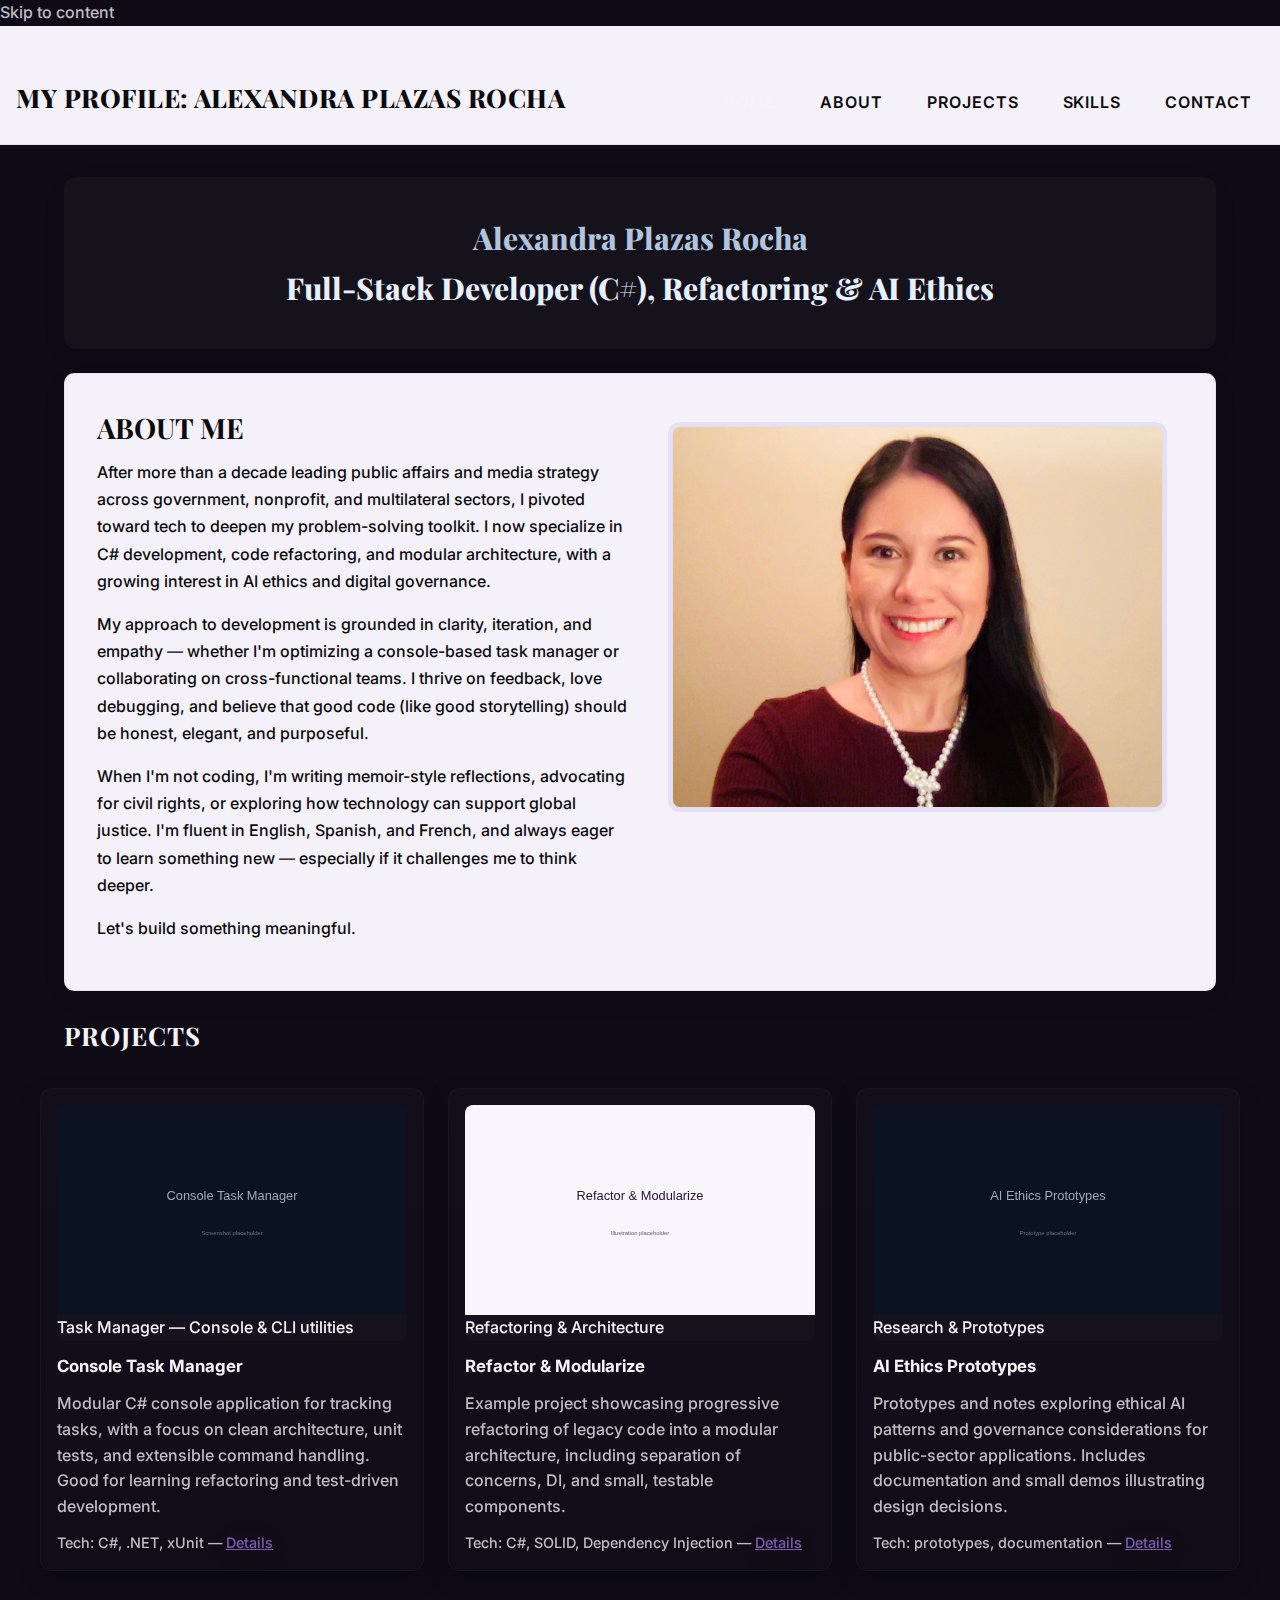
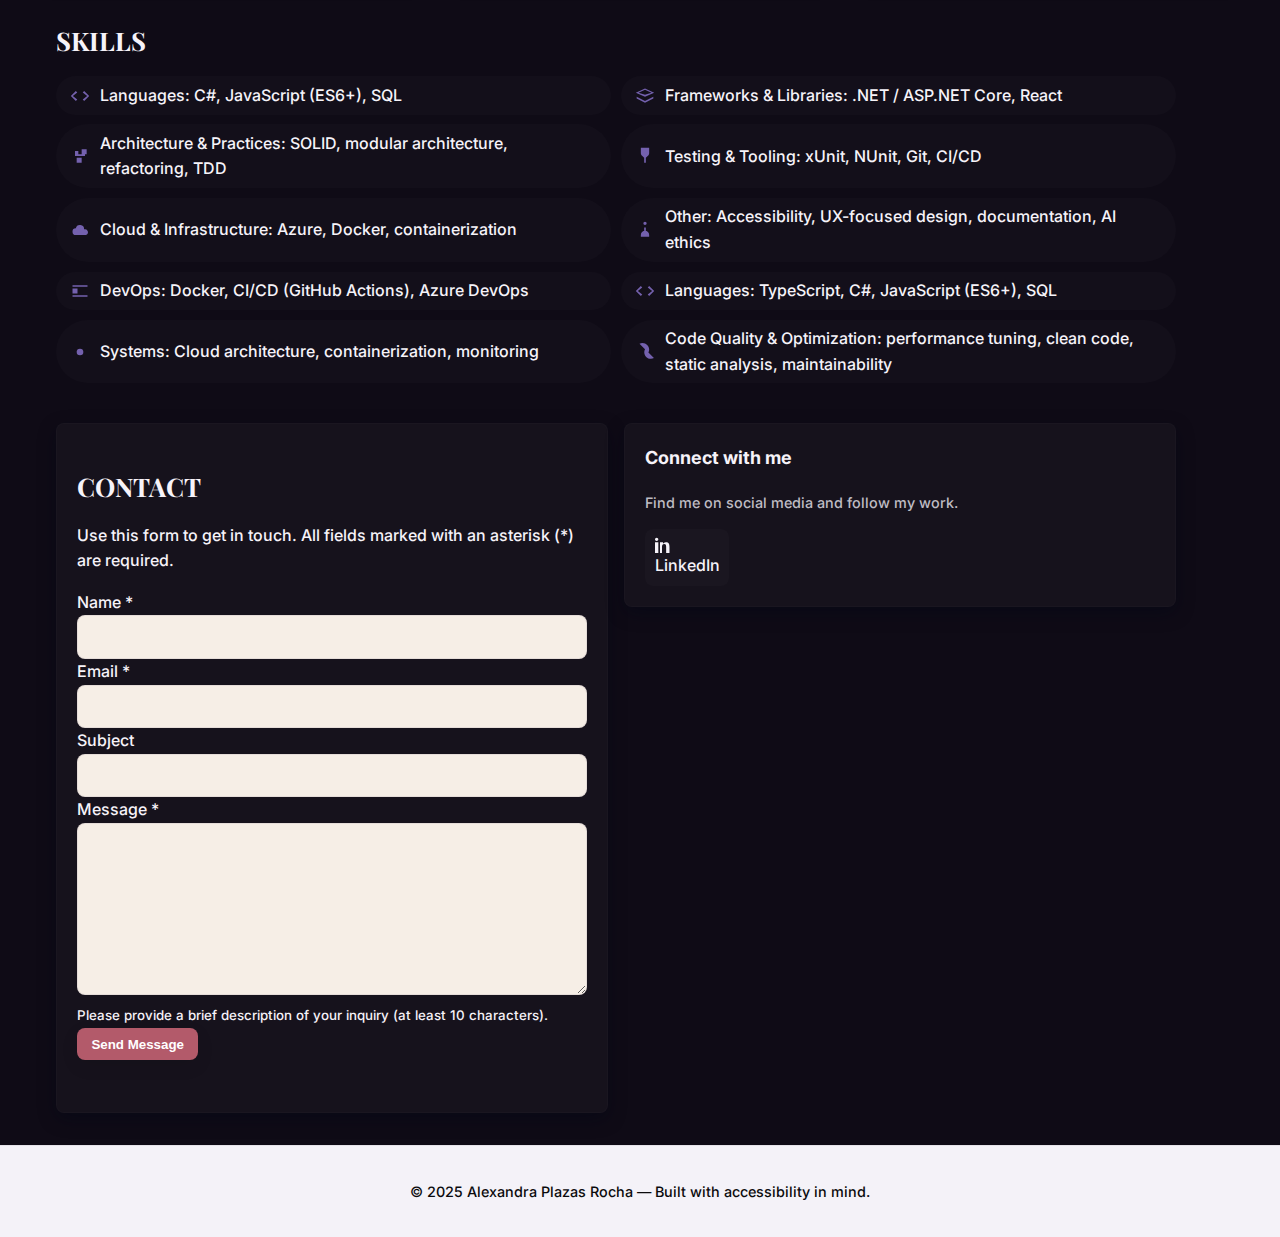
<file: index.html>
<!doctype html>
<html lang="en">
<head>
    <meta charset="utf-8" />
    <meta name="viewport" content="width=device-width, initial-scale=1" />
    <title>Alexandra Plazas Rocha — Full-Stack Developer (C#), Refactoring & AI Ethics</title>

    <!-- Fonts: Playfair Display for headings, Inter for body -->
    <link rel="preconnect" href="https://fonts.googleapis.com">
    <link rel="preconnect" href="https://fonts.gstatic.com" crossorigin>
    <link href="https://fonts.googleapis.com/css2?family=Playfair+Display:wght@600;700&family=Inter:wght@400;500;700&display=swap" rel="stylesheet">

    <!-- Polyfills for older browsers -->
    <script>
        if (!Element.prototype.matches) {
            Element.prototype.matches = Element.prototype.msMatchesSelector || Element.prototype.webkitMatchesSelector || function(s) {
                var matches = (this.document || this.ownerDocument).querySelectorAll(s), i = matches.length;
                while (--i >= 0 && matches.item(i) !== this) {}
                return i > -1;
            };
        }
        if (!Element.prototype.closest) {
            Element.prototype.closest = function(s) {
                var el = this;
                do { if (el.matches && el.matches(s)) return el; el = el.parentElement || el.parentNode; } while (el !== null && el.nodeType === 1);
                return null;
            };
        }
        if (!NodeList.prototype.forEach) NodeList.prototype.forEach = Array.prototype.forEach;
    </script>

    <link rel="stylesheet" href="styles.css">
</head>
<body>
    <a class="skip-link" href="#main">Skip to content</a>

    <header class="site-header">
        <div class="brand">
            <a href="/" class="logo"><h1>MY PROFILE: ALEXANDRA PLAZAS ROCHA</h1></a>
            <button class="nav-toggle" id="nav-toggle" aria-controls="primary-nav" aria-expanded="false" aria-label="Toggle navigation">
                <span class="hamburger" aria-hidden="true"></span>
            </button>
        </div>
        <nav id="primary-nav" class="primary-nav" aria-label="Primary navigation">
            <ul>
                <li><a href="#main" aria-current="page">Home</a></li>
                <li><a href="#about-me">About</a></li>
                <li><a href="#projects">Projects</a></li>
                <li><a href="#skills">Skills</a></li>
                <li><a href="#contact">Contact</a></li>
            </ul>
        </nav>
    </header>
    <main id="main">

    <!-- Right-aligned standalone lead (below header) -->
    <section class="hero-lead">
        <div class="hero-lead__inner">
         <h1 class="hero-title">Alexandra Plazas Rocha</h1>
            <p class="hero-subtitle">Full-Stack Developer (C#), Refactoring & AI Ethics</p>
        </div>
    </section>



        <section id="about-me" class="about-me">
            <div class="about-copy">
                <h2 id="about-me-heading">ABOUT ME</h2>

                <p>After more than a decade leading public affairs and media strategy across government, nonprofit, and multilateral sectors, I pivoted toward tech to deepen my problem-solving toolkit. I now specialize in C# development, code refactoring, and modular architecture, with a growing interest in AI ethics and digital governance.</p>

                <p>My approach to development is grounded in clarity, iteration, and empathy — whether I'm optimizing a console-based task manager or collaborating on cross-functional teams. I thrive on feedback, love debugging, and believe that good code (like good storytelling) should be honest, elegant, and purposeful.</p>

                <p>When I'm not coding, I'm writing memoir-style reflections, advocating for civil rights, or exploring how technology can support global justice. I'm fluent in English, Spanish, and French, and always eager to learn something new — especially if it challenges me to think deeper.</p>

                <p>Let's build something meaningful.</p>
            </div>

            <aside class="about-photo card" aria-hidden="true">
                <img src="images/Claudia Alexandra Plazas Rocha Picture.jpeg" alt="Profile photo">
            </aside>
        </section>

        <section id="projects" class="projects"></section>
            <h2 id="projects-heading">Projects</h2>

            <div class="projects-grid" role="list" aria-label="Projects list">
                <article class="project project-item" data-category="cli" aria-labelledby="proj-1-title" role="listitem">
                    <figure>
                        <img class="project-image" src="images/placeholder-taskmanager.svg" alt="Console Task Manager screenshot placeholder" />
                        <div class="project-overlay" aria-hidden="true">
                            <button class="overlay-btn primary" type="button" aria-label="View Console Task Manager details">View Details</button>
                            <button class="overlay-btn" type="button" aria-label="Open live demo for Console Task Manager">Live Demo</button>
                        </div>
                        <figcaption>Task Manager — Console & CLI utilities</figcaption>
                    </figure>
                    <h3 id="proj-1-title">Console Task Manager</h3>
                    <p>Modular C# console application for tracking tasks, with a focus on clean architecture, unit tests, and extensible command handling. Good for learning refactoring and test-driven development.</p>
                    <p class="meta">Tech: C#, .NET, xUnit — <button class="meta-link" type="button" aria-label="View Task Manager project">Details</button></p>
                </article>

                <article class="project project-item" data-category="refactor" aria-labelledby="proj-2-title" role="listitem">
                    <figure>
                        <img class="project-image" src="images/placeholder-refactor.svg" alt="Refactor project placeholder illustration" />
                        <div class="project-overlay" aria-hidden="true">
                            <button class="overlay-btn primary" type="button" aria-label="View Refactor project details">View Details</button>
                            <button class="overlay-btn" type="button" aria-label="Open refactor project demo">Live Demo</button>
                        </div>
                        <figcaption>Refactoring &amp; Architecture</figcaption>
                    </figure>
                    <h3 id="proj-2-title">Refactor &amp; Modularize</h3>
                    <p>Example project showcasing progressive refactoring of legacy code into a modular architecture, including separation of concerns, DI, and small, testable components.</p>
                    <p class="meta">Tech: C#, SOLID, Dependency Injection — <button class="meta-link" type="button" aria-label="View Refactor project">Details</button></p>
                </article>

                <article class="project project-item" data-category="ai-ethics" aria-labelledby="proj-3-title" role="listitem">
                    <figure>
                        <img class="project-image" src="images/placeholder-ai-ethics.svg" alt="AI ethics project placeholder illustration" />
                        <div class="project-overlay" aria-hidden="true">
                            <button class="overlay-btn primary" type="button" aria-label="View AI Ethics project details">View Details</button>
                            <button class="overlay-btn" type="button" aria-label="Open AI ethics project demo">Live Demo</button>
                        </div>
                        <figcaption>Research &amp; Prototypes</figcaption>
                    </figure>
                    <h3 id="proj-3-title">AI Ethics Prototypes</h3>
                    <p>Prototypes and notes exploring ethical AI patterns and governance considerations for public-sector applications. Includes documentation and small demos illustrating design decisions.</p>
                    <p class="meta">Tech: prototypes, documentation — <button class="meta-link" type="button" aria-label="View AI Ethics project">Details</button></p>
                </article>
            </div>
        </section>

        <section id="skills" class="skills">
            <h2 id="skills-heading">Skills</h2>
            <ul class="skills-list" role="list">
                <li>
                    <!-- Icon: code brackets -->
                    <svg class="skill-icon" aria-hidden="true" viewBox="0 0 24 24" xmlns="http://www.w3.org/2000/svg">
                        <path fill="currentColor" d="M8.7 16.3L3.4 12l5.3-4.3L7 6 1 12l6 6 1.7-1.7zM15.3 7.7L20.6 12l-5.3 4.3L17 18l6-6-6-6-1.7 1.7z"/>
                    </svg>
                    <span class="sr-only">Programming languages icon</span>
                    Languages: C#, JavaScript (ES6+), SQL
                </li>

                <li>
                    <!-- Icon: stacked layers for frameworks -->
                    <svg class="skill-icon" aria-hidden="true" viewBox="0 0 24 24" xmlns="http://www.w3.org/2000/svg">
                        <path fill="currentColor" d="M12 3L1 8l11 5 11-5L12 3zm0 7.5L4.2 8 12 4.5 19.8 8 12 10.5zM2 13l10 5 10-5v2l-10 5L2 15v-2z"/>
                    </svg>
                    <span class="sr-only">Frameworks icon</span>
                    Frameworks &amp; Libraries: .NET / ASP.NET Core, React
                </li>

                <li>
                    <!-- Icon: architecture / nodes -->
                    <svg class="skill-icon" aria-hidden="true" viewBox="0 0 24 24" xmlns="http://www.w3.org/2000/svg">
                        <path fill="currentColor" d="M6 6h4v4H6zM14 4h6v6h-6zM8 14h6v6H8zM6 10h12v2H6z"/>
                    </svg>
                    <span class="sr-only">Architecture icon</span>
                    Architecture &amp; Practices: SOLID, modular architecture, refactoring, TDD
                </li>

                <li>
                    <!-- Icon: test tube -->
                    <svg class="skill-icon" aria-hidden="true" viewBox="0 0 24 24" xmlns="http://www.w3.org/2000/svg">
                        <path fill="currentColor" d="M7 2v6.6c0 .9.3 1.7.8 2.4L11 14v6h2v-6l3.2-2.9c.5-.7.8-1.5.8-2.4V2H7z"/>
                    </svg>
                    <span class="sr-only">Testing icon</span>
                    Testing &amp; Tooling: xUnit, NUnit, Git, CI/CD
                </li>

                <li>
                    <!-- Icon: cloud -->
                    <svg class="skill-icon" aria-hidden="true" viewBox="0 0 24 24" xmlns="http://www.w3.org/2000/svg">
                        <path fill="currentColor" d="M19 18H7a4 4 0 010-8 5 5 0 019.9 1.2A3.5 3.5 0 0119 18z"/>
                    </svg>
                    <span class="sr-only">Cloud infrastructure icon</span>
                    Cloud &amp; Infrastructure: Azure, Docker, containerization
                </li>

                <li>
                    <!-- Icon: accessibility / person -->
                    <svg class="skill-icon" aria-hidden="true" viewBox="0 0 24 24" xmlns="http://www.w3.org/2000/svg">
                        <path fill="currentColor" d="M12 2a2 2 0 110 4 2 2 0 010-4zm1 7h-2v6h2V9zm-6 9v2h10v-2a4 4 0 00-10 0z"/>
                    </svg>
                    <span class="sr-only">Accessibility icon</span>
                    Other: Accessibility, UX-focused design, documentation, AI ethics
                </li>
                <li>
                    <!-- Icon: terminal for CLI/DevOps -->
                    <svg class="skill-icon" aria-hidden="true" viewBox="0 0 24 24"><path fill="currentColor" d="M3 5h18v2H3zM3 19h18v-2H3zM3 9h6v6H3z"/></svg>
                    DevOps: Docker, CI/CD (GitHub Actions), Azure DevOps
                </li>
                <li>
                    <!-- Icon: code -->
                    <svg class="skill-icon" aria-hidden="true" viewBox="0 0 24 24"><path fill="currentColor" d="M8.7 16.3L3.4 12l5.3-4.3L7 6 1 12l6 6 1.7-1.7zM15.3 7.7L20.6 12l-5.3 4.3L17 18l6-6-6-6-1.7 1.7z"/></svg>
                    Languages: TypeScript, C#, JavaScript (ES6+), SQL
                </li>
                <li>
                    <!-- Icon: cog -->
                    <svg class="skill-icon" aria-hidden="true" viewBox="0 0 24 24"><path fill="currentColor" d="M12 8a4 4 0 100 8 4 4 0 000-8z"/></svg>
                    Systems: Cloud architecture, containerization, monitoring
                </li>
                <li>
                 <!-- Icon: wrench for tooling and optimization -->
                    <svg class="skill-icon" aria-hidden="true" viewBox="0 0 24 24" xmlns="http://www.w3.org/2000/svg">
                    <path fill="currentColor" d="M22.7 19.3l-6.6-6.6c.6-1.1.9-2.3.9-3.6 0-4.4-3.6-8-8-8-1.3 0-2.5.3-3.6.9l6.6 6.6c-.6 1.1-.9 2.3-.9 3.6 0 4.4 3.6 8 8 8 1.3 0 2.5-.3 3.6-.9z"/></svg></svg>
                    <span class="sr-only">Optimization icon</span>
                    Code Quality &amp; Optimization: performance tuning, clean code, static analysis, maintainability
                </li>
            </ul>
        </section>

        <section id="contact" class="contact">
            <div class="contact-grid">
            <form id="contact-form" class="card" action="#" method="post" aria-describedby="contact-desc">
                <h2 id="contact-heading">Contact</h2>
                <p id="contact-desc">Use this form to get in touch. All fields marked with an asterisk (*) are required.</p>

                <div class="form-row">
                    <label for="contact-name">Name *</label>
                    <input type="text" id="contact-name" name="name" required aria-required="true" autocomplete="name" />
                </div>

                <div class="form-row">
                    <label for="contact-email">Email *</label>
                    <input type="email" id="contact-email" name="email" required aria-required="true" autocomplete="email" />
                </div>

                <div class="form-row">
                    <label for="contact-subject">Subject</label>
                    <input type="text" id="contact-subject" name="subject" />
                </div>

                <div class="form-row">
                    <label for="contact-message">Message *</label>
                    <textarea id="contact-message" name="message" rows="6" required aria-required="true" minlength="10" aria-describedby="message-help"></textarea>
                    <small id="message-help">Please provide a brief description of your inquiry (at least 10 characters).</small>
                </div>

                <div class="form-row">
                    <button type="submit" class="btn-primary">Send Message</button>
                </div>
                <div id="contact-status" class="contact-status" role="status" aria-live="polite" aria-atomic="true"></div>
            </form>
            <aside class="social-block card" aria-labelledby="social-heading">
                <h3 id="social-heading">Connect with me</h3>
                <p class="text-muted">Find me on social media and follow my work.</p>
                <ul class="social-list">
                    <li>
                        <a href="https://www.linkedin.com/in/alexandra-plazas-rocha/" target="_blank" rel="noopener">
                            <svg aria-hidden="true" width="16" height="16" viewBox="0 0 24 24" fill="none" xmlns="http://www.w3.org/2000/svg" style="vertical-align:middle; margin-right:8px;">
                                <path d="M4.98 3.5C4.98 4.88 3.87 6 2.5 6S0 4.88 0 3.5 1.11 1 2.5 1 4.98 2.12 4.98 3.5zM0 8h5v16H0V8zm7.5 0H12v2.12h.07c.6-1.14 2.07-2.34 4.26-2.34 4.56 0 5.4 3 5.4 6.9V24h-5V15.4c0-2.08-.04-4.76-2.9-4.76-2.9 0-3.34 2.26-3.34 4.6V24H7.5V8z" fill="currentColor" />
                            </svg>
                            LinkedIn
                        </a>
                    </li>
                </ul>
            </aside>
            </div>
        </section>
    </main>

    <footer class="site-footer">
        <p>&copy; 2025 Alexandra Plazas Rocha — Built with accessibility in mind.</p>
    </footer>
    <!-- nav toggle handled by external script.js to avoid double-binding -->

    <script>
    (function(){
        /* Update project image alt text to be descriptive for screen readers. */
        var altMap = {
            "images/project-taskmanager.png": "Console Task Manager screenshot showing the command prompt, task list, and example commands",
            "images/project-refactor.png": "Diagram illustrating legacy code being refactored into modular components and dependency flow",
            "images/project-ai-ethics.png": "Prototype UI showing an AI ethics checklist and annotated governance notes"
        };

        document.addEventListener("DOMContentLoaded", function(){
            var imgs = document.querySelectorAll("img");
            imgs.forEach(function(img){
                var src = img.getAttribute("src") || "";
                src = src.replace(/^\.\//, "");
                if(altMap[src]){
                    img.setAttribute("alt", altMap[src]);
                } else {
                    var current = (img.getAttribute("alt") || "").trim();
                    if(!current || current.length < 5){
                        var caption = img.closest("article.project") && img.closest("article.project").querySelector("h3");
                        var figcap = img.closest("figure") && img.closest("figure").querySelector("figcaption");
                        var fallback = caption ? caption.textContent.trim() : (figcap ? figcap.textContent.trim() : "Project image");
                        img.setAttribute("alt", fallback + " — decorative and contextual image");
                    }
                }
            });
        });
    })();
    </script>

    <script>
    // Contact form handler: client-side validation + accessible status messages
    document.addEventListener('DOMContentLoaded', function () {
        var form = document.getElementById('contact-form');
        var status = document.getElementById('contact-status');
        if (!form || !status) return;

        form.addEventListener('submit', function (e) {
            e.preventDefault();
            status.className = 'contact-status';
            status.textContent = '';

            if (!form.checkValidity()) {
                form.reportValidity();
                status.classList.add('error');
                status.textContent = 'Please complete the required fields highlighted above.';
                return;
            }

            status.classList.add('success');
            status.textContent = 'Thanks — your message has been sent. I will reply shortly.';

            form.reset();
            var name = document.getElementById('contact-name');
            if (name) name.focus();
        });
    });
    </script>
    <!-- External interaction script -->
    <script src="script.js" defer></script>
</body>
</html>
</file>
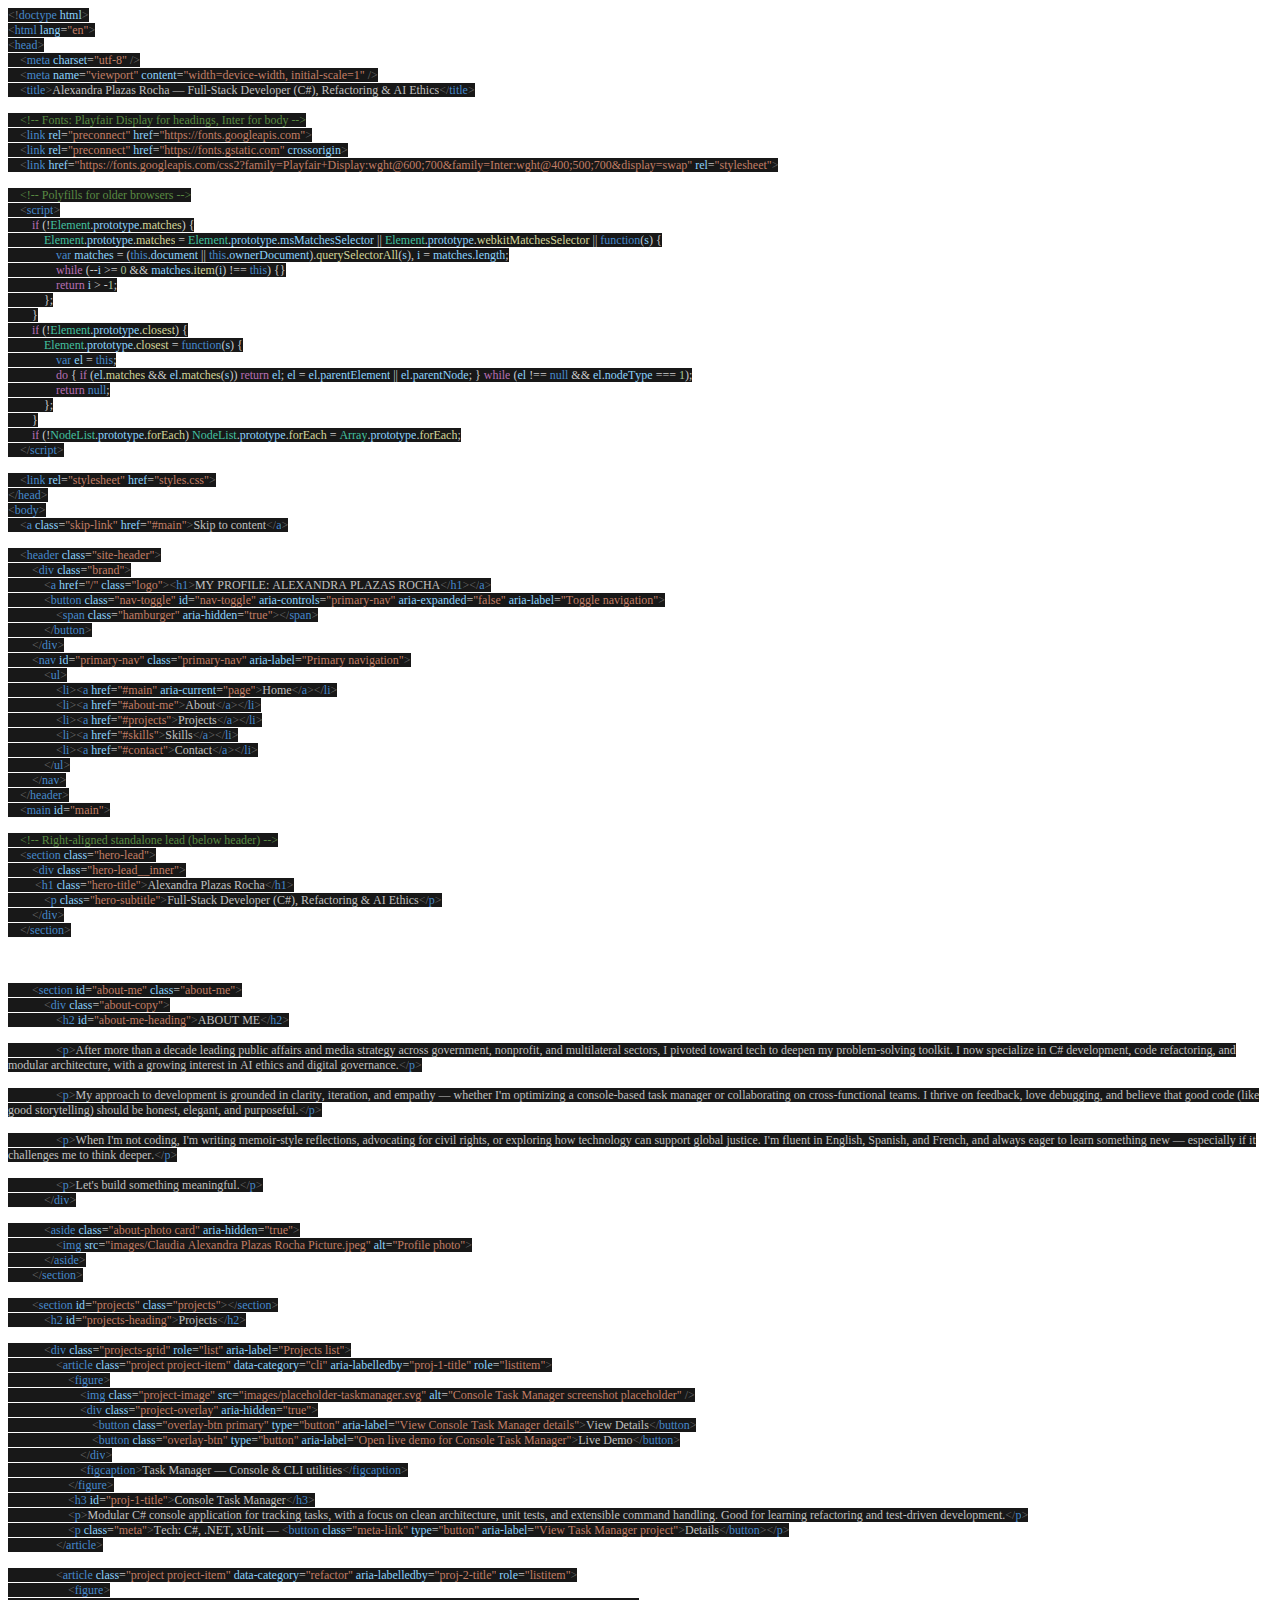
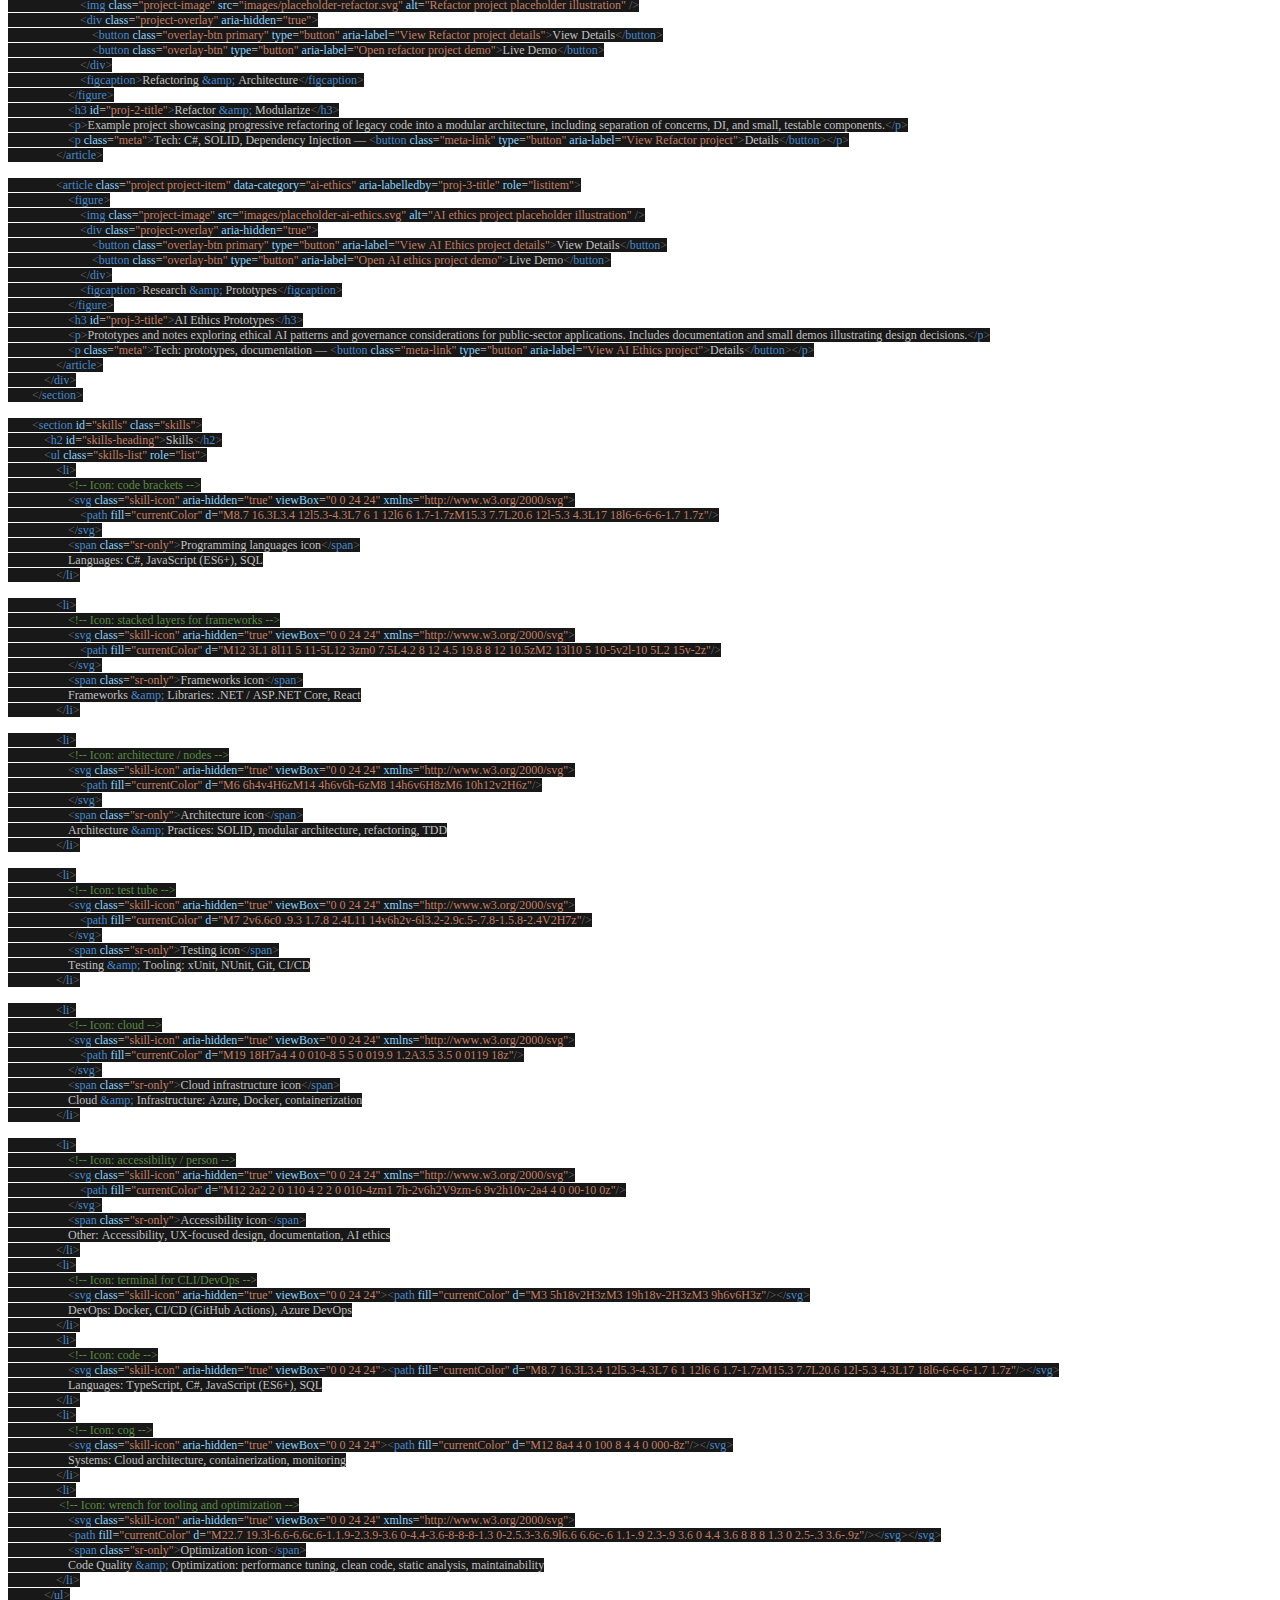
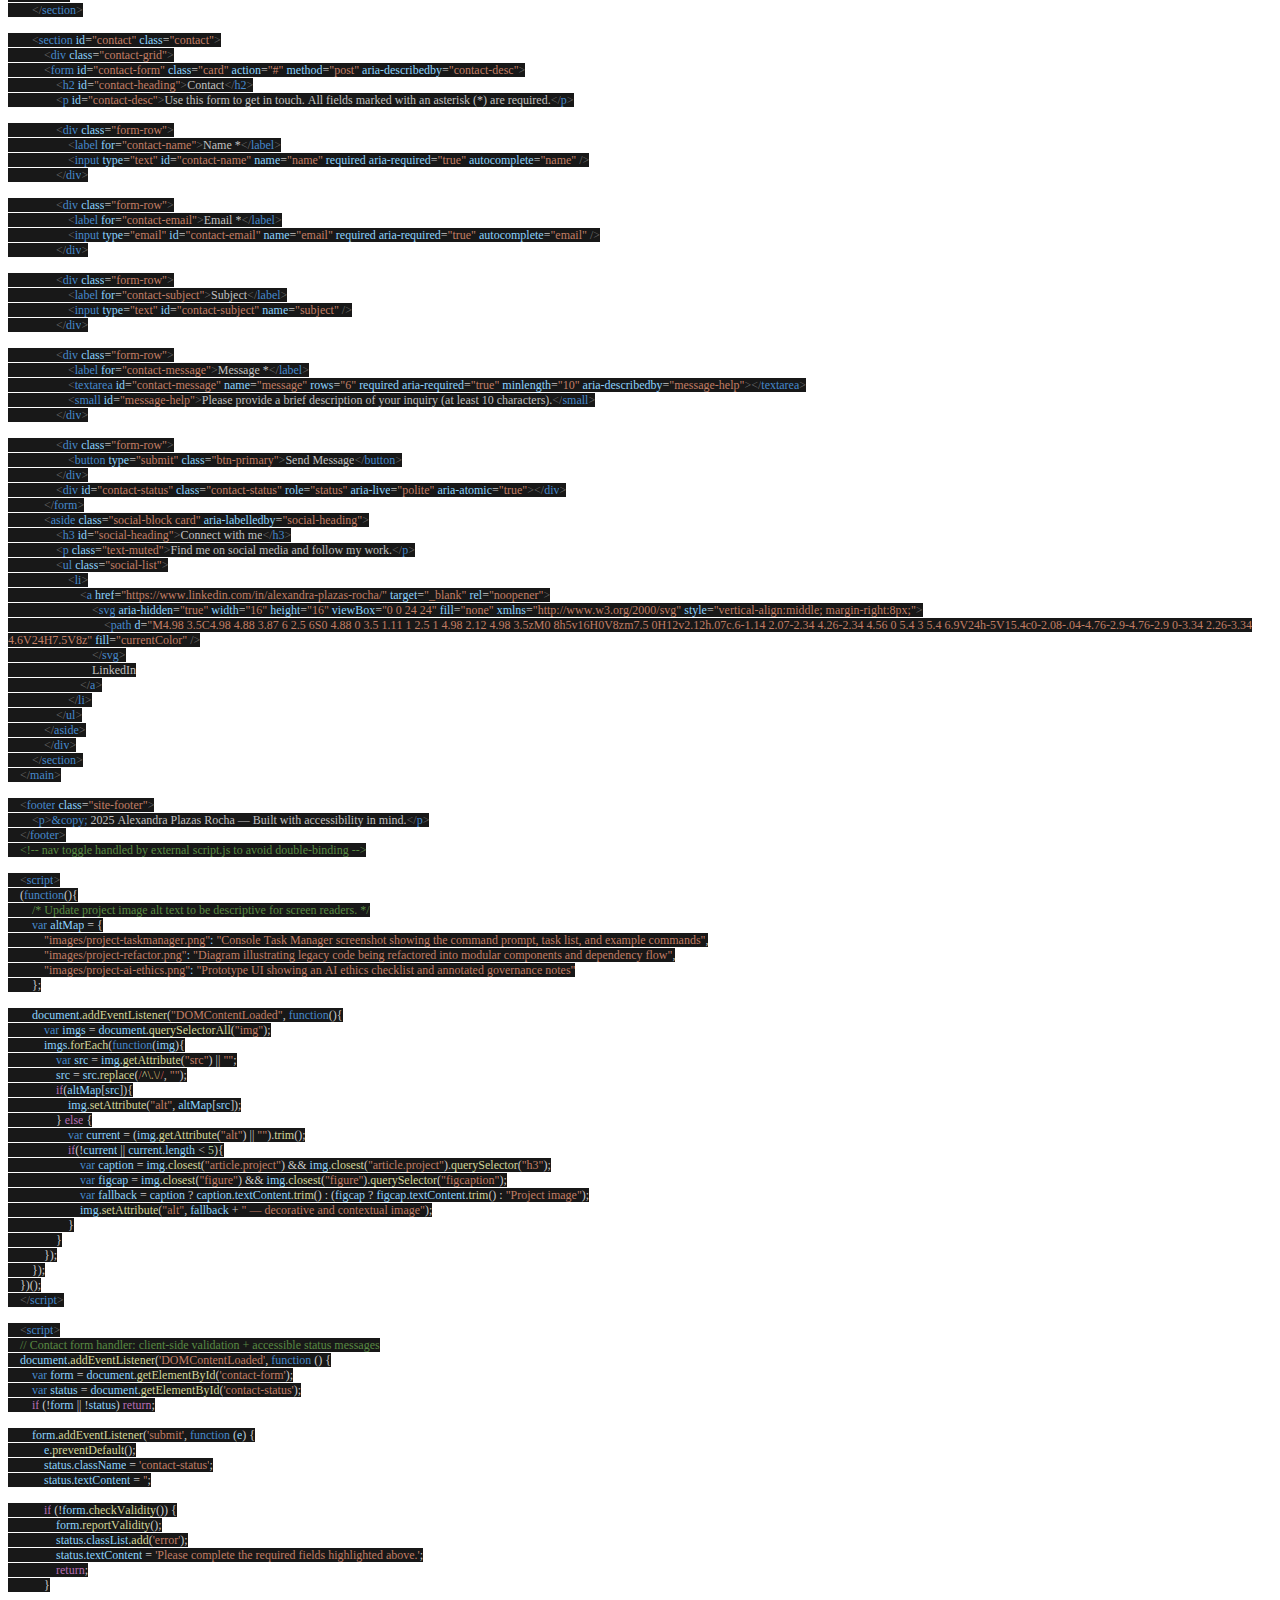
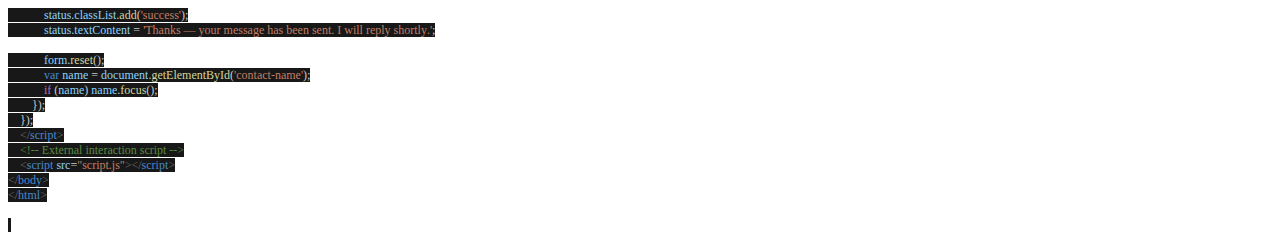
<file: index.backup.html>
<!DOCTYPE html PUBLIC "-//W3C//DTD HTML 4.01//EN" "http://www.w3.org/TR/html4/strict.dtd">
<html>
<head>
  <meta http-equiv="Content-Type" content="text/html; charset=utf-8">
  <meta http-equiv="Content-Style-Type" content="text/css">
  <title></title>
  <meta name="Generator" content="Cocoa HTML Writer">
  <meta name="CocoaVersion" content="2575.7">
  <style type="text/css">
    p.p1 {margin: 0.0px 0.0px 0.0px 0.0px; font: 12.0px Menlo; color: #4689cc; -webkit-text-stroke: #4689cc}
    p.p2 {margin: 0.0px 0.0px 0.0px 0.0px; font: 12.0px Menlo; color: #c1c1c1; -webkit-text-stroke: #c1c1c1}
    p.p3 {margin: 0.0px 0.0px 0.0px 0.0px; font: 12.0px Menlo; color: #c27e65; -webkit-text-stroke: #c27e65}
    p.p4 {margin: 0.0px 0.0px 0.0px 0.0px; font: 12.0px Menlo; color: #c1c1c1; -webkit-text-stroke: #c1c1c1; min-height: 14.0px}
    p.p5 {margin: 0.0px 0.0px 0.0px 0.0px; font: 12.0px Menlo; color: #598a43; -webkit-text-stroke: #598a43}
    p.p6 {margin: 0.0px 0.0px 0.0px 0.0px; font: 12.0px Menlo; color: #cacaca; -webkit-text-stroke: #cacaca}
    p.p7 {margin: 0.0px 0.0px 0.0px 0.0px; font: 12.0px Menlo; color: #8cd3fe; -webkit-text-stroke: #8cd3fe}
    span.s1 {font-kerning: none; color: #6d6d6d; background-color: #181818; -webkit-text-stroke: 0px #6d6d6d}
    span.s2 {font-kerning: none; background-color: #181818}
    span.s3 {font-kerning: none; color: #c1c1c1; background-color: #181818; -webkit-text-stroke: 0px #c1c1c1}
    span.s4 {font-kerning: none; color: #8cd3fe; background-color: #181818; -webkit-text-stroke: 0px #8cd3fe}
    span.s5 {font-kerning: none; color: #c27e65; background-color: #181818; -webkit-text-stroke: 0px #c27e65}
    span.s6 {font-kerning: none; color: #4689cc; background-color: #181818; -webkit-text-stroke: 0px #4689cc}
    span.s7 {font-kerning: none}
    span.s8 {font-kerning: none; color: #b76fb3; background-color: #181818; -webkit-text-stroke: 0px #b76fb3}
    span.s9 {font-kerning: none; color: #43c0a0; background-color: #181818; -webkit-text-stroke: 0px #43c0a0}
    span.s10 {font-kerning: none; color: #d4d69a; background-color: #181818; -webkit-text-stroke: 0px #d4d69a}
    span.s11 {font-kerning: none; color: #cacaca; background-color: #181818; -webkit-text-stroke: 0px #cacaca}
    span.s12 {font-kerning: none; color: #a7c598; background-color: #181818; -webkit-text-stroke: 0px #a7c598}
    span.s13 {font-kerning: none; color: #598a43; background-color: #181818; -webkit-text-stroke: 0px #598a43}
    span.s14 {font-kerning: none; color: #c45356; background-color: #181818; -webkit-text-stroke: 0px #c45356}
    span.s15 {font-kerning: none; color: #cdad6a; background-color: #181818; -webkit-text-stroke: 0px #cdad6a}
  </style>
</head>
<body>
<p class="p1"><span class="s1">&lt;!</span><span class="s2">doctype</span><span class="s3"> </span><span class="s4">html</span><span class="s1">&gt;</span></p>
<p class="p1"><span class="s1">&lt;</span><span class="s2">html</span><span class="s3"> </span><span class="s4">lang</span><span class="s3">=</span><span class="s5">"en"</span><span class="s1">&gt;</span></p>
<p class="p1"><span class="s1">&lt;</span><span class="s2">head</span><span class="s1">&gt;</span></p>
<p class="p2"><span class="s2"><span class="Apple-converted-space">    </span></span><span class="s1">&lt;</span><span class="s6">meta</span><span class="s2"> </span><span class="s4">charset</span><span class="s2">=</span><span class="s5">"utf-8"</span><span class="s2"> </span><span class="s1">/&gt;</span></p>
<p class="p3"><span class="s3"><span class="Apple-converted-space">    </span></span><span class="s1">&lt;</span><span class="s6">meta</span><span class="s3"> </span><span class="s4">name</span><span class="s3">=</span><span class="s2">"viewport"</span><span class="s3"> </span><span class="s4">content</span><span class="s3">=</span><span class="s2">"width=device-width, initial-scale=1"</span><span class="s3"> </span><span class="s1">/&gt;</span></p>
<p class="p2"><span class="s2"><span class="Apple-converted-space">    </span></span><span class="s1">&lt;</span><span class="s6">title</span><span class="s1">&gt;</span><span class="s2">Alexandra Plazas Rocha — Full-Stack Developer (C#), Refactoring &amp; AI Ethics</span><span class="s1">&lt;/</span><span class="s6">title</span><span class="s1">&gt;</span></p>
<p class="p4"><span class="s7"></span><br></p>
<p class="p5"><span class="s3"><span class="Apple-converted-space">    </span></span><span class="s2">&lt;!-- Fonts: Playfair Display for headings, Inter for body --&gt;</span></p>
<p class="p3"><span class="s3"><span class="Apple-converted-space">    </span></span><span class="s1">&lt;</span><span class="s6">link</span><span class="s3"> </span><span class="s4">rel</span><span class="s3">=</span><span class="s2">"preconnect"</span><span class="s3"> </span><span class="s4">href</span><span class="s3">=</span><span class="s2">"https://fonts.googleapis.com"</span><span class="s1">&gt;</span></p>
<p class="p3"><span class="s3"><span class="Apple-converted-space">    </span></span><span class="s1">&lt;</span><span class="s6">link</span><span class="s3"> </span><span class="s4">rel</span><span class="s3">=</span><span class="s2">"preconnect"</span><span class="s3"> </span><span class="s4">href</span><span class="s3">=</span><span class="s2">"https://fonts.gstatic.com"</span><span class="s3"> </span><span class="s4">crossorigin</span><span class="s1">&gt;</span></p>
<p class="p3"><span class="s3"><span class="Apple-converted-space">    </span></span><span class="s1">&lt;</span><span class="s6">link</span><span class="s3"> </span><span class="s4">href</span><span class="s3">=</span><span class="s2">"https://fonts.googleapis.com/css2?family=Playfair+Display:wght@600;700&amp;family=Inter:wght@400;500;700&amp;display=swap"</span><span class="s3"> </span><span class="s4">rel</span><span class="s3">=</span><span class="s2">"stylesheet"</span><span class="s1">&gt;</span></p>
<p class="p4"><span class="s7"></span><br></p>
<p class="p5"><span class="s3"><span class="Apple-converted-space">    </span></span><span class="s2">&lt;!-- Polyfills for older browsers --&gt;</span></p>
<p class="p1"><span class="s3"><span class="Apple-converted-space">    </span></span><span class="s1">&lt;</span><span class="s2">script</span><span class="s1">&gt;</span></p>
<p class="p6"><span class="s2"><span class="Apple-converted-space">        </span></span><span class="s8">if</span><span class="s2"> (!</span><span class="s9">Element</span><span class="s2">.</span><span class="s4">prototype</span><span class="s2">.</span><span class="s10">matches</span><span class="s2">) {</span></p>
<p class="p7"><span class="s11"><span class="Apple-converted-space">            </span></span><span class="s9">Element</span><span class="s11">.</span><span class="s2">prototype</span><span class="s11">.</span><span class="s10">matches</span><span class="s11"> = </span><span class="s9">Element</span><span class="s11">.</span><span class="s2">prototype</span><span class="s11">.</span><span class="s2">msMatchesSelector</span><span class="s11"> || </span><span class="s9">Element</span><span class="s11">.</span><span class="s2">prototype</span><span class="s11">.</span><span class="s10">webkitMatchesSelector</span><span class="s11"> || </span><span class="s6">function</span><span class="s11">(</span><span class="s2">s</span><span class="s11">) {</span></p>
<p class="p7"><span class="s11"><span class="Apple-converted-space">                </span></span><span class="s6">var</span><span class="s11"> </span><span class="s2">matches</span><span class="s11"> = (</span><span class="s6">this</span><span class="s11">.</span><span class="s2">document</span><span class="s11"> || </span><span class="s6">this</span><span class="s11">.</span><span class="s2">ownerDocument</span><span class="s11">).</span><span class="s10">querySelectorAll</span><span class="s11">(</span><span class="s2">s</span><span class="s11">), </span><span class="s2">i</span><span class="s11"> = </span><span class="s2">matches</span><span class="s11">.</span><span class="s2">length</span><span class="s11">;</span></p>
<p class="p6"><span class="s2"><span class="Apple-converted-space">                </span></span><span class="s8">while</span><span class="s2"> (--</span><span class="s4">i</span><span class="s2"> &gt;= </span><span class="s12">0</span><span class="s2"> &amp;&amp; </span><span class="s4">matches</span><span class="s2">.</span><span class="s10">item</span><span class="s2">(</span><span class="s4">i</span><span class="s2">) !== </span><span class="s6">this</span><span class="s2">) {}</span></p>
<p class="p6"><span class="s2"><span class="Apple-converted-space">                </span></span><span class="s8">return</span><span class="s2"> </span><span class="s4">i</span><span class="s2"> &gt; -</span><span class="s12">1</span><span class="s2">;</span></p>
<p class="p6"><span class="s2"><span class="Apple-converted-space">            </span>};</span></p>
<p class="p6"><span class="s2"><span class="Apple-converted-space">        </span>}</span></p>
<p class="p6"><span class="s2"><span class="Apple-converted-space">        </span></span><span class="s8">if</span><span class="s2"> (!</span><span class="s9">Element</span><span class="s2">.</span><span class="s4">prototype</span><span class="s2">.</span><span class="s10">closest</span><span class="s2">) {</span></p>
<p class="p6"><span class="s2"><span class="Apple-converted-space">            </span></span><span class="s9">Element</span><span class="s2">.</span><span class="s4">prototype</span><span class="s2">.</span><span class="s10">closest</span><span class="s2"> = </span><span class="s6">function</span><span class="s2">(</span><span class="s4">s</span><span class="s2">) {</span></p>
<p class="p6"><span class="s2"><span class="Apple-converted-space">                </span></span><span class="s6">var</span><span class="s2"> </span><span class="s4">el</span><span class="s2"> = </span><span class="s6">this</span><span class="s2">;</span></p>
<p class="p6"><span class="s2"><span class="Apple-converted-space">                </span></span><span class="s8">do</span><span class="s2"> { </span><span class="s8">if</span><span class="s2"> (</span><span class="s4">el</span><span class="s2">.</span><span class="s10">matches</span><span class="s2"> &amp;&amp; </span><span class="s4">el</span><span class="s2">.</span><span class="s10">matches</span><span class="s2">(</span><span class="s4">s</span><span class="s2">)) </span><span class="s8">return</span><span class="s2"> </span><span class="s4">el</span><span class="s2">; </span><span class="s4">el</span><span class="s2"> = </span><span class="s4">el</span><span class="s2">.</span><span class="s4">parentElement</span><span class="s2"> || </span><span class="s4">el</span><span class="s2">.</span><span class="s4">parentNode</span><span class="s2">; } </span><span class="s8">while</span><span class="s2"> (</span><span class="s4">el</span><span class="s2"> !== </span><span class="s6">null</span><span class="s2"> &amp;&amp; </span><span class="s4">el</span><span class="s2">.</span><span class="s4">nodeType</span><span class="s2"> === </span><span class="s12">1</span><span class="s2">);</span></p>
<p class="p6"><span class="s2"><span class="Apple-converted-space">                </span></span><span class="s8">return</span><span class="s2"> </span><span class="s6">null</span><span class="s2">;</span></p>
<p class="p6"><span class="s2"><span class="Apple-converted-space">            </span>};</span></p>
<p class="p6"><span class="s2"><span class="Apple-converted-space">        </span>}</span></p>
<p class="p7"><span class="s11"><span class="Apple-converted-space">        </span></span><span class="s8">if</span><span class="s11"> (!</span><span class="s9">NodeList</span><span class="s11">.</span><span class="s2">prototype</span><span class="s11">.</span><span class="s10">forEach</span><span class="s11">) </span><span class="s9">NodeList</span><span class="s11">.</span><span class="s2">prototype</span><span class="s11">.</span><span class="s10">forEach</span><span class="s11"> = </span><span class="s9">Array</span><span class="s11">.</span><span class="s2">prototype</span><span class="s11">.</span><span class="s10">forEach</span><span class="s11">;</span></p>
<p class="p1"><span class="s11"><span class="Apple-converted-space">    </span></span><span class="s1">&lt;/</span><span class="s2">script</span><span class="s1">&gt;</span></p>
<p class="p4"><span class="s7"></span><br></p>
<p class="p3"><span class="s3"><span class="Apple-converted-space">    </span></span><span class="s1">&lt;</span><span class="s6">link</span><span class="s3"> </span><span class="s4">rel</span><span class="s3">=</span><span class="s2">"stylesheet"</span><span class="s3"> </span><span class="s4">href</span><span class="s3">=</span><span class="s2">"styles.css"</span><span class="s1">&gt;</span></p>
<p class="p1"><span class="s1">&lt;/</span><span class="s2">head</span><span class="s1">&gt;</span></p>
<p class="p1"><span class="s1">&lt;</span><span class="s2">body</span><span class="s1">&gt;</span></p>
<p class="p2"><span class="s2"><span class="Apple-converted-space">    </span></span><span class="s1">&lt;</span><span class="s6">a</span><span class="s2"> </span><span class="s4">class</span><span class="s2">=</span><span class="s5">"skip-link"</span><span class="s2"> </span><span class="s4">href</span><span class="s2">=</span><span class="s5">"#main"</span><span class="s1">&gt;</span><span class="s2">Skip to content</span><span class="s1">&lt;/</span><span class="s6">a</span><span class="s1">&gt;</span></p>
<p class="p4"><span class="s7"></span><br></p>
<p class="p3"><span class="s3"><span class="Apple-converted-space">    </span></span><span class="s1">&lt;</span><span class="s6">header</span><span class="s3"> </span><span class="s4">class</span><span class="s3">=</span><span class="s2">"site-header"</span><span class="s1">&gt;</span></p>
<p class="p2"><span class="s2"><span class="Apple-converted-space">        </span></span><span class="s1">&lt;</span><span class="s6">div</span><span class="s2"> </span><span class="s4">class</span><span class="s2">=</span><span class="s5">"brand"</span><span class="s1">&gt;</span></p>
<p class="p2"><span class="s2"><span class="Apple-converted-space">            </span></span><span class="s1">&lt;</span><span class="s6">a</span><span class="s2"> </span><span class="s4">href</span><span class="s2">=</span><span class="s5">"/"</span><span class="s2"> </span><span class="s4">class</span><span class="s2">=</span><span class="s5">"logo"</span><span class="s1">&gt;&lt;</span><span class="s6">h1</span><span class="s1">&gt;</span><span class="s2">MY PROFILE: ALEXANDRA PLAZAS ROCHA</span><span class="s1">&lt;/</span><span class="s6">h1</span><span class="s1">&gt;&lt;/</span><span class="s6">a</span><span class="s1">&gt;</span></p>
<p class="p3"><span class="s3"><span class="Apple-converted-space">            </span></span><span class="s1">&lt;</span><span class="s6">button</span><span class="s3"> </span><span class="s4">class</span><span class="s3">=</span><span class="s2">"nav-toggle"</span><span class="s3"> </span><span class="s4">id</span><span class="s3">=</span><span class="s2">"nav-toggle"</span><span class="s3"> </span><span class="s4">aria-controls</span><span class="s3">=</span><span class="s2">"primary-nav"</span><span class="s3"> </span><span class="s4">aria-expanded</span><span class="s3">=</span><span class="s2">"false"</span><span class="s3"> </span><span class="s4">aria-label</span><span class="s3">=</span><span class="s2">"Toggle navigation"</span><span class="s1">&gt;</span></p>
<p class="p2"><span class="s2"><span class="Apple-converted-space">                </span></span><span class="s1">&lt;</span><span class="s6">span</span><span class="s2"> </span><span class="s4">class</span><span class="s2">=</span><span class="s5">"hamburger"</span><span class="s2"> </span><span class="s4">aria-hidden</span><span class="s2">=</span><span class="s5">"true"</span><span class="s1">&gt;&lt;/</span><span class="s6">span</span><span class="s1">&gt;</span></p>
<p class="p2"><span class="s2"><span class="Apple-converted-space">            </span></span><span class="s1">&lt;/</span><span class="s6">button</span><span class="s1">&gt;</span></p>
<p class="p2"><span class="s2"><span class="Apple-converted-space">        </span></span><span class="s1">&lt;/</span><span class="s6">div</span><span class="s1">&gt;</span></p>
<p class="p3"><span class="s3"><span class="Apple-converted-space">        </span></span><span class="s1">&lt;</span><span class="s6">nav</span><span class="s3"> </span><span class="s4">id</span><span class="s3">=</span><span class="s2">"primary-nav"</span><span class="s3"> </span><span class="s4">class</span><span class="s3">=</span><span class="s2">"primary-nav"</span><span class="s3"> </span><span class="s4">aria-label</span><span class="s3">=</span><span class="s2">"Primary navigation"</span><span class="s1">&gt;</span></p>
<p class="p2"><span class="s2"><span class="Apple-converted-space">            </span></span><span class="s1">&lt;</span><span class="s6">ul</span><span class="s1">&gt;</span></p>
<p class="p2"><span class="s2"><span class="Apple-converted-space">                </span></span><span class="s1">&lt;</span><span class="s6">li</span><span class="s1">&gt;&lt;</span><span class="s6">a</span><span class="s2"> </span><span class="s4">href</span><span class="s2">=</span><span class="s5">"#main"</span><span class="s2"> </span><span class="s4">aria-current</span><span class="s2">=</span><span class="s5">"page"</span><span class="s1">&gt;</span><span class="s2">Home</span><span class="s1">&lt;/</span><span class="s6">a</span><span class="s1">&gt;&lt;/</span><span class="s6">li</span><span class="s1">&gt;</span></p>
<p class="p2"><span class="s2"><span class="Apple-converted-space">                </span></span><span class="s1">&lt;</span><span class="s6">li</span><span class="s1">&gt;&lt;</span><span class="s6">a</span><span class="s2"> </span><span class="s4">href</span><span class="s2">=</span><span class="s5">"#about-me"</span><span class="s1">&gt;</span><span class="s2">About</span><span class="s1">&lt;/</span><span class="s6">a</span><span class="s1">&gt;&lt;/</span><span class="s6">li</span><span class="s1">&gt;</span></p>
<p class="p2"><span class="s2"><span class="Apple-converted-space">                </span></span><span class="s1">&lt;</span><span class="s6">li</span><span class="s1">&gt;&lt;</span><span class="s6">a</span><span class="s2"> </span><span class="s4">href</span><span class="s2">=</span><span class="s5">"#projects"</span><span class="s1">&gt;</span><span class="s2">Projects</span><span class="s1">&lt;/</span><span class="s6">a</span><span class="s1">&gt;&lt;/</span><span class="s6">li</span><span class="s1">&gt;</span></p>
<p class="p2"><span class="s2"><span class="Apple-converted-space">                </span></span><span class="s1">&lt;</span><span class="s6">li</span><span class="s1">&gt;&lt;</span><span class="s6">a</span><span class="s2"> </span><span class="s4">href</span><span class="s2">=</span><span class="s5">"#skills"</span><span class="s1">&gt;</span><span class="s2">Skills</span><span class="s1">&lt;/</span><span class="s6">a</span><span class="s1">&gt;&lt;/</span><span class="s6">li</span><span class="s1">&gt;</span></p>
<p class="p2"><span class="s2"><span class="Apple-converted-space">                </span></span><span class="s1">&lt;</span><span class="s6">li</span><span class="s1">&gt;&lt;</span><span class="s6">a</span><span class="s2"> </span><span class="s4">href</span><span class="s2">=</span><span class="s5">"#contact"</span><span class="s1">&gt;</span><span class="s2">Contact</span><span class="s1">&lt;/</span><span class="s6">a</span><span class="s1">&gt;&lt;/</span><span class="s6">li</span><span class="s1">&gt;</span></p>
<p class="p2"><span class="s2"><span class="Apple-converted-space">            </span></span><span class="s1">&lt;/</span><span class="s6">ul</span><span class="s1">&gt;</span></p>
<p class="p2"><span class="s2"><span class="Apple-converted-space">        </span></span><span class="s1">&lt;/</span><span class="s6">nav</span><span class="s1">&gt;</span></p>
<p class="p1"><span class="s3"><span class="Apple-converted-space">    </span></span><span class="s1">&lt;/</span><span class="s2">header</span><span class="s1">&gt;</span></p>
<p class="p2"><span class="s2"><span class="Apple-converted-space">    </span></span><span class="s1">&lt;</span><span class="s6">main</span><span class="s2"> </span><span class="s4">id</span><span class="s2">=</span><span class="s5">"main"</span><span class="s1">&gt;</span></p>
<p class="p4"><span class="s7"></span><br></p>
<p class="p5"><span class="s3"><span class="Apple-converted-space">    </span></span><span class="s2">&lt;!-- Right-aligned standalone lead (below header) --&gt;</span></p>
<p class="p3"><span class="s3"><span class="Apple-converted-space">    </span></span><span class="s1">&lt;</span><span class="s6">section</span><span class="s3"> </span><span class="s4">class</span><span class="s3">=</span><span class="s2">"hero-lead"</span><span class="s1">&gt;</span></p>
<p class="p3"><span class="s3"><span class="Apple-converted-space">        </span></span><span class="s1">&lt;</span><span class="s6">div</span><span class="s3"> </span><span class="s4">class</span><span class="s3">=</span><span class="s2">"hero-lead__inner"</span><span class="s1">&gt;</span></p>
<p class="p2"><span class="s2"><span class="Apple-converted-space">         </span></span><span class="s1">&lt;</span><span class="s6">h1</span><span class="s2"> </span><span class="s4">class</span><span class="s2">=</span><span class="s5">"hero-title"</span><span class="s1">&gt;</span><span class="s2">Alexandra Plazas Rocha</span><span class="s1">&lt;/</span><span class="s6">h1</span><span class="s1">&gt;</span></p>
<p class="p2"><span class="s2"><span class="Apple-converted-space">            </span></span><span class="s1">&lt;</span><span class="s6">p</span><span class="s2"> </span><span class="s4">class</span><span class="s2">=</span><span class="s5">"hero-subtitle"</span><span class="s1">&gt;</span><span class="s2">Full-Stack Developer (C#), Refactoring &amp; AI Ethics</span><span class="s1">&lt;/</span><span class="s6">p</span><span class="s1">&gt;</span></p>
<p class="p2"><span class="s2"><span class="Apple-converted-space">        </span></span><span class="s1">&lt;/</span><span class="s6">div</span><span class="s1">&gt;</span></p>
<p class="p1"><span class="s3"><span class="Apple-converted-space">    </span></span><span class="s1">&lt;/</span><span class="s2">section</span><span class="s1">&gt;</span></p>
<p class="p4"><span class="s7"></span><br></p>
<p class="p4"><span class="s7"></span><br></p>
<p class="p4"><span class="s7"></span><br></p>
<p class="p3"><span class="s3"><span class="Apple-converted-space">        </span></span><span class="s1">&lt;</span><span class="s6">section</span><span class="s3"> </span><span class="s4">id</span><span class="s3">=</span><span class="s2">"about-me"</span><span class="s3"> </span><span class="s4">class</span><span class="s3">=</span><span class="s2">"about-me"</span><span class="s1">&gt;</span></p>
<p class="p2"><span class="s2"><span class="Apple-converted-space">            </span></span><span class="s1">&lt;</span><span class="s6">div</span><span class="s2"> </span><span class="s4">class</span><span class="s2">=</span><span class="s5">"about-copy"</span><span class="s1">&gt;</span></p>
<p class="p2"><span class="s2"><span class="Apple-converted-space">                </span></span><span class="s1">&lt;</span><span class="s6">h2</span><span class="s2"> </span><span class="s4">id</span><span class="s2">=</span><span class="s5">"about-me-heading"</span><span class="s1">&gt;</span><span class="s2">ABOUT ME</span><span class="s1">&lt;/</span><span class="s6">h2</span><span class="s1">&gt;</span></p>
<p class="p4"><span class="s7"></span><br></p>
<p class="p2"><span class="s2"><span class="Apple-converted-space">                </span></span><span class="s1">&lt;</span><span class="s6">p</span><span class="s1">&gt;</span><span class="s2">After more than a decade leading public affairs and media strategy across government, nonprofit, and multilateral sectors, I pivoted toward tech to deepen my problem-solving toolkit. I now specialize in C# development, code refactoring, and modular architecture, with a growing interest in AI ethics and digital governance.</span><span class="s1">&lt;/</span><span class="s6">p</span><span class="s1">&gt;</span></p>
<p class="p4"><span class="s7"></span><br></p>
<p class="p2"><span class="s2"><span class="Apple-converted-space">                </span></span><span class="s1">&lt;</span><span class="s6">p</span><span class="s1">&gt;</span><span class="s2">My approach to development is grounded in clarity, iteration, and empathy — whether I'm optimizing a console-based task manager or collaborating on cross-functional teams. I thrive on feedback, love debugging, and believe that good code (like good storytelling) should be honest, elegant, and purposeful.</span><span class="s1">&lt;/</span><span class="s6">p</span><span class="s1">&gt;</span></p>
<p class="p4"><span class="s7"></span><br></p>
<p class="p2"><span class="s2"><span class="Apple-converted-space">                </span></span><span class="s1">&lt;</span><span class="s6">p</span><span class="s1">&gt;</span><span class="s2">When I'm not coding, I'm writing memoir-style reflections, advocating for civil rights, or exploring how technology can support global justice. I'm fluent in English, Spanish, and French, and always eager to learn something new — especially if it challenges me to think deeper.</span><span class="s1">&lt;/</span><span class="s6">p</span><span class="s1">&gt;</span></p>
<p class="p4"><span class="s7"></span><br></p>
<p class="p2"><span class="s2"><span class="Apple-converted-space">                </span></span><span class="s1">&lt;</span><span class="s6">p</span><span class="s1">&gt;</span><span class="s2">Let's build something meaningful.</span><span class="s1">&lt;/</span><span class="s6">p</span><span class="s1">&gt;</span></p>
<p class="p2"><span class="s2"><span class="Apple-converted-space">            </span></span><span class="s1">&lt;/</span><span class="s6">div</span><span class="s1">&gt;</span></p>
<p class="p4"><span class="s7"></span><br></p>
<p class="p3"><span class="s3"><span class="Apple-converted-space">            </span></span><span class="s1">&lt;</span><span class="s6">aside</span><span class="s3"> </span><span class="s4">class</span><span class="s3">=</span><span class="s2">"about-photo card"</span><span class="s3"> </span><span class="s4">aria-hidden</span><span class="s3">=</span><span class="s2">"true"</span><span class="s1">&gt;</span></p>
<p class="p3"><span class="s3"><span class="Apple-converted-space">                </span></span><span class="s1">&lt;</span><span class="s6">img</span><span class="s3"> </span><span class="s4">src</span><span class="s3">=</span><span class="s2">"images/Claudia Alexandra Plazas Rocha Picture.jpeg"</span><span class="s3"> </span><span class="s4">alt</span><span class="s3">=</span><span class="s2">"Profile photo"</span><span class="s1">&gt;</span></p>
<p class="p2"><span class="s2"><span class="Apple-converted-space">            </span></span><span class="s1">&lt;/</span><span class="s6">aside</span><span class="s1">&gt;</span></p>
<p class="p2"><span class="s2"><span class="Apple-converted-space">        </span></span><span class="s1">&lt;/</span><span class="s6">section</span><span class="s1">&gt;</span></p>
<p class="p4"><span class="s7"></span><br></p>
<p class="p3"><span class="s3"><span class="Apple-converted-space">        </span></span><span class="s1">&lt;</span><span class="s6">section</span><span class="s3"> </span><span class="s4">id</span><span class="s3">=</span><span class="s2">"projects"</span><span class="s3"> </span><span class="s4">class</span><span class="s3">=</span><span class="s2">"projects"</span><span class="s1">&gt;&lt;/</span><span class="s6">section</span><span class="s1">&gt;</span></p>
<p class="p2"><span class="s2"><span class="Apple-converted-space">            </span></span><span class="s1">&lt;</span><span class="s6">h2</span><span class="s2"> </span><span class="s4">id</span><span class="s2">=</span><span class="s5">"projects-heading"</span><span class="s1">&gt;</span><span class="s2">Projects</span><span class="s1">&lt;/</span><span class="s6">h2</span><span class="s1">&gt;</span></p>
<p class="p4"><span class="s7"></span><br></p>
<p class="p3"><span class="s3"><span class="Apple-converted-space">            </span></span><span class="s1">&lt;</span><span class="s6">div</span><span class="s3"> </span><span class="s4">class</span><span class="s3">=</span><span class="s2">"projects-grid"</span><span class="s3"> </span><span class="s4">role</span><span class="s3">=</span><span class="s2">"list"</span><span class="s3"> </span><span class="s4">aria-label</span><span class="s3">=</span><span class="s2">"Projects list"</span><span class="s1">&gt;</span></p>
<p class="p3"><span class="s3"><span class="Apple-converted-space">                </span></span><span class="s1">&lt;</span><span class="s6">article</span><span class="s3"> </span><span class="s4">class</span><span class="s3">=</span><span class="s2">"project project-item"</span><span class="s3"> </span><span class="s4">data-category</span><span class="s3">=</span><span class="s2">"cli"</span><span class="s3"> </span><span class="s4">aria-labelledby</span><span class="s3">=</span><span class="s2">"proj-1-title"</span><span class="s3"> </span><span class="s4">role</span><span class="s3">=</span><span class="s2">"listitem"</span><span class="s1">&gt;</span></p>
<p class="p2"><span class="s2"><span class="Apple-converted-space">                    </span></span><span class="s1">&lt;</span><span class="s6">figure</span><span class="s1">&gt;</span></p>
<p class="p3"><span class="s3"><span class="Apple-converted-space">                        </span></span><span class="s1">&lt;</span><span class="s6">img</span><span class="s3"> </span><span class="s4">class</span><span class="s3">=</span><span class="s2">"project-image"</span><span class="s3"> </span><span class="s4">src</span><span class="s3">=</span><span class="s2">"images/placeholder-taskmanager.svg"</span><span class="s3"> </span><span class="s4">alt</span><span class="s3">=</span><span class="s2">"Console Task Manager screenshot placeholder"</span><span class="s3"> </span><span class="s1">/&gt;</span></p>
<p class="p2"><span class="s2"><span class="Apple-converted-space">                        </span></span><span class="s1">&lt;</span><span class="s6">div</span><span class="s2"> </span><span class="s4">class</span><span class="s2">=</span><span class="s5">"project-overlay"</span><span class="s2"> </span><span class="s4">aria-hidden</span><span class="s2">=</span><span class="s5">"true"</span><span class="s1">&gt;</span></p>
<p class="p3"><span class="s3"><span class="Apple-converted-space">                            </span></span><span class="s1">&lt;</span><span class="s6">button</span><span class="s3"> </span><span class="s4">class</span><span class="s3">=</span><span class="s2">"overlay-btn primary"</span><span class="s3"> </span><span class="s4">type</span><span class="s3">=</span><span class="s2">"button"</span><span class="s3"> </span><span class="s4">aria-label</span><span class="s3">=</span><span class="s2">"View Console Task Manager details"</span><span class="s1">&gt;</span><span class="s3">View Details</span><span class="s1">&lt;/</span><span class="s6">button</span><span class="s1">&gt;</span></p>
<p class="p3"><span class="s3"><span class="Apple-converted-space">                            </span></span><span class="s1">&lt;</span><span class="s6">button</span><span class="s3"> </span><span class="s4">class</span><span class="s3">=</span><span class="s2">"overlay-btn"</span><span class="s3"> </span><span class="s4">type</span><span class="s3">=</span><span class="s2">"button"</span><span class="s3"> </span><span class="s4">aria-label</span><span class="s3">=</span><span class="s2">"Open live demo for Console Task Manager"</span><span class="s1">&gt;</span><span class="s3">Live Demo</span><span class="s1">&lt;/</span><span class="s6">button</span><span class="s1">&gt;</span></p>
<p class="p2"><span class="s2"><span class="Apple-converted-space">                        </span></span><span class="s1">&lt;/</span><span class="s6">div</span><span class="s1">&gt;</span></p>
<p class="p2"><span class="s2"><span class="Apple-converted-space">                        </span></span><span class="s1">&lt;</span><span class="s6">figcaption</span><span class="s1">&gt;</span><span class="s2">Task Manager — Console &amp; CLI utilities</span><span class="s1">&lt;/</span><span class="s6">figcaption</span><span class="s1">&gt;</span></p>
<p class="p2"><span class="s2"><span class="Apple-converted-space">                    </span></span><span class="s1">&lt;/</span><span class="s6">figure</span><span class="s1">&gt;</span></p>
<p class="p2"><span class="s2"><span class="Apple-converted-space">                    </span></span><span class="s1">&lt;</span><span class="s6">h3</span><span class="s2"> </span><span class="s4">id</span><span class="s2">=</span><span class="s5">"proj-1-title"</span><span class="s1">&gt;</span><span class="s2">Console Task Manager</span><span class="s1">&lt;/</span><span class="s6">h3</span><span class="s1">&gt;</span></p>
<p class="p2"><span class="s2"><span class="Apple-converted-space">                    </span></span><span class="s1">&lt;</span><span class="s6">p</span><span class="s1">&gt;</span><span class="s2">Modular C# console application for tracking tasks, with a focus on clean architecture, unit tests, and extensible command handling. Good for learning refactoring and test-driven development.</span><span class="s1">&lt;/</span><span class="s6">p</span><span class="s1">&gt;</span></p>
<p class="p2"><span class="s2"><span class="Apple-converted-space">                    </span></span><span class="s1">&lt;</span><span class="s6">p</span><span class="s2"> </span><span class="s4">class</span><span class="s2">=</span><span class="s5">"meta"</span><span class="s1">&gt;</span><span class="s2">Tech: C#, .NET, xUnit — </span><span class="s1">&lt;</span><span class="s6">button</span><span class="s2"> </span><span class="s4">class</span><span class="s2">=</span><span class="s5">"meta-link"</span><span class="s2"> </span><span class="s4">type</span><span class="s2">=</span><span class="s5">"button"</span><span class="s2"> </span><span class="s4">aria-label</span><span class="s2">=</span><span class="s5">"View Task Manager project"</span><span class="s1">&gt;</span><span class="s2">Details</span><span class="s1">&lt;/</span><span class="s6">button</span><span class="s1">&gt;&lt;/</span><span class="s6">p</span><span class="s1">&gt;</span></p>
<p class="p2"><span class="s2"><span class="Apple-converted-space">                </span></span><span class="s1">&lt;/</span><span class="s6">article</span><span class="s1">&gt;</span></p>
<p class="p4"><span class="s7"></span><br></p>
<p class="p3"><span class="s3"><span class="Apple-converted-space">                </span></span><span class="s1">&lt;</span><span class="s6">article</span><span class="s3"> </span><span class="s4">class</span><span class="s3">=</span><span class="s2">"project project-item"</span><span class="s3"> </span><span class="s4">data-category</span><span class="s3">=</span><span class="s2">"refactor"</span><span class="s3"> </span><span class="s4">aria-labelledby</span><span class="s3">=</span><span class="s2">"proj-2-title"</span><span class="s3"> </span><span class="s4">role</span><span class="s3">=</span><span class="s2">"listitem"</span><span class="s1">&gt;</span></p>
<p class="p2"><span class="s2"><span class="Apple-converted-space">                    </span></span><span class="s1">&lt;</span><span class="s6">figure</span><span class="s1">&gt;</span></p>
<p class="p3"><span class="s3"><span class="Apple-converted-space">                        </span></span><span class="s1">&lt;</span><span class="s6">img</span><span class="s3"> </span><span class="s4">class</span><span class="s3">=</span><span class="s2">"project-image"</span><span class="s3"> </span><span class="s4">src</span><span class="s3">=</span><span class="s2">"images/placeholder-refactor.svg"</span><span class="s3"> </span><span class="s4">alt</span><span class="s3">=</span><span class="s2">"Refactor project placeholder illustration"</span><span class="s3"> </span><span class="s1">/&gt;</span></p>
<p class="p2"><span class="s2"><span class="Apple-converted-space">                        </span></span><span class="s1">&lt;</span><span class="s6">div</span><span class="s2"> </span><span class="s4">class</span><span class="s2">=</span><span class="s5">"project-overlay"</span><span class="s2"> </span><span class="s4">aria-hidden</span><span class="s2">=</span><span class="s5">"true"</span><span class="s1">&gt;</span></p>
<p class="p3"><span class="s3"><span class="Apple-converted-space">                            </span></span><span class="s1">&lt;</span><span class="s6">button</span><span class="s3"> </span><span class="s4">class</span><span class="s3">=</span><span class="s2">"overlay-btn primary"</span><span class="s3"> </span><span class="s4">type</span><span class="s3">=</span><span class="s2">"button"</span><span class="s3"> </span><span class="s4">aria-label</span><span class="s3">=</span><span class="s2">"View Refactor project details"</span><span class="s1">&gt;</span><span class="s3">View Details</span><span class="s1">&lt;/</span><span class="s6">button</span><span class="s1">&gt;</span></p>
<p class="p3"><span class="s3"><span class="Apple-converted-space">                            </span></span><span class="s1">&lt;</span><span class="s6">button</span><span class="s3"> </span><span class="s4">class</span><span class="s3">=</span><span class="s2">"overlay-btn"</span><span class="s3"> </span><span class="s4">type</span><span class="s3">=</span><span class="s2">"button"</span><span class="s3"> </span><span class="s4">aria-label</span><span class="s3">=</span><span class="s2">"Open refactor project demo"</span><span class="s1">&gt;</span><span class="s3">Live Demo</span><span class="s1">&lt;/</span><span class="s6">button</span><span class="s1">&gt;</span></p>
<p class="p2"><span class="s2"><span class="Apple-converted-space">                        </span></span><span class="s1">&lt;/</span><span class="s6">div</span><span class="s1">&gt;</span></p>
<p class="p2"><span class="s2"><span class="Apple-converted-space">                        </span></span><span class="s1">&lt;</span><span class="s6">figcaption</span><span class="s1">&gt;</span><span class="s2">Refactoring </span><span class="s6">&amp;amp;</span><span class="s2"> Architecture</span><span class="s1">&lt;/</span><span class="s6">figcaption</span><span class="s1">&gt;</span></p>
<p class="p2"><span class="s2"><span class="Apple-converted-space">                    </span></span><span class="s1">&lt;/</span><span class="s6">figure</span><span class="s1">&gt;</span></p>
<p class="p2"><span class="s2"><span class="Apple-converted-space">                    </span></span><span class="s1">&lt;</span><span class="s6">h3</span><span class="s2"> </span><span class="s4">id</span><span class="s2">=</span><span class="s5">"proj-2-title"</span><span class="s1">&gt;</span><span class="s2">Refactor </span><span class="s6">&amp;amp;</span><span class="s2"> Modularize</span><span class="s1">&lt;/</span><span class="s6">h3</span><span class="s1">&gt;</span></p>
<p class="p2"><span class="s2"><span class="Apple-converted-space">                    </span></span><span class="s1">&lt;</span><span class="s6">p</span><span class="s1">&gt;</span><span class="s2">Example project showcasing progressive refactoring of legacy code into a modular architecture, including separation of concerns, DI, and small, testable components.</span><span class="s1">&lt;/</span><span class="s6">p</span><span class="s1">&gt;</span></p>
<p class="p2"><span class="s2"><span class="Apple-converted-space">                    </span></span><span class="s1">&lt;</span><span class="s6">p</span><span class="s2"> </span><span class="s4">class</span><span class="s2">=</span><span class="s5">"meta"</span><span class="s1">&gt;</span><span class="s2">Tech: C#, SOLID, Dependency Injection — </span><span class="s1">&lt;</span><span class="s6">button</span><span class="s2"> </span><span class="s4">class</span><span class="s2">=</span><span class="s5">"meta-link"</span><span class="s2"> </span><span class="s4">type</span><span class="s2">=</span><span class="s5">"button"</span><span class="s2"> </span><span class="s4">aria-label</span><span class="s2">=</span><span class="s5">"View Refactor project"</span><span class="s1">&gt;</span><span class="s2">Details</span><span class="s1">&lt;/</span><span class="s6">button</span><span class="s1">&gt;&lt;/</span><span class="s6">p</span><span class="s1">&gt;</span></p>
<p class="p2"><span class="s2"><span class="Apple-converted-space">                </span></span><span class="s1">&lt;/</span><span class="s6">article</span><span class="s1">&gt;</span></p>
<p class="p4"><span class="s7"></span><br></p>
<p class="p3"><span class="s3"><span class="Apple-converted-space">                </span></span><span class="s1">&lt;</span><span class="s6">article</span><span class="s3"> </span><span class="s4">class</span><span class="s3">=</span><span class="s2">"project project-item"</span><span class="s3"> </span><span class="s4">data-category</span><span class="s3">=</span><span class="s2">"ai-ethics"</span><span class="s3"> </span><span class="s4">aria-labelledby</span><span class="s3">=</span><span class="s2">"proj-3-title"</span><span class="s3"> </span><span class="s4">role</span><span class="s3">=</span><span class="s2">"listitem"</span><span class="s1">&gt;</span></p>
<p class="p2"><span class="s2"><span class="Apple-converted-space">                    </span></span><span class="s1">&lt;</span><span class="s6">figure</span><span class="s1">&gt;</span></p>
<p class="p3"><span class="s3"><span class="Apple-converted-space">                        </span></span><span class="s1">&lt;</span><span class="s6">img</span><span class="s3"> </span><span class="s4">class</span><span class="s3">=</span><span class="s2">"project-image"</span><span class="s3"> </span><span class="s4">src</span><span class="s3">=</span><span class="s2">"images/placeholder-ai-ethics.svg"</span><span class="s3"> </span><span class="s4">alt</span><span class="s3">=</span><span class="s2">"AI ethics project placeholder illustration"</span><span class="s3"> </span><span class="s1">/&gt;</span></p>
<p class="p2"><span class="s2"><span class="Apple-converted-space">                        </span></span><span class="s1">&lt;</span><span class="s6">div</span><span class="s2"> </span><span class="s4">class</span><span class="s2">=</span><span class="s5">"project-overlay"</span><span class="s2"> </span><span class="s4">aria-hidden</span><span class="s2">=</span><span class="s5">"true"</span><span class="s1">&gt;</span></p>
<p class="p3"><span class="s3"><span class="Apple-converted-space">                            </span></span><span class="s1">&lt;</span><span class="s6">button</span><span class="s3"> </span><span class="s4">class</span><span class="s3">=</span><span class="s2">"overlay-btn primary"</span><span class="s3"> </span><span class="s4">type</span><span class="s3">=</span><span class="s2">"button"</span><span class="s3"> </span><span class="s4">aria-label</span><span class="s3">=</span><span class="s2">"View AI Ethics project details"</span><span class="s1">&gt;</span><span class="s3">View Details</span><span class="s1">&lt;/</span><span class="s6">button</span><span class="s1">&gt;</span></p>
<p class="p3"><span class="s3"><span class="Apple-converted-space">                            </span></span><span class="s1">&lt;</span><span class="s6">button</span><span class="s3"> </span><span class="s4">class</span><span class="s3">=</span><span class="s2">"overlay-btn"</span><span class="s3"> </span><span class="s4">type</span><span class="s3">=</span><span class="s2">"button"</span><span class="s3"> </span><span class="s4">aria-label</span><span class="s3">=</span><span class="s2">"Open AI ethics project demo"</span><span class="s1">&gt;</span><span class="s3">Live Demo</span><span class="s1">&lt;/</span><span class="s6">button</span><span class="s1">&gt;</span></p>
<p class="p2"><span class="s2"><span class="Apple-converted-space">                        </span></span><span class="s1">&lt;/</span><span class="s6">div</span><span class="s1">&gt;</span></p>
<p class="p2"><span class="s2"><span class="Apple-converted-space">                        </span></span><span class="s1">&lt;</span><span class="s6">figcaption</span><span class="s1">&gt;</span><span class="s2">Research </span><span class="s6">&amp;amp;</span><span class="s2"> Prototypes</span><span class="s1">&lt;/</span><span class="s6">figcaption</span><span class="s1">&gt;</span></p>
<p class="p2"><span class="s2"><span class="Apple-converted-space">                    </span></span><span class="s1">&lt;/</span><span class="s6">figure</span><span class="s1">&gt;</span></p>
<p class="p2"><span class="s2"><span class="Apple-converted-space">                    </span></span><span class="s1">&lt;</span><span class="s6">h3</span><span class="s2"> </span><span class="s4">id</span><span class="s2">=</span><span class="s5">"proj-3-title"</span><span class="s1">&gt;</span><span class="s2">AI Ethics Prototypes</span><span class="s1">&lt;/</span><span class="s6">h3</span><span class="s1">&gt;</span></p>
<p class="p2"><span class="s2"><span class="Apple-converted-space">                    </span></span><span class="s1">&lt;</span><span class="s6">p</span><span class="s1">&gt;</span><span class="s2">Prototypes and notes exploring ethical AI patterns and governance considerations for public-sector applications. Includes documentation and small demos illustrating design decisions.</span><span class="s1">&lt;/</span><span class="s6">p</span><span class="s1">&gt;</span></p>
<p class="p2"><span class="s2"><span class="Apple-converted-space">                    </span></span><span class="s1">&lt;</span><span class="s6">p</span><span class="s2"> </span><span class="s4">class</span><span class="s2">=</span><span class="s5">"meta"</span><span class="s1">&gt;</span><span class="s2">Tech: prototypes, documentation — </span><span class="s1">&lt;</span><span class="s6">button</span><span class="s2"> </span><span class="s4">class</span><span class="s2">=</span><span class="s5">"meta-link"</span><span class="s2"> </span><span class="s4">type</span><span class="s2">=</span><span class="s5">"button"</span><span class="s2"> </span><span class="s4">aria-label</span><span class="s2">=</span><span class="s5">"View AI Ethics project"</span><span class="s1">&gt;</span><span class="s2">Details</span><span class="s1">&lt;/</span><span class="s6">button</span><span class="s1">&gt;&lt;/</span><span class="s6">p</span><span class="s1">&gt;</span></p>
<p class="p2"><span class="s2"><span class="Apple-converted-space">                </span></span><span class="s1">&lt;/</span><span class="s6">article</span><span class="s1">&gt;</span></p>
<p class="p2"><span class="s2"><span class="Apple-converted-space">            </span></span><span class="s1">&lt;/</span><span class="s6">div</span><span class="s1">&gt;</span></p>
<p class="p2"><span class="s2"><span class="Apple-converted-space">        </span></span><span class="s1">&lt;/</span><span class="s6">section</span><span class="s1">&gt;</span></p>
<p class="p4"><span class="s7"></span><br></p>
<p class="p3"><span class="s3"><span class="Apple-converted-space">        </span></span><span class="s1">&lt;</span><span class="s6">section</span><span class="s3"> </span><span class="s4">id</span><span class="s3">=</span><span class="s2">"skills"</span><span class="s3"> </span><span class="s4">class</span><span class="s3">=</span><span class="s2">"skills"</span><span class="s1">&gt;</span></p>
<p class="p2"><span class="s2"><span class="Apple-converted-space">            </span></span><span class="s1">&lt;</span><span class="s6">h2</span><span class="s2"> </span><span class="s4">id</span><span class="s2">=</span><span class="s5">"skills-heading"</span><span class="s1">&gt;</span><span class="s2">Skills</span><span class="s1">&lt;/</span><span class="s6">h2</span><span class="s1">&gt;</span></p>
<p class="p3"><span class="s3"><span class="Apple-converted-space">            </span></span><span class="s1">&lt;</span><span class="s6">ul</span><span class="s3"> </span><span class="s4">class</span><span class="s3">=</span><span class="s2">"skills-list"</span><span class="s3"> </span><span class="s4">role</span><span class="s3">=</span><span class="s2">"list"</span><span class="s1">&gt;</span></p>
<p class="p2"><span class="s2"><span class="Apple-converted-space">                </span></span><span class="s1">&lt;</span><span class="s6">li</span><span class="s1">&gt;</span></p>
<p class="p5"><span class="s3"><span class="Apple-converted-space">                    </span></span><span class="s2">&lt;!-- Icon: code brackets --&gt;</span></p>
<p class="p3"><span class="s3"><span class="Apple-converted-space">                    </span></span><span class="s1">&lt;</span><span class="s6">svg</span><span class="s3"> </span><span class="s4">class</span><span class="s3">=</span><span class="s2">"skill-icon"</span><span class="s3"> </span><span class="s4">aria-hidden</span><span class="s3">=</span><span class="s2">"true"</span><span class="s3"> </span><span class="s4">viewBox</span><span class="s3">=</span><span class="s2">"0 0 24 24"</span><span class="s3"> </span><span class="s4">xmlns</span><span class="s3">=</span><span class="s2">"http://www.w3.org/2000/svg"</span><span class="s1">&gt;</span></p>
<p class="p3"><span class="s3"><span class="Apple-converted-space">                        </span></span><span class="s1">&lt;</span><span class="s6">path</span><span class="s3"> </span><span class="s4">fill</span><span class="s3">=</span><span class="s2">"currentColor"</span><span class="s3"> </span><span class="s4">d</span><span class="s3">=</span><span class="s2">"M8.7 16.3L3.4 12l5.3-4.3L7 6 1 12l6 6 1.7-1.7zM15.3 7.7L20.6 12l-5.3 4.3L17 18l6-6-6-6-1.7 1.7z"</span><span class="s1">/&gt;</span></p>
<p class="p2"><span class="s2"><span class="Apple-converted-space">                    </span></span><span class="s1">&lt;/</span><span class="s6">svg</span><span class="s1">&gt;</span></p>
<p class="p2"><span class="s2"><span class="Apple-converted-space">                    </span></span><span class="s1">&lt;</span><span class="s6">span</span><span class="s2"> </span><span class="s4">class</span><span class="s2">=</span><span class="s5">"sr-only"</span><span class="s1">&gt;</span><span class="s2">Programming languages icon</span><span class="s1">&lt;/</span><span class="s6">span</span><span class="s1">&gt;</span></p>
<p class="p2"><span class="s2"><span class="Apple-converted-space">                    </span>Languages: C#, JavaScript (ES6+), SQL</span></p>
<p class="p2"><span class="s2"><span class="Apple-converted-space">                </span></span><span class="s1">&lt;/</span><span class="s6">li</span><span class="s1">&gt;</span></p>
<p class="p4"><span class="s7"></span><br></p>
<p class="p2"><span class="s2"><span class="Apple-converted-space">                </span></span><span class="s1">&lt;</span><span class="s6">li</span><span class="s1">&gt;</span></p>
<p class="p5"><span class="s3"><span class="Apple-converted-space">                    </span></span><span class="s2">&lt;!-- Icon: stacked layers for frameworks --&gt;</span></p>
<p class="p3"><span class="s3"><span class="Apple-converted-space">                    </span></span><span class="s1">&lt;</span><span class="s6">svg</span><span class="s3"> </span><span class="s4">class</span><span class="s3">=</span><span class="s2">"skill-icon"</span><span class="s3"> </span><span class="s4">aria-hidden</span><span class="s3">=</span><span class="s2">"true"</span><span class="s3"> </span><span class="s4">viewBox</span><span class="s3">=</span><span class="s2">"0 0 24 24"</span><span class="s3"> </span><span class="s4">xmlns</span><span class="s3">=</span><span class="s2">"http://www.w3.org/2000/svg"</span><span class="s1">&gt;</span></p>
<p class="p3"><span class="s3"><span class="Apple-converted-space">                        </span></span><span class="s1">&lt;</span><span class="s6">path</span><span class="s3"> </span><span class="s4">fill</span><span class="s3">=</span><span class="s2">"currentColor"</span><span class="s3"> </span><span class="s4">d</span><span class="s3">=</span><span class="s2">"M12 3L1 8l11 5 11-5L12 3zm0 7.5L4.2 8 12 4.5 19.8 8 12 10.5zM2 13l10 5 10-5v2l-10 5L2 15v-2z"</span><span class="s1">/&gt;</span></p>
<p class="p2"><span class="s2"><span class="Apple-converted-space">                    </span></span><span class="s1">&lt;/</span><span class="s6">svg</span><span class="s1">&gt;</span></p>
<p class="p2"><span class="s2"><span class="Apple-converted-space">                    </span></span><span class="s1">&lt;</span><span class="s6">span</span><span class="s2"> </span><span class="s4">class</span><span class="s2">=</span><span class="s5">"sr-only"</span><span class="s1">&gt;</span><span class="s2">Frameworks icon</span><span class="s1">&lt;/</span><span class="s6">span</span><span class="s1">&gt;</span></p>
<p class="p2"><span class="s2"><span class="Apple-converted-space">                    </span>Frameworks </span><span class="s6">&amp;amp;</span><span class="s2"> Libraries: .NET / ASP.NET Core, React</span></p>
<p class="p2"><span class="s2"><span class="Apple-converted-space">                </span></span><span class="s1">&lt;/</span><span class="s6">li</span><span class="s1">&gt;</span></p>
<p class="p4"><span class="s7"></span><br></p>
<p class="p2"><span class="s2"><span class="Apple-converted-space">                </span></span><span class="s1">&lt;</span><span class="s6">li</span><span class="s1">&gt;</span></p>
<p class="p5"><span class="s3"><span class="Apple-converted-space">                    </span></span><span class="s2">&lt;!-- Icon: architecture / nodes --&gt;</span></p>
<p class="p3"><span class="s3"><span class="Apple-converted-space">                    </span></span><span class="s1">&lt;</span><span class="s6">svg</span><span class="s3"> </span><span class="s4">class</span><span class="s3">=</span><span class="s2">"skill-icon"</span><span class="s3"> </span><span class="s4">aria-hidden</span><span class="s3">=</span><span class="s2">"true"</span><span class="s3"> </span><span class="s4">viewBox</span><span class="s3">=</span><span class="s2">"0 0 24 24"</span><span class="s3"> </span><span class="s4">xmlns</span><span class="s3">=</span><span class="s2">"http://www.w3.org/2000/svg"</span><span class="s1">&gt;</span></p>
<p class="p3"><span class="s3"><span class="Apple-converted-space">                        </span></span><span class="s1">&lt;</span><span class="s6">path</span><span class="s3"> </span><span class="s4">fill</span><span class="s3">=</span><span class="s2">"currentColor"</span><span class="s3"> </span><span class="s4">d</span><span class="s3">=</span><span class="s2">"M6 6h4v4H6zM14 4h6v6h-6zM8 14h6v6H8zM6 10h12v2H6z"</span><span class="s1">/&gt;</span></p>
<p class="p2"><span class="s2"><span class="Apple-converted-space">                    </span></span><span class="s1">&lt;/</span><span class="s6">svg</span><span class="s1">&gt;</span></p>
<p class="p2"><span class="s2"><span class="Apple-converted-space">                    </span></span><span class="s1">&lt;</span><span class="s6">span</span><span class="s2"> </span><span class="s4">class</span><span class="s2">=</span><span class="s5">"sr-only"</span><span class="s1">&gt;</span><span class="s2">Architecture icon</span><span class="s1">&lt;/</span><span class="s6">span</span><span class="s1">&gt;</span></p>
<p class="p2"><span class="s2"><span class="Apple-converted-space">                    </span>Architecture </span><span class="s6">&amp;amp;</span><span class="s2"> Practices: SOLID, modular architecture, refactoring, TDD</span></p>
<p class="p2"><span class="s2"><span class="Apple-converted-space">                </span></span><span class="s1">&lt;/</span><span class="s6">li</span><span class="s1">&gt;</span></p>
<p class="p4"><span class="s7"></span><br></p>
<p class="p2"><span class="s2"><span class="Apple-converted-space">                </span></span><span class="s1">&lt;</span><span class="s6">li</span><span class="s1">&gt;</span></p>
<p class="p5"><span class="s3"><span class="Apple-converted-space">                    </span></span><span class="s2">&lt;!-- Icon: test tube --&gt;</span></p>
<p class="p3"><span class="s3"><span class="Apple-converted-space">                    </span></span><span class="s1">&lt;</span><span class="s6">svg</span><span class="s3"> </span><span class="s4">class</span><span class="s3">=</span><span class="s2">"skill-icon"</span><span class="s3"> </span><span class="s4">aria-hidden</span><span class="s3">=</span><span class="s2">"true"</span><span class="s3"> </span><span class="s4">viewBox</span><span class="s3">=</span><span class="s2">"0 0 24 24"</span><span class="s3"> </span><span class="s4">xmlns</span><span class="s3">=</span><span class="s2">"http://www.w3.org/2000/svg"</span><span class="s1">&gt;</span></p>
<p class="p3"><span class="s3"><span class="Apple-converted-space">                        </span></span><span class="s1">&lt;</span><span class="s6">path</span><span class="s3"> </span><span class="s4">fill</span><span class="s3">=</span><span class="s2">"currentColor"</span><span class="s3"> </span><span class="s4">d</span><span class="s3">=</span><span class="s2">"M7 2v6.6c0 .9.3 1.7.8 2.4L11 14v6h2v-6l3.2-2.9c.5-.7.8-1.5.8-2.4V2H7z"</span><span class="s1">/&gt;</span></p>
<p class="p2"><span class="s2"><span class="Apple-converted-space">                    </span></span><span class="s1">&lt;/</span><span class="s6">svg</span><span class="s1">&gt;</span></p>
<p class="p2"><span class="s2"><span class="Apple-converted-space">                    </span></span><span class="s1">&lt;</span><span class="s6">span</span><span class="s2"> </span><span class="s4">class</span><span class="s2">=</span><span class="s5">"sr-only"</span><span class="s1">&gt;</span><span class="s2">Testing icon</span><span class="s1">&lt;/</span><span class="s6">span</span><span class="s1">&gt;</span></p>
<p class="p2"><span class="s2"><span class="Apple-converted-space">                    </span>Testing </span><span class="s6">&amp;amp;</span><span class="s2"> Tooling: xUnit, NUnit, Git, CI/CD</span></p>
<p class="p2"><span class="s2"><span class="Apple-converted-space">                </span></span><span class="s1">&lt;/</span><span class="s6">li</span><span class="s1">&gt;</span></p>
<p class="p4"><span class="s7"></span><br></p>
<p class="p2"><span class="s2"><span class="Apple-converted-space">                </span></span><span class="s1">&lt;</span><span class="s6">li</span><span class="s1">&gt;</span></p>
<p class="p2"><span class="s2"><span class="Apple-converted-space">                    </span></span><span class="s13">&lt;!-- Icon: cloud --&gt;</span></p>
<p class="p3"><span class="s3"><span class="Apple-converted-space">                    </span></span><span class="s1">&lt;</span><span class="s6">svg</span><span class="s3"> </span><span class="s4">class</span><span class="s3">=</span><span class="s2">"skill-icon"</span><span class="s3"> </span><span class="s4">aria-hidden</span><span class="s3">=</span><span class="s2">"true"</span><span class="s3"> </span><span class="s4">viewBox</span><span class="s3">=</span><span class="s2">"0 0 24 24"</span><span class="s3"> </span><span class="s4">xmlns</span><span class="s3">=</span><span class="s2">"http://www.w3.org/2000/svg"</span><span class="s1">&gt;</span></p>
<p class="p3"><span class="s3"><span class="Apple-converted-space">                        </span></span><span class="s1">&lt;</span><span class="s6">path</span><span class="s3"> </span><span class="s4">fill</span><span class="s3">=</span><span class="s2">"currentColor"</span><span class="s3"> </span><span class="s4">d</span><span class="s3">=</span><span class="s2">"M19 18H7a4 4 0 010-8 5 5 0 019.9 1.2A3.5 3.5 0 0119 18z"</span><span class="s1">/&gt;</span></p>
<p class="p2"><span class="s2"><span class="Apple-converted-space">                    </span></span><span class="s1">&lt;/</span><span class="s6">svg</span><span class="s1">&gt;</span></p>
<p class="p2"><span class="s2"><span class="Apple-converted-space">                    </span></span><span class="s1">&lt;</span><span class="s6">span</span><span class="s2"> </span><span class="s4">class</span><span class="s2">=</span><span class="s5">"sr-only"</span><span class="s1">&gt;</span><span class="s2">Cloud infrastructure icon</span><span class="s1">&lt;/</span><span class="s6">span</span><span class="s1">&gt;</span></p>
<p class="p2"><span class="s2"><span class="Apple-converted-space">                    </span>Cloud </span><span class="s6">&amp;amp;</span><span class="s2"> Infrastructure: Azure, Docker, containerization</span></p>
<p class="p2"><span class="s2"><span class="Apple-converted-space">                </span></span><span class="s1">&lt;/</span><span class="s6">li</span><span class="s1">&gt;</span></p>
<p class="p4"><span class="s7"></span><br></p>
<p class="p2"><span class="s2"><span class="Apple-converted-space">                </span></span><span class="s1">&lt;</span><span class="s6">li</span><span class="s1">&gt;</span></p>
<p class="p5"><span class="s3"><span class="Apple-converted-space">                    </span></span><span class="s2">&lt;!-- Icon: accessibility / person --&gt;</span></p>
<p class="p3"><span class="s3"><span class="Apple-converted-space">                    </span></span><span class="s1">&lt;</span><span class="s6">svg</span><span class="s3"> </span><span class="s4">class</span><span class="s3">=</span><span class="s2">"skill-icon"</span><span class="s3"> </span><span class="s4">aria-hidden</span><span class="s3">=</span><span class="s2">"true"</span><span class="s3"> </span><span class="s4">viewBox</span><span class="s3">=</span><span class="s2">"0 0 24 24"</span><span class="s3"> </span><span class="s4">xmlns</span><span class="s3">=</span><span class="s2">"http://www.w3.org/2000/svg"</span><span class="s1">&gt;</span></p>
<p class="p3"><span class="s3"><span class="Apple-converted-space">                        </span></span><span class="s1">&lt;</span><span class="s6">path</span><span class="s3"> </span><span class="s4">fill</span><span class="s3">=</span><span class="s2">"currentColor"</span><span class="s3"> </span><span class="s4">d</span><span class="s3">=</span><span class="s2">"M12 2a2 2 0 110 4 2 2 0 010-4zm1 7h-2v6h2V9zm-6 9v2h10v-2a4 4 0 00-10 0z"</span><span class="s1">/&gt;</span></p>
<p class="p2"><span class="s2"><span class="Apple-converted-space">                    </span></span><span class="s1">&lt;/</span><span class="s6">svg</span><span class="s1">&gt;</span></p>
<p class="p2"><span class="s2"><span class="Apple-converted-space">                    </span></span><span class="s1">&lt;</span><span class="s6">span</span><span class="s2"> </span><span class="s4">class</span><span class="s2">=</span><span class="s5">"sr-only"</span><span class="s1">&gt;</span><span class="s2">Accessibility icon</span><span class="s1">&lt;/</span><span class="s6">span</span><span class="s1">&gt;</span></p>
<p class="p2"><span class="s2"><span class="Apple-converted-space">                    </span>Other: Accessibility, UX-focused design, documentation, AI ethics</span></p>
<p class="p2"><span class="s2"><span class="Apple-converted-space">                </span></span><span class="s1">&lt;/</span><span class="s6">li</span><span class="s1">&gt;</span></p>
<p class="p2"><span class="s2"><span class="Apple-converted-space">                </span></span><span class="s1">&lt;</span><span class="s6">li</span><span class="s1">&gt;</span></p>
<p class="p5"><span class="s3"><span class="Apple-converted-space">                    </span></span><span class="s2">&lt;!-- Icon: terminal for CLI/DevOps --&gt;</span></p>
<p class="p3"><span class="s3"><span class="Apple-converted-space">                    </span></span><span class="s1">&lt;</span><span class="s6">svg</span><span class="s3"> </span><span class="s4">class</span><span class="s3">=</span><span class="s2">"skill-icon"</span><span class="s3"> </span><span class="s4">aria-hidden</span><span class="s3">=</span><span class="s2">"true"</span><span class="s3"> </span><span class="s4">viewBox</span><span class="s3">=</span><span class="s2">"0 0 24 24"</span><span class="s1">&gt;&lt;</span><span class="s6">path</span><span class="s3"> </span><span class="s4">fill</span><span class="s3">=</span><span class="s2">"currentColor"</span><span class="s3"> </span><span class="s4">d</span><span class="s3">=</span><span class="s2">"M3 5h18v2H3zM3 19h18v-2H3zM3 9h6v6H3z"</span><span class="s1">/&gt;&lt;/</span><span class="s6">svg</span><span class="s1">&gt;</span></p>
<p class="p2"><span class="s2"><span class="Apple-converted-space">                    </span>DevOps: Docker, CI/CD (GitHub Actions), Azure DevOps</span></p>
<p class="p2"><span class="s2"><span class="Apple-converted-space">                </span></span><span class="s1">&lt;/</span><span class="s6">li</span><span class="s1">&gt;</span></p>
<p class="p2"><span class="s2"><span class="Apple-converted-space">                </span></span><span class="s1">&lt;</span><span class="s6">li</span><span class="s1">&gt;</span></p>
<p class="p2"><span class="s2"><span class="Apple-converted-space">                    </span></span><span class="s13">&lt;!-- Icon: code --&gt;</span></p>
<p class="p3"><span class="s3"><span class="Apple-converted-space">                    </span></span><span class="s1">&lt;</span><span class="s6">svg</span><span class="s3"> </span><span class="s4">class</span><span class="s3">=</span><span class="s2">"skill-icon"</span><span class="s3"> </span><span class="s4">aria-hidden</span><span class="s3">=</span><span class="s2">"true"</span><span class="s3"> </span><span class="s4">viewBox</span><span class="s3">=</span><span class="s2">"0 0 24 24"</span><span class="s1">&gt;&lt;</span><span class="s6">path</span><span class="s3"> </span><span class="s4">fill</span><span class="s3">=</span><span class="s2">"currentColor"</span><span class="s3"> </span><span class="s4">d</span><span class="s3">=</span><span class="s2">"M8.7 16.3L3.4 12l5.3-4.3L7 6 1 12l6 6 1.7-1.7zM15.3 7.7L20.6 12l-5.3 4.3L17 18l6-6-6-6-1.7 1.7z"</span><span class="s1">/&gt;&lt;/</span><span class="s6">svg</span><span class="s1">&gt;</span></p>
<p class="p2"><span class="s2"><span class="Apple-converted-space">                    </span>Languages: TypeScript, C#, JavaScript (ES6+), SQL</span></p>
<p class="p2"><span class="s2"><span class="Apple-converted-space">                </span></span><span class="s1">&lt;/</span><span class="s6">li</span><span class="s1">&gt;</span></p>
<p class="p2"><span class="s2"><span class="Apple-converted-space">                </span></span><span class="s1">&lt;</span><span class="s6">li</span><span class="s1">&gt;</span></p>
<p class="p2"><span class="s2"><span class="Apple-converted-space">                    </span></span><span class="s13">&lt;!-- Icon: cog --&gt;</span></p>
<p class="p3"><span class="s3"><span class="Apple-converted-space">                    </span></span><span class="s1">&lt;</span><span class="s6">svg</span><span class="s3"> </span><span class="s4">class</span><span class="s3">=</span><span class="s2">"skill-icon"</span><span class="s3"> </span><span class="s4">aria-hidden</span><span class="s3">=</span><span class="s2">"true"</span><span class="s3"> </span><span class="s4">viewBox</span><span class="s3">=</span><span class="s2">"0 0 24 24"</span><span class="s1">&gt;&lt;</span><span class="s6">path</span><span class="s3"> </span><span class="s4">fill</span><span class="s3">=</span><span class="s2">"currentColor"</span><span class="s3"> </span><span class="s4">d</span><span class="s3">=</span><span class="s2">"M12 8a4 4 0 100 8 4 4 0 000-8z"</span><span class="s1">/&gt;&lt;/</span><span class="s6">svg</span><span class="s1">&gt;</span></p>
<p class="p2"><span class="s2"><span class="Apple-converted-space">                    </span>Systems: Cloud architecture, containerization, monitoring</span></p>
<p class="p2"><span class="s2"><span class="Apple-converted-space">                </span></span><span class="s1">&lt;/</span><span class="s6">li</span><span class="s1">&gt;</span></p>
<p class="p2"><span class="s2"><span class="Apple-converted-space">                </span></span><span class="s1">&lt;</span><span class="s6">li</span><span class="s1">&gt;</span></p>
<p class="p5"><span class="s3"><span class="Apple-converted-space">                 </span></span><span class="s2">&lt;!-- Icon: wrench for tooling and optimization --&gt;</span></p>
<p class="p3"><span class="s3"><span class="Apple-converted-space">                    </span></span><span class="s1">&lt;</span><span class="s6">svg</span><span class="s3"> </span><span class="s4">class</span><span class="s3">=</span><span class="s2">"skill-icon"</span><span class="s3"> </span><span class="s4">aria-hidden</span><span class="s3">=</span><span class="s2">"true"</span><span class="s3"> </span><span class="s4">viewBox</span><span class="s3">=</span><span class="s2">"0 0 24 24"</span><span class="s3"> </span><span class="s4">xmlns</span><span class="s3">=</span><span class="s2">"http://www.w3.org/2000/svg"</span><span class="s1">&gt;</span></p>
<p class="p3"><span class="s3"><span class="Apple-converted-space">                    </span></span><span class="s1">&lt;</span><span class="s6">path</span><span class="s3"> </span><span class="s4">fill</span><span class="s3">=</span><span class="s2">"currentColor"</span><span class="s3"> </span><span class="s4">d</span><span class="s3">=</span><span class="s2">"M22.7 19.3l-6.6-6.6c.6-1.1.9-2.3.9-3.6 0-4.4-3.6-8-8-8-1.3 0-2.5.3-3.6.9l6.6 6.6c-.6 1.1-.9 2.3-.9 3.6 0 4.4 3.6 8 8 8 1.3 0 2.5-.3 3.6-.9z"</span><span class="s1">/&gt;&lt;/</span><span class="s6">svg</span><span class="s1">&gt;&lt;/</span><span class="s6">svg</span><span class="s1">&gt;</span></p>
<p class="p2"><span class="s2"><span class="Apple-converted-space">                    </span></span><span class="s1">&lt;</span><span class="s6">span</span><span class="s2"> </span><span class="s4">class</span><span class="s2">=</span><span class="s5">"sr-only"</span><span class="s1">&gt;</span><span class="s2">Optimization icon</span><span class="s1">&lt;/</span><span class="s6">span</span><span class="s1">&gt;</span></p>
<p class="p2"><span class="s2"><span class="Apple-converted-space">                    </span>Code Quality </span><span class="s6">&amp;amp;</span><span class="s2"> Optimization: performance tuning, clean code, static analysis, maintainability</span></p>
<p class="p2"><span class="s2"><span class="Apple-converted-space">                </span></span><span class="s1">&lt;/</span><span class="s6">li</span><span class="s1">&gt;</span></p>
<p class="p2"><span class="s2"><span class="Apple-converted-space">            </span></span><span class="s1">&lt;/</span><span class="s6">ul</span><span class="s1">&gt;</span></p>
<p class="p2"><span class="s2"><span class="Apple-converted-space">        </span></span><span class="s1">&lt;/</span><span class="s6">section</span><span class="s1">&gt;</span></p>
<p class="p4"><span class="s7"></span><br></p>
<p class="p3"><span class="s3"><span class="Apple-converted-space">        </span></span><span class="s1">&lt;</span><span class="s6">section</span><span class="s3"> </span><span class="s4">id</span><span class="s3">=</span><span class="s2">"contact"</span><span class="s3"> </span><span class="s4">class</span><span class="s3">=</span><span class="s2">"contact"</span><span class="s1">&gt;</span></p>
<p class="p2"><span class="s2"><span class="Apple-converted-space">            </span></span><span class="s1">&lt;</span><span class="s6">div</span><span class="s2"> </span><span class="s4">class</span><span class="s2">=</span><span class="s5">"contact-grid"</span><span class="s1">&gt;</span></p>
<p class="p3"><span class="s3"><span class="Apple-converted-space">            </span></span><span class="s1">&lt;</span><span class="s6">form</span><span class="s3"> </span><span class="s4">id</span><span class="s3">=</span><span class="s2">"contact-form"</span><span class="s3"> </span><span class="s4">class</span><span class="s3">=</span><span class="s2">"card"</span><span class="s3"> </span><span class="s4">action</span><span class="s3">=</span><span class="s2">"#"</span><span class="s3"> </span><span class="s4">method</span><span class="s3">=</span><span class="s2">"post"</span><span class="s3"> </span><span class="s4">aria-describedby</span><span class="s3">=</span><span class="s2">"contact-desc"</span><span class="s1">&gt;</span></p>
<p class="p2"><span class="s2"><span class="Apple-converted-space">                </span></span><span class="s1">&lt;</span><span class="s6">h2</span><span class="s2"> </span><span class="s4">id</span><span class="s2">=</span><span class="s5">"contact-heading"</span><span class="s1">&gt;</span><span class="s2">Contact</span><span class="s1">&lt;/</span><span class="s6">h2</span><span class="s1">&gt;</span></p>
<p class="p2"><span class="s2"><span class="Apple-converted-space">                </span></span><span class="s1">&lt;</span><span class="s6">p</span><span class="s2"> </span><span class="s4">id</span><span class="s2">=</span><span class="s5">"contact-desc"</span><span class="s1">&gt;</span><span class="s2">Use this form to get in touch. All fields marked with an asterisk (*) are required.</span><span class="s1">&lt;/</span><span class="s6">p</span><span class="s1">&gt;</span></p>
<p class="p4"><span class="s7"></span><br></p>
<p class="p2"><span class="s2"><span class="Apple-converted-space">                </span></span><span class="s1">&lt;</span><span class="s6">div</span><span class="s2"> </span><span class="s4">class</span><span class="s2">=</span><span class="s5">"form-row"</span><span class="s1">&gt;</span></p>
<p class="p2"><span class="s2"><span class="Apple-converted-space">                    </span></span><span class="s1">&lt;</span><span class="s6">label</span><span class="s2"> </span><span class="s4">for</span><span class="s2">=</span><span class="s5">"contact-name"</span><span class="s1">&gt;</span><span class="s2">Name *</span><span class="s1">&lt;/</span><span class="s6">label</span><span class="s1">&gt;</span></p>
<p class="p7"><span class="s3"><span class="Apple-converted-space">                    </span></span><span class="s1">&lt;</span><span class="s6">input</span><span class="s3"> </span><span class="s2">type</span><span class="s3">=</span><span class="s5">"text"</span><span class="s3"> </span><span class="s2">id</span><span class="s3">=</span><span class="s5">"contact-name"</span><span class="s3"> </span><span class="s2">name</span><span class="s3">=</span><span class="s5">"name"</span><span class="s3"> </span><span class="s2">required</span><span class="s3"> </span><span class="s2">aria-required</span><span class="s3">=</span><span class="s5">"true"</span><span class="s3"> </span><span class="s2">autocomplete</span><span class="s3">=</span><span class="s5">"name"</span><span class="s3"> </span><span class="s1">/&gt;</span></p>
<p class="p2"><span class="s2"><span class="Apple-converted-space">                </span></span><span class="s1">&lt;/</span><span class="s6">div</span><span class="s1">&gt;</span></p>
<p class="p4"><span class="s7"></span><br></p>
<p class="p2"><span class="s2"><span class="Apple-converted-space">                </span></span><span class="s1">&lt;</span><span class="s6">div</span><span class="s2"> </span><span class="s4">class</span><span class="s2">=</span><span class="s5">"form-row"</span><span class="s1">&gt;</span></p>
<p class="p2"><span class="s2"><span class="Apple-converted-space">                    </span></span><span class="s1">&lt;</span><span class="s6">label</span><span class="s2"> </span><span class="s4">for</span><span class="s2">=</span><span class="s5">"contact-email"</span><span class="s1">&gt;</span><span class="s2">Email *</span><span class="s1">&lt;/</span><span class="s6">label</span><span class="s1">&gt;</span></p>
<p class="p7"><span class="s3"><span class="Apple-converted-space">                    </span></span><span class="s1">&lt;</span><span class="s6">input</span><span class="s3"> </span><span class="s2">type</span><span class="s3">=</span><span class="s5">"email"</span><span class="s3"> </span><span class="s2">id</span><span class="s3">=</span><span class="s5">"contact-email"</span><span class="s3"> </span><span class="s2">name</span><span class="s3">=</span><span class="s5">"email"</span><span class="s3"> </span><span class="s2">required</span><span class="s3"> </span><span class="s2">aria-required</span><span class="s3">=</span><span class="s5">"true"</span><span class="s3"> </span><span class="s2">autocomplete</span><span class="s3">=</span><span class="s5">"email"</span><span class="s3"> </span><span class="s1">/&gt;</span></p>
<p class="p2"><span class="s2"><span class="Apple-converted-space">                </span></span><span class="s1">&lt;/</span><span class="s6">div</span><span class="s1">&gt;</span></p>
<p class="p4"><span class="s7"></span><br></p>
<p class="p2"><span class="s2"><span class="Apple-converted-space">                </span></span><span class="s1">&lt;</span><span class="s6">div</span><span class="s2"> </span><span class="s4">class</span><span class="s2">=</span><span class="s5">"form-row"</span><span class="s1">&gt;</span></p>
<p class="p2"><span class="s2"><span class="Apple-converted-space">                    </span></span><span class="s1">&lt;</span><span class="s6">label</span><span class="s2"> </span><span class="s4">for</span><span class="s2">=</span><span class="s5">"contact-subject"</span><span class="s1">&gt;</span><span class="s2">Subject</span><span class="s1">&lt;/</span><span class="s6">label</span><span class="s1">&gt;</span></p>
<p class="p3"><span class="s3"><span class="Apple-converted-space">                    </span></span><span class="s1">&lt;</span><span class="s6">input</span><span class="s3"> </span><span class="s4">type</span><span class="s3">=</span><span class="s2">"text"</span><span class="s3"> </span><span class="s4">id</span><span class="s3">=</span><span class="s2">"contact-subject"</span><span class="s3"> </span><span class="s4">name</span><span class="s3">=</span><span class="s2">"subject"</span><span class="s3"> </span><span class="s1">/&gt;</span></p>
<p class="p2"><span class="s2"><span class="Apple-converted-space">                </span></span><span class="s1">&lt;/</span><span class="s6">div</span><span class="s1">&gt;</span></p>
<p class="p4"><span class="s7"></span><br></p>
<p class="p2"><span class="s2"><span class="Apple-converted-space">                </span></span><span class="s1">&lt;</span><span class="s6">div</span><span class="s2"> </span><span class="s4">class</span><span class="s2">=</span><span class="s5">"form-row"</span><span class="s1">&gt;</span></p>
<p class="p2"><span class="s2"><span class="Apple-converted-space">                    </span></span><span class="s1">&lt;</span><span class="s6">label</span><span class="s2"> </span><span class="s4">for</span><span class="s2">=</span><span class="s5">"contact-message"</span><span class="s1">&gt;</span><span class="s2">Message *</span><span class="s1">&lt;/</span><span class="s6">label</span><span class="s1">&gt;</span></p>
<p class="p7"><span class="s3"><span class="Apple-converted-space">                    </span></span><span class="s1">&lt;</span><span class="s6">textarea</span><span class="s3"> </span><span class="s2">id</span><span class="s3">=</span><span class="s5">"contact-message"</span><span class="s3"> </span><span class="s2">name</span><span class="s3">=</span><span class="s5">"message"</span><span class="s3"> </span><span class="s2">rows</span><span class="s3">=</span><span class="s5">"6"</span><span class="s3"> </span><span class="s2">required</span><span class="s3"> </span><span class="s2">aria-required</span><span class="s3">=</span><span class="s5">"true"</span><span class="s3"> </span><span class="s2">minlength</span><span class="s3">=</span><span class="s5">"10"</span><span class="s3"> </span><span class="s2">aria-describedby</span><span class="s3">=</span><span class="s5">"message-help"</span><span class="s1">&gt;&lt;/</span><span class="s6">textarea</span><span class="s1">&gt;</span></p>
<p class="p2"><span class="s2"><span class="Apple-converted-space">                    </span></span><span class="s1">&lt;</span><span class="s6">small</span><span class="s2"> </span><span class="s4">id</span><span class="s2">=</span><span class="s5">"message-help"</span><span class="s1">&gt;</span><span class="s2">Please provide a brief description of your inquiry (at least 10 characters).</span><span class="s1">&lt;/</span><span class="s6">small</span><span class="s1">&gt;</span></p>
<p class="p2"><span class="s2"><span class="Apple-converted-space">                </span></span><span class="s1">&lt;/</span><span class="s6">div</span><span class="s1">&gt;</span></p>
<p class="p4"><span class="s7"></span><br></p>
<p class="p2"><span class="s2"><span class="Apple-converted-space">                </span></span><span class="s1">&lt;</span><span class="s6">div</span><span class="s2"> </span><span class="s4">class</span><span class="s2">=</span><span class="s5">"form-row"</span><span class="s1">&gt;</span></p>
<p class="p2"><span class="s2"><span class="Apple-converted-space">                    </span></span><span class="s1">&lt;</span><span class="s6">button</span><span class="s2"> </span><span class="s4">type</span><span class="s2">=</span><span class="s5">"submit"</span><span class="s2"> </span><span class="s4">class</span><span class="s2">=</span><span class="s5">"btn-primary"</span><span class="s1">&gt;</span><span class="s2">Send Message</span><span class="s1">&lt;/</span><span class="s6">button</span><span class="s1">&gt;</span></p>
<p class="p2"><span class="s2"><span class="Apple-converted-space">                </span></span><span class="s1">&lt;/</span><span class="s6">div</span><span class="s1">&gt;</span></p>
<p class="p3"><span class="s3"><span class="Apple-converted-space">                </span></span><span class="s1">&lt;</span><span class="s6">div</span><span class="s3"> </span><span class="s4">id</span><span class="s3">=</span><span class="s2">"contact-status"</span><span class="s3"> </span><span class="s4">class</span><span class="s3">=</span><span class="s2">"contact-status"</span><span class="s3"> </span><span class="s4">role</span><span class="s3">=</span><span class="s2">"status"</span><span class="s3"> </span><span class="s4">aria-live</span><span class="s3">=</span><span class="s2">"polite"</span><span class="s3"> </span><span class="s4">aria-atomic</span><span class="s3">=</span><span class="s2">"true"</span><span class="s1">&gt;&lt;/</span><span class="s6">div</span><span class="s1">&gt;</span></p>
<p class="p2"><span class="s2"><span class="Apple-converted-space">            </span></span><span class="s1">&lt;/</span><span class="s6">form</span><span class="s1">&gt;</span></p>
<p class="p3"><span class="s3"><span class="Apple-converted-space">            </span></span><span class="s1">&lt;</span><span class="s6">aside</span><span class="s3"> </span><span class="s4">class</span><span class="s3">=</span><span class="s2">"social-block card"</span><span class="s3"> </span><span class="s4">aria-labelledby</span><span class="s3">=</span><span class="s2">"social-heading"</span><span class="s1">&gt;</span></p>
<p class="p2"><span class="s2"><span class="Apple-converted-space">                </span></span><span class="s1">&lt;</span><span class="s6">h3</span><span class="s2"> </span><span class="s4">id</span><span class="s2">=</span><span class="s5">"social-heading"</span><span class="s1">&gt;</span><span class="s2">Connect with me</span><span class="s1">&lt;/</span><span class="s6">h3</span><span class="s1">&gt;</span></p>
<p class="p2"><span class="s2"><span class="Apple-converted-space">                </span></span><span class="s1">&lt;</span><span class="s6">p</span><span class="s2"> </span><span class="s4">class</span><span class="s2">=</span><span class="s5">"text-muted"</span><span class="s1">&gt;</span><span class="s2">Find me on social media and follow my work.</span><span class="s1">&lt;/</span><span class="s6">p</span><span class="s1">&gt;</span></p>
<p class="p2"><span class="s2"><span class="Apple-converted-space">                </span></span><span class="s1">&lt;</span><span class="s6">ul</span><span class="s2"> </span><span class="s4">class</span><span class="s2">=</span><span class="s5">"social-list"</span><span class="s1">&gt;</span></p>
<p class="p2"><span class="s2"><span class="Apple-converted-space">                    </span></span><span class="s1">&lt;</span><span class="s6">li</span><span class="s1">&gt;</span></p>
<p class="p3"><span class="s3"><span class="Apple-converted-space">                        </span></span><span class="s1">&lt;</span><span class="s6">a</span><span class="s3"> </span><span class="s4">href</span><span class="s3">=</span><span class="s2">"https://www.linkedin.com/in/alexandra-plazas-rocha/"</span><span class="s3"> </span><span class="s4">target</span><span class="s3">=</span><span class="s2">"_blank"</span><span class="s3"> </span><span class="s4">rel</span><span class="s3">=</span><span class="s2">"noopener"</span><span class="s1">&gt;</span></p>
<p class="p3"><span class="s3"><span class="Apple-converted-space">                            </span></span><span class="s1">&lt;</span><span class="s6">svg</span><span class="s3"> </span><span class="s4">aria-hidden</span><span class="s3">=</span><span class="s2">"true"</span><span class="s3"> </span><span class="s4">width</span><span class="s3">=</span><span class="s2">"16"</span><span class="s3"> </span><span class="s4">height</span><span class="s3">=</span><span class="s2">"16"</span><span class="s3"> </span><span class="s4">viewBox</span><span class="s3">=</span><span class="s2">"0 0 24 24"</span><span class="s3"> </span><span class="s4">fill</span><span class="s3">=</span><span class="s2">"none"</span><span class="s3"> </span><span class="s4">xmlns</span><span class="s3">=</span><span class="s2">"http://www.w3.org/2000/svg"</span><span class="s3"> </span><span class="s4">style</span><span class="s3">=</span><span class="s2">"vertical-align:middle; margin-right:8px;"</span><span class="s1">&gt;</span></p>
<p class="p3"><span class="s3"><span class="Apple-converted-space">                                </span></span><span class="s1">&lt;</span><span class="s6">path</span><span class="s3"> </span><span class="s4">d</span><span class="s3">=</span><span class="s2">"M4.98 3.5C4.98 4.88 3.87 6 2.5 6S0 4.88 0 3.5 1.11 1 2.5 1 4.98 2.12 4.98 3.5zM0 8h5v16H0V8zm7.5 0H12v2.12h.07c.6-1.14 2.07-2.34 4.26-2.34 4.56 0 5.4 3 5.4 6.9V24h-5V15.4c0-2.08-.04-4.76-2.9-4.76-2.9 0-3.34 2.26-3.34 4.6V24H7.5V8z"</span><span class="s3"> </span><span class="s4">fill</span><span class="s3">=</span><span class="s2">"currentColor"</span><span class="s3"> </span><span class="s1">/&gt;</span></p>
<p class="p2"><span class="s2"><span class="Apple-converted-space">                            </span></span><span class="s1">&lt;/</span><span class="s6">svg</span><span class="s1">&gt;</span></p>
<p class="p2"><span class="s2"><span class="Apple-converted-space">                            </span>LinkedIn</span></p>
<p class="p2"><span class="s2"><span class="Apple-converted-space">                        </span></span><span class="s1">&lt;/</span><span class="s6">a</span><span class="s1">&gt;</span></p>
<p class="p2"><span class="s2"><span class="Apple-converted-space">                    </span></span><span class="s1">&lt;/</span><span class="s6">li</span><span class="s1">&gt;</span></p>
<p class="p2"><span class="s2"><span class="Apple-converted-space">                </span></span><span class="s1">&lt;/</span><span class="s6">ul</span><span class="s1">&gt;</span></p>
<p class="p2"><span class="s2"><span class="Apple-converted-space">            </span></span><span class="s1">&lt;/</span><span class="s6">aside</span><span class="s1">&gt;</span></p>
<p class="p2"><span class="s2"><span class="Apple-converted-space">            </span></span><span class="s1">&lt;/</span><span class="s6">div</span><span class="s1">&gt;</span></p>
<p class="p2"><span class="s2"><span class="Apple-converted-space">        </span></span><span class="s1">&lt;/</span><span class="s6">section</span><span class="s1">&gt;</span></p>
<p class="p2"><span class="s2"><span class="Apple-converted-space">    </span></span><span class="s1">&lt;/</span><span class="s6">main</span><span class="s1">&gt;</span></p>
<p class="p4"><span class="s7"></span><br></p>
<p class="p3"><span class="s3"><span class="Apple-converted-space">    </span></span><span class="s1">&lt;</span><span class="s6">footer</span><span class="s3"> </span><span class="s4">class</span><span class="s3">=</span><span class="s2">"site-footer"</span><span class="s1">&gt;</span></p>
<p class="p2"><span class="s2"><span class="Apple-converted-space">        </span></span><span class="s1">&lt;</span><span class="s6">p</span><span class="s1">&gt;</span><span class="s6">&amp;copy;</span><span class="s2"> 2025 Alexandra Plazas Rocha — Built with accessibility in mind.</span><span class="s1">&lt;/</span><span class="s6">p</span><span class="s1">&gt;</span></p>
<p class="p1"><span class="s3"><span class="Apple-converted-space">    </span></span><span class="s1">&lt;/</span><span class="s2">footer</span><span class="s1">&gt;</span></p>
<p class="p5"><span class="s3"><span class="Apple-converted-space">    </span></span><span class="s2">&lt;!-- nav toggle handled by external script.js to avoid double-binding --&gt;</span></p>
<p class="p4"><span class="s7"></span><br></p>
<p class="p1"><span class="s3"><span class="Apple-converted-space">    </span></span><span class="s1">&lt;</span><span class="s2">script</span><span class="s1">&gt;</span></p>
<p class="p1"><span class="s11"><span class="Apple-converted-space">    </span>(</span><span class="s2">function</span><span class="s11">(){</span></p>
<p class="p5"><span class="s11"><span class="Apple-converted-space">        </span></span><span class="s2">/* Update project image alt text to be descriptive for screen readers. */</span></p>
<p class="p6"><span class="s2"><span class="Apple-converted-space">        </span></span><span class="s6">var</span><span class="s2"> </span><span class="s4">altMap</span><span class="s2"> = {</span></p>
<p class="p3"><span class="s11"><span class="Apple-converted-space">            </span></span><span class="s2">"images/project-taskmanager.png"</span><span class="s4">:</span><span class="s11"> </span><span class="s2">"Console Task Manager screenshot showing the command prompt, task list, and example commands"</span><span class="s11">,</span></p>
<p class="p3"><span class="s11"><span class="Apple-converted-space">            </span></span><span class="s2">"images/project-refactor.png"</span><span class="s4">:</span><span class="s11"> </span><span class="s2">"Diagram illustrating legacy code being refactored into modular components and dependency flow"</span><span class="s11">,</span></p>
<p class="p3"><span class="s11"><span class="Apple-converted-space">            </span></span><span class="s2">"images/project-ai-ethics.png"</span><span class="s4">:</span><span class="s11"> </span><span class="s2">"Prototype UI showing an AI ethics checklist and annotated governance notes"</span></p>
<p class="p6"><span class="s2"><span class="Apple-converted-space">        </span>};</span></p>
<p class="p4"><span class="s7"></span><br></p>
<p class="p3"><span class="s11"><span class="Apple-converted-space">        </span></span><span class="s4">document</span><span class="s11">.</span><span class="s10">addEventListener</span><span class="s11">(</span><span class="s2">"DOMContentLoaded"</span><span class="s11">, </span><span class="s6">function</span><span class="s11">(){</span></p>
<p class="p6"><span class="s2"><span class="Apple-converted-space">            </span></span><span class="s6">var</span><span class="s2"> </span><span class="s4">imgs</span><span class="s2"> = </span><span class="s4">document</span><span class="s2">.</span><span class="s10">querySelectorAll</span><span class="s2">(</span><span class="s5">"img"</span><span class="s2">);</span></p>
<p class="p6"><span class="s2"><span class="Apple-converted-space">            </span></span><span class="s4">imgs</span><span class="s2">.</span><span class="s10">forEach</span><span class="s2">(</span><span class="s6">function</span><span class="s2">(</span><span class="s4">img</span><span class="s2">){</span></p>
<p class="p6"><span class="s2"><span class="Apple-converted-space">                </span></span><span class="s6">var</span><span class="s2"> </span><span class="s4">src</span><span class="s2"> = </span><span class="s4">img</span><span class="s2">.</span><span class="s10">getAttribute</span><span class="s2">(</span><span class="s5">"src"</span><span class="s2">) || </span><span class="s5">""</span><span class="s2">;</span></p>
<p class="p6"><span class="s2"><span class="Apple-converted-space">                </span></span><span class="s4">src</span><span class="s2"> = </span><span class="s4">src</span><span class="s2">.</span><span class="s10">replace</span><span class="s2">(</span><span class="s14">/</span><span class="s10">^</span><span class="s15">\.\/</span><span class="s14">/</span><span class="s2">, </span><span class="s5">""</span><span class="s2">);</span></p>
<p class="p6"><span class="s2"><span class="Apple-converted-space">                </span></span><span class="s8">if</span><span class="s2">(</span><span class="s4">altMap</span><span class="s2">[</span><span class="s4">src</span><span class="s2">]){</span></p>
<p class="p6"><span class="s2"><span class="Apple-converted-space">                    </span></span><span class="s4">img</span><span class="s2">.</span><span class="s10">setAttribute</span><span class="s2">(</span><span class="s5">"alt"</span><span class="s2">, </span><span class="s4">altMap</span><span class="s2">[</span><span class="s4">src</span><span class="s2">]);</span></p>
<p class="p6"><span class="s2"><span class="Apple-converted-space">                </span>} </span><span class="s8">else</span><span class="s2"> {</span></p>
<p class="p6"><span class="s2"><span class="Apple-converted-space">                    </span></span><span class="s6">var</span><span class="s2"> </span><span class="s4">current</span><span class="s2"> = (</span><span class="s4">img</span><span class="s2">.</span><span class="s10">getAttribute</span><span class="s2">(</span><span class="s5">"alt"</span><span class="s2">) || </span><span class="s5">""</span><span class="s2">).</span><span class="s10">trim</span><span class="s2">();</span></p>
<p class="p6"><span class="s2"><span class="Apple-converted-space">                    </span></span><span class="s8">if</span><span class="s2">(!</span><span class="s4">current</span><span class="s2"> || </span><span class="s4">current</span><span class="s2">.</span><span class="s4">length</span><span class="s2"> &lt; </span><span class="s12">5</span><span class="s2">){</span></p>
<p class="p6"><span class="s2"><span class="Apple-converted-space">                        </span></span><span class="s6">var</span><span class="s2"> </span><span class="s4">caption</span><span class="s2"> = </span><span class="s4">img</span><span class="s2">.</span><span class="s10">closest</span><span class="s2">(</span><span class="s5">"article.project"</span><span class="s2">) &amp;&amp; </span><span class="s4">img</span><span class="s2">.</span><span class="s10">closest</span><span class="s2">(</span><span class="s5">"article.project"</span><span class="s2">).</span><span class="s10">querySelector</span><span class="s2">(</span><span class="s5">"h3"</span><span class="s2">);</span></p>
<p class="p6"><span class="s2"><span class="Apple-converted-space">                        </span></span><span class="s6">var</span><span class="s2"> </span><span class="s4">figcap</span><span class="s2"> = </span><span class="s4">img</span><span class="s2">.</span><span class="s10">closest</span><span class="s2">(</span><span class="s5">"figure"</span><span class="s2">) &amp;&amp; </span><span class="s4">img</span><span class="s2">.</span><span class="s10">closest</span><span class="s2">(</span><span class="s5">"figure"</span><span class="s2">).</span><span class="s10">querySelector</span><span class="s2">(</span><span class="s5">"figcaption"</span><span class="s2">);</span></p>
<p class="p7"><span class="s11"><span class="Apple-converted-space">                        </span></span><span class="s6">var</span><span class="s11"> </span><span class="s2">fallback</span><span class="s11"> = </span><span class="s2">caption</span><span class="s11"> ? </span><span class="s2">caption</span><span class="s11">.</span><span class="s2">textContent</span><span class="s11">.</span><span class="s10">trim</span><span class="s11">() : (</span><span class="s2">figcap</span><span class="s11"> ? </span><span class="s2">figcap</span><span class="s11">.</span><span class="s2">textContent</span><span class="s11">.</span><span class="s10">trim</span><span class="s11">() : </span><span class="s5">"Project image"</span><span class="s11">);</span></p>
<p class="p3"><span class="s11"><span class="Apple-converted-space">                        </span></span><span class="s4">img</span><span class="s11">.</span><span class="s10">setAttribute</span><span class="s11">(</span><span class="s2">"alt"</span><span class="s11">, </span><span class="s4">fallback</span><span class="s11"> + </span><span class="s2">" — decorative and contextual image"</span><span class="s11">);</span></p>
<p class="p6"><span class="s2"><span class="Apple-converted-space">                    </span>}</span></p>
<p class="p6"><span class="s2"><span class="Apple-converted-space">                </span>}</span></p>
<p class="p6"><span class="s2"><span class="Apple-converted-space">            </span>});</span></p>
<p class="p6"><span class="s2"><span class="Apple-converted-space">        </span>});</span></p>
<p class="p6"><span class="s2"><span class="Apple-converted-space">    </span>})();</span></p>
<p class="p1"><span class="s11"><span class="Apple-converted-space">    </span></span><span class="s1">&lt;/</span><span class="s2">script</span><span class="s1">&gt;</span></p>
<p class="p4"><span class="s7"></span><br></p>
<p class="p1"><span class="s3"><span class="Apple-converted-space">    </span></span><span class="s1">&lt;</span><span class="s2">script</span><span class="s1">&gt;</span></p>
<p class="p5"><span class="s11"><span class="Apple-converted-space">    </span></span><span class="s2">// Contact form handler: client-side validation + accessible status messages</span></p>
<p class="p3"><span class="s11"><span class="Apple-converted-space">    </span></span><span class="s4">document</span><span class="s11">.</span><span class="s10">addEventListener</span><span class="s11">(</span><span class="s2">'DOMContentLoaded'</span><span class="s11">, </span><span class="s6">function</span><span class="s11"> () {</span></p>
<p class="p6"><span class="s2"><span class="Apple-converted-space">        </span></span><span class="s6">var</span><span class="s2"> </span><span class="s4">form</span><span class="s2"> = </span><span class="s4">document</span><span class="s2">.</span><span class="s10">getElementById</span><span class="s2">(</span><span class="s5">'contact-form'</span><span class="s2">);</span></p>
<p class="p3"><span class="s11"><span class="Apple-converted-space">        </span></span><span class="s6">var</span><span class="s11"> </span><span class="s4">status</span><span class="s11"> = </span><span class="s4">document</span><span class="s11">.</span><span class="s10">getElementById</span><span class="s11">(</span><span class="s2">'contact-status'</span><span class="s11">);</span></p>
<p class="p6"><span class="s2"><span class="Apple-converted-space">        </span></span><span class="s8">if</span><span class="s2"> (!</span><span class="s4">form</span><span class="s2"> || !</span><span class="s4">status</span><span class="s2">) </span><span class="s8">return</span><span class="s2">;</span></p>
<p class="p4"><span class="s7"></span><br></p>
<p class="p6"><span class="s2"><span class="Apple-converted-space">        </span></span><span class="s4">form</span><span class="s2">.</span><span class="s10">addEventListener</span><span class="s2">(</span><span class="s5">'submit'</span><span class="s2">, </span><span class="s6">function</span><span class="s2"> (</span><span class="s4">e</span><span class="s2">) {</span></p>
<p class="p6"><span class="s2"><span class="Apple-converted-space">            </span></span><span class="s4">e</span><span class="s2">.</span><span class="s10">preventDefault</span><span class="s2">();</span></p>
<p class="p6"><span class="s2"><span class="Apple-converted-space">            </span></span><span class="s4">status</span><span class="s2">.</span><span class="s4">className</span><span class="s2"> = </span><span class="s5">'contact-status'</span><span class="s2">;</span></p>
<p class="p7"><span class="s11"><span class="Apple-converted-space">            </span></span><span class="s2">status</span><span class="s11">.</span><span class="s2">textContent</span><span class="s11"> = </span><span class="s5">''</span><span class="s11">;</span></p>
<p class="p4"><span class="s7"></span><br></p>
<p class="p6"><span class="s2"><span class="Apple-converted-space">            </span></span><span class="s8">if</span><span class="s2"> (!</span><span class="s4">form</span><span class="s2">.</span><span class="s10">checkValidity</span><span class="s2">()) {</span></p>
<p class="p6"><span class="s2"><span class="Apple-converted-space">                </span></span><span class="s4">form</span><span class="s2">.</span><span class="s10">reportValidity</span><span class="s2">();</span></p>
<p class="p6"><span class="s2"><span class="Apple-converted-space">                </span></span><span class="s4">status</span><span class="s2">.</span><span class="s4">classList</span><span class="s2">.</span><span class="s10">add</span><span class="s2">(</span><span class="s5">'error'</span><span class="s2">);</span></p>
<p class="p3"><span class="s11"><span class="Apple-converted-space">                </span></span><span class="s4">status</span><span class="s11">.</span><span class="s4">textContent</span><span class="s11"> = </span><span class="s2">'Please complete the required fields highlighted above.'</span><span class="s11">;</span></p>
<p class="p6"><span class="s2"><span class="Apple-converted-space">                </span></span><span class="s8">return</span><span class="s2">;</span></p>
<p class="p6"><span class="s2"><span class="Apple-converted-space">            </span>}</span></p>
<p class="p4"><span class="s7"></span><br></p>
<p class="p6"><span class="s2"><span class="Apple-converted-space">            </span></span><span class="s4">status</span><span class="s2">.</span><span class="s4">classList</span><span class="s2">.</span><span class="s10">add</span><span class="s2">(</span><span class="s5">'success'</span><span class="s2">);</span></p>
<p class="p3"><span class="s11"><span class="Apple-converted-space">            </span></span><span class="s4">status</span><span class="s11">.</span><span class="s4">textContent</span><span class="s11"> = </span><span class="s2">'Thanks — your message has been sent. I will reply shortly.'</span><span class="s11">;</span></p>
<p class="p4"><span class="s7"></span><br></p>
<p class="p6"><span class="s2"><span class="Apple-converted-space">            </span></span><span class="s4">form</span><span class="s2">.</span><span class="s10">reset</span><span class="s2">();</span></p>
<p class="p6"><span class="s2"><span class="Apple-converted-space">            </span></span><span class="s6">var</span><span class="s2"> </span><span class="s4">name</span><span class="s2"> = </span><span class="s4">document</span><span class="s2">.</span><span class="s10">getElementById</span><span class="s2">(</span><span class="s5">'contact-name'</span><span class="s2">);</span></p>
<p class="p6"><span class="s2"><span class="Apple-converted-space">            </span></span><span class="s8">if</span><span class="s2"> (</span><span class="s4">name</span><span class="s2">) </span><span class="s4">name</span><span class="s2">.</span><span class="s10">focus</span><span class="s2">();</span></p>
<p class="p6"><span class="s2"><span class="Apple-converted-space">        </span>});</span></p>
<p class="p6"><span class="s2"><span class="Apple-converted-space">    </span>});</span></p>
<p class="p1"><span class="s11"><span class="Apple-converted-space">    </span></span><span class="s1">&lt;/</span><span class="s2">script</span><span class="s1">&gt;</span></p>
<p class="p5"><span class="s3"><span class="Apple-converted-space">    </span></span><span class="s2">&lt;!-- External interaction script --&gt;</span></p>
<p class="p1"><span class="s3"><span class="Apple-converted-space">    </span></span><span class="s1">&lt;</span><span class="s2">script</span><span class="s11"> </span><span class="s4">src</span><span class="s11">=</span><span class="s5">"script.js"</span><span class="s1">&gt;&lt;/</span><span class="s2">script</span><span class="s1">&gt;</span></p>
<p class="p1"><span class="s1">&lt;/</span><span class="s2">body</span><span class="s1">&gt;</span></p>
<p class="p1"><span class="s1">&lt;/</span><span class="s2">html</span><span class="s1">&gt;</span></p>
<p class="p4"><span class="s7"></span><br></p>
<p class="p4"><span class="s2"><span class="Apple-converted-space"> </span></span></p>
</body>
</html>
</file>
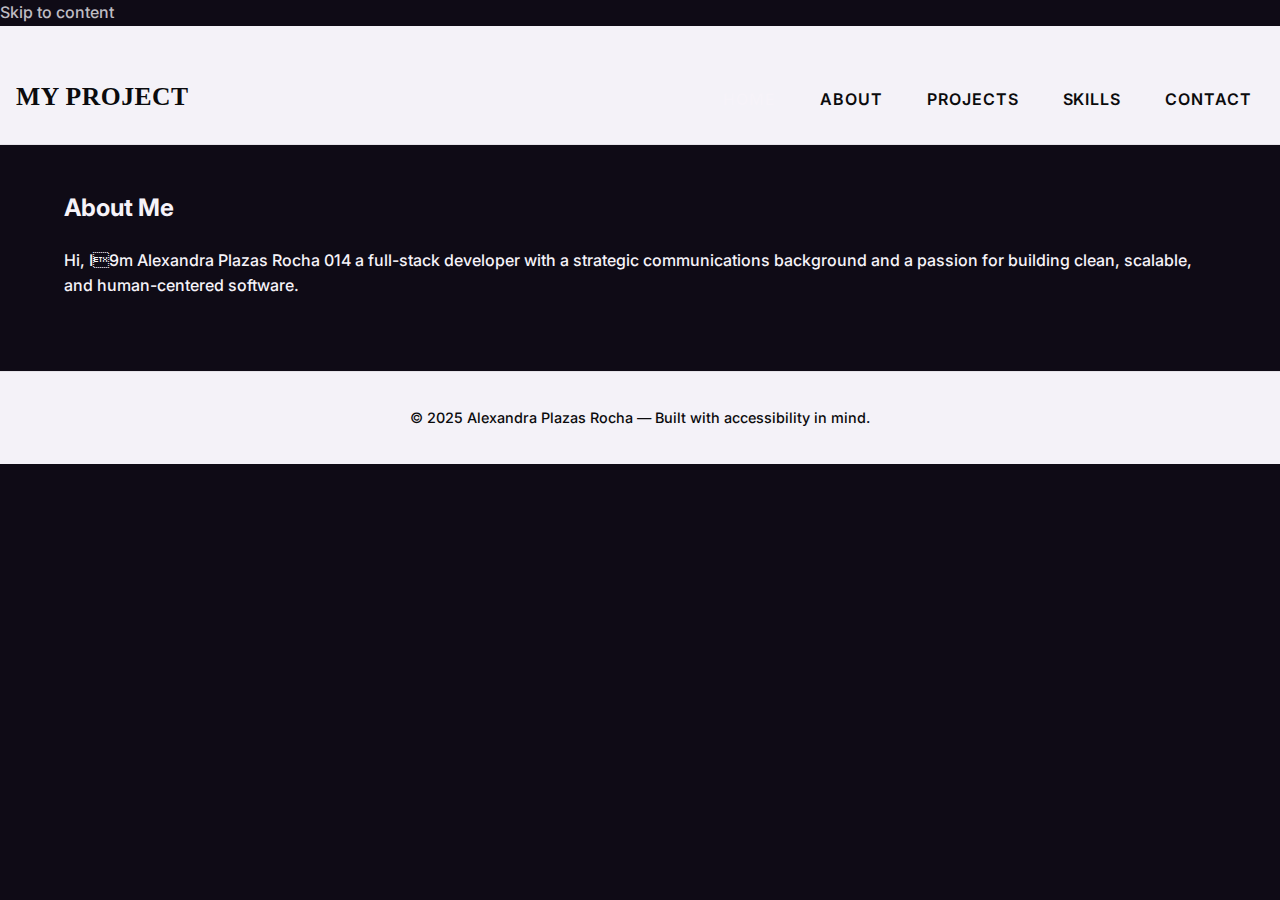
<file: index.clean.html>
<!doctype html>
<html lang="en">
<head>
    <meta charset="utf-8" />
    <meta name="viewport" content="width=device-width, initial-scale=1" />
    <title>Alexandra Plazas Rocha — Full‑Stack Developer (C#), Refactoring & AI Ethics</title>

    <!-- Fonts for formal portfolio: Inter for headings, Roboto for body -->
    <link rel="preconnect" href="https://fonts.googleapis.com">
    <link rel="preconnect" href="https://fonts.gstatic.com" crossorigin>
    <link href="https://fonts.googleapis.com/css2?family=Inter:wght@600;700&family=Roboto:wght@400;500;700&display=swap" rel="stylesheet">

    <!-- Small polyfills for older browsers to avoid console errors -->
    <script>
        // Element.matches polyfill
        if (!Element.prototype.matches) {
            Element.prototype.matches = Element.prototype.msMatchesSelector || Element.prototype.webkitMatchesSelector || function(s) {
                var matches = (this.document || this.ownerDocument).querySelectorAll(s), i = matches.length;
                while (--i >= 0 && matches.item(i) !== this) {}
                return i > -1;
            };
        }

        // Element.closest polyfill
        if (!Element.prototype.closest) {
            Element.prototype.closest = function(s) {
                var el = this;
                do {
                    if (el.matches && el.matches(s)) return el;
                    el = el.parentElement || el.parentNode;
                } while (el !== null && el.nodeType === 1);
                return null;
            };
        }

        // NodeList.forEach polyfill
        if (!NodeList.prototype.forEach) {
            NodeList.prototype.forEach = Array.prototype.forEach;
        }
    </script>

    <link rel="stylesheet" href="styles.css" />
</head>
<body>
    <a class="skip-link" href="#main">Skip to content</a>

    <header class="site-header">
        <div class="brand">
            <a href="/" class="logo">
                <h1>My Project</h1>
            </a>

            <button
                class="nav-toggle"
                id="nav-toggle"
                aria-controls="primary-nav"
                aria-expanded="false"
                aria-label="Toggle navigation">
                <span class="hamburger" aria-hidden="true"></span>
            </button>
        </div>

        <nav id="primary-nav" class="primary-nav" aria-label="Primary navigation">
            <ul>
                <li><a href="#" aria-current="page">Home</a></li>
                <li><a href="#about-me">About</a></li>
                <li><a href="#projects">Projects</a></li>
                <li><a href="#skills">Skills</a></li>
                <li><a href="#contact">Contact</a></li>
            </ul>
        </nav>
    </header>

    <main id="main">
        <article class="hero">
            <h2>About Me</h2>
            <p>Hi, I9m Alexandra Plazas Rocha 014 a full-stack developer with a strategic communications background and a passion for building clean, scalable, and human-centered software.</p>
        </article>

        <!-- content omitted for brevity in this clean copy; actual file will be restored from current working file -->
    </main>

    <footer class="site-footer">
        <p>&copy; 2025 Alexandra Plazas Rocha — Built with accessibility in mind.</p>
    </footer>

</body>
</html>
</file>
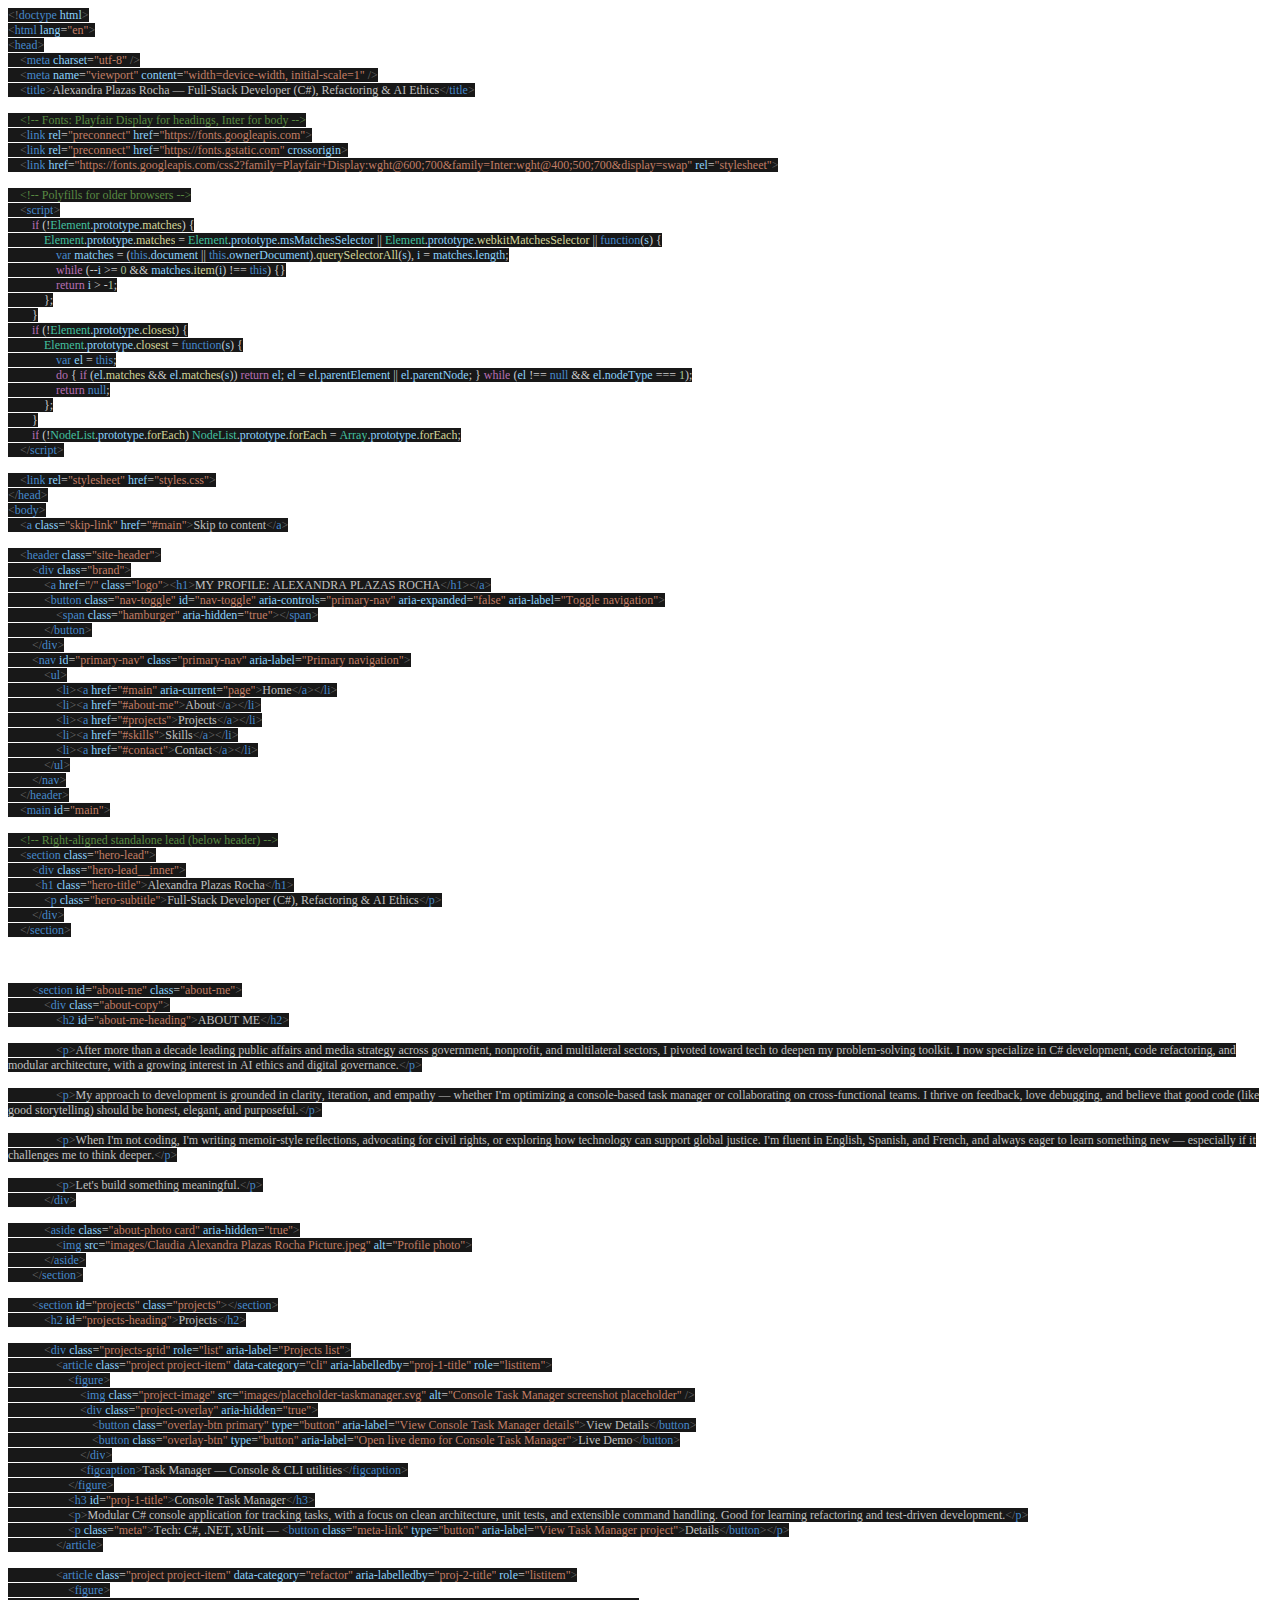
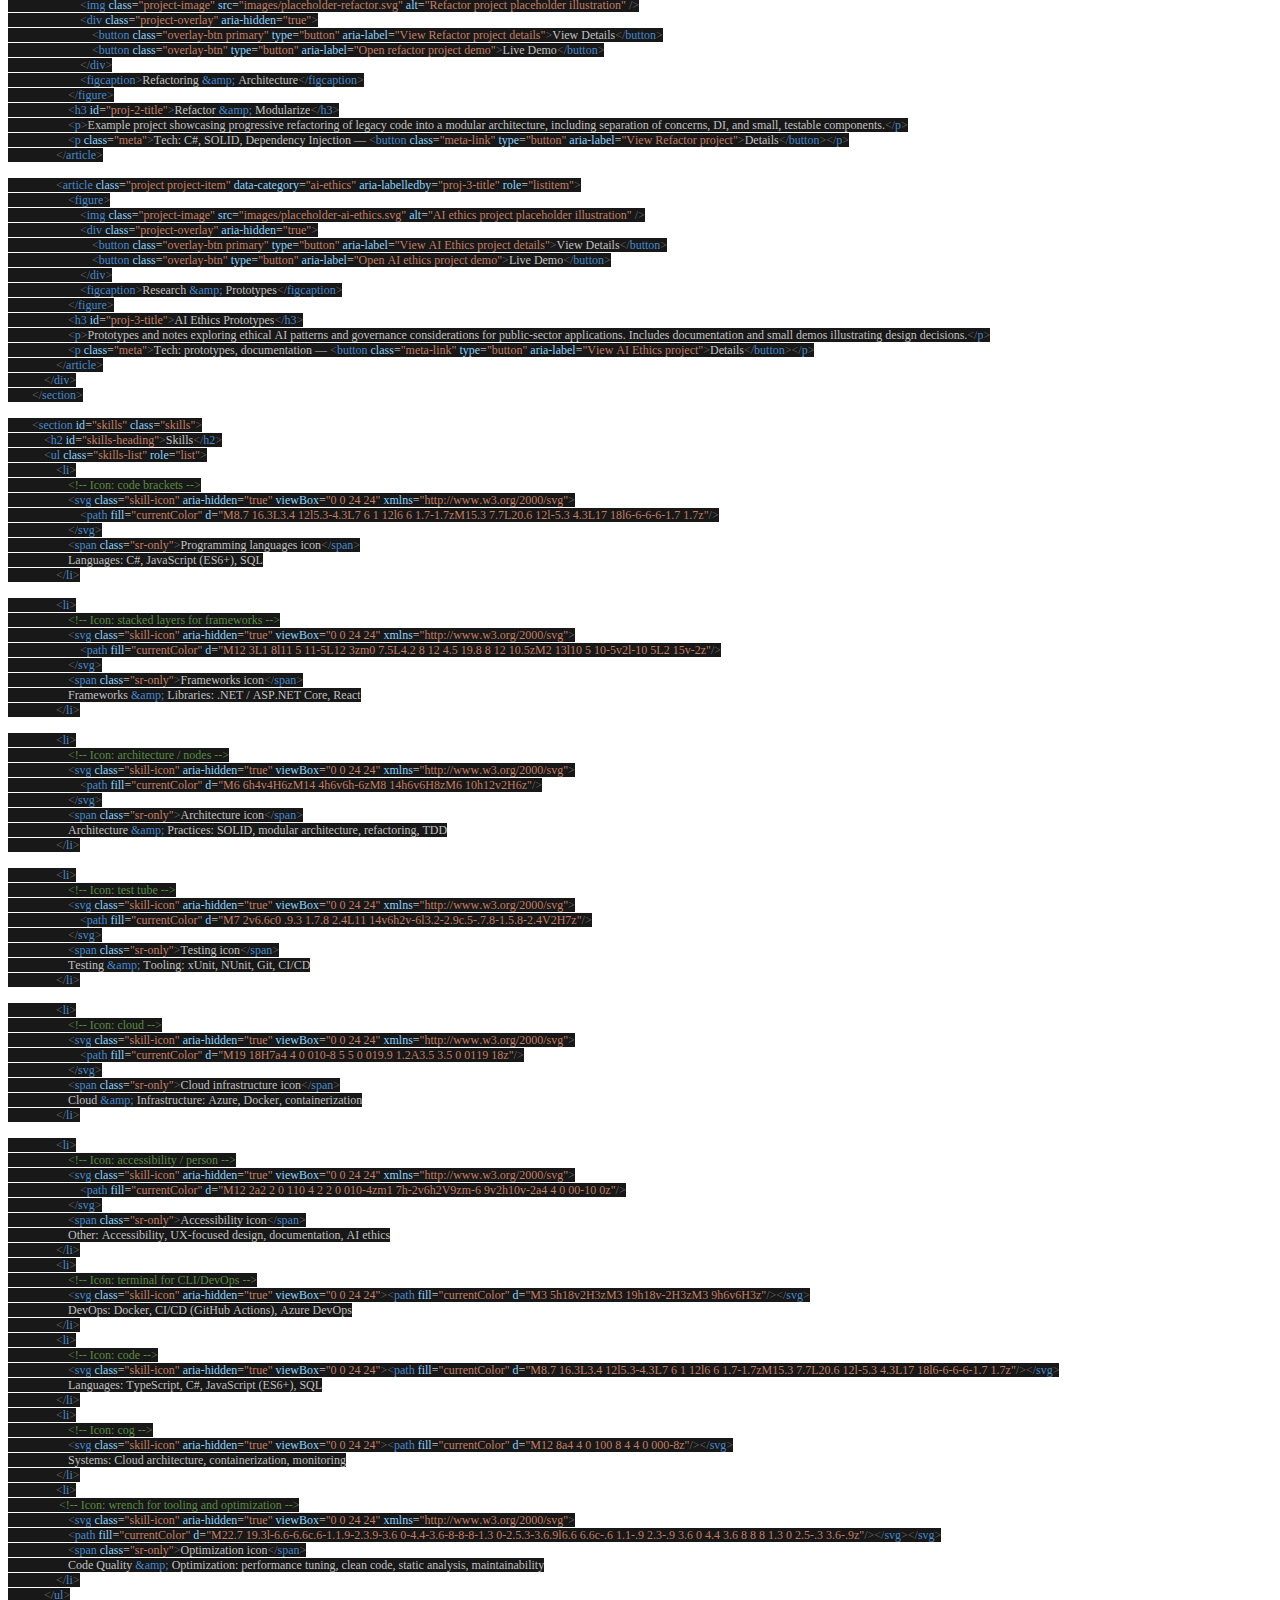
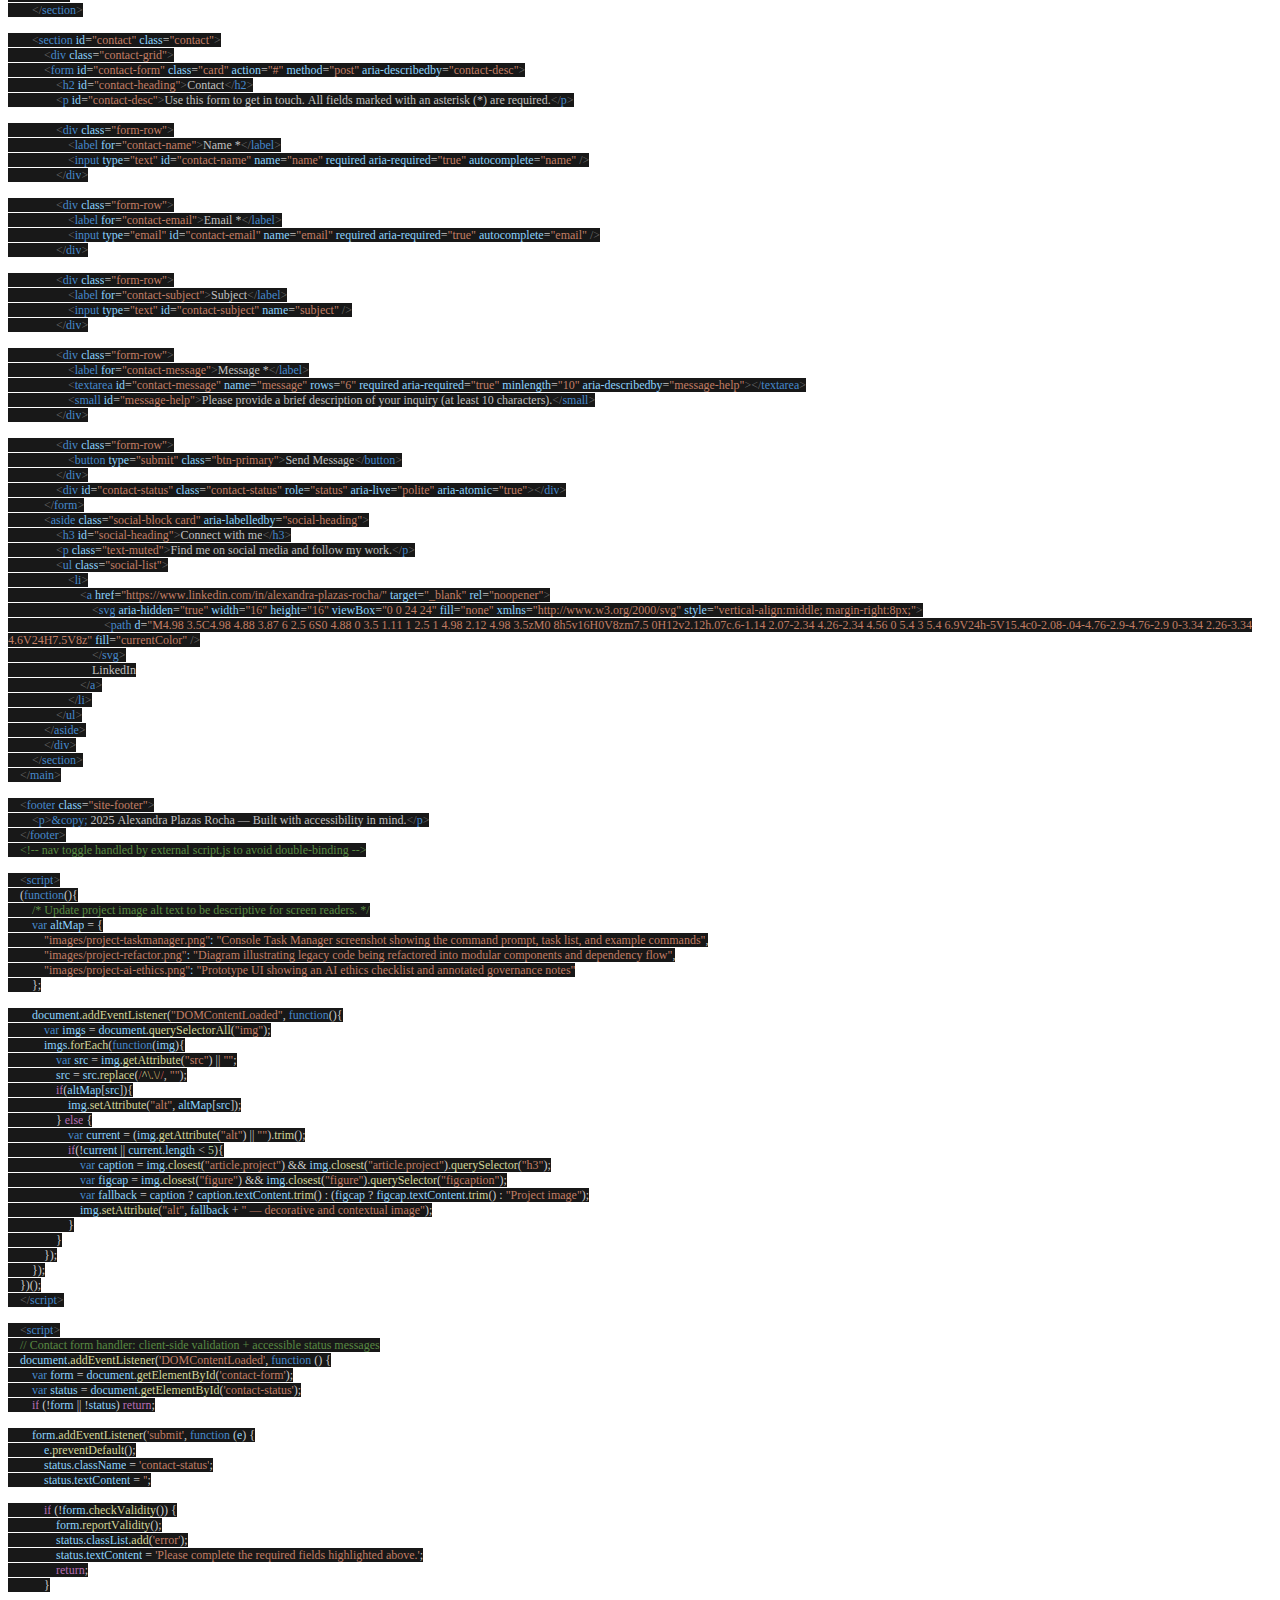
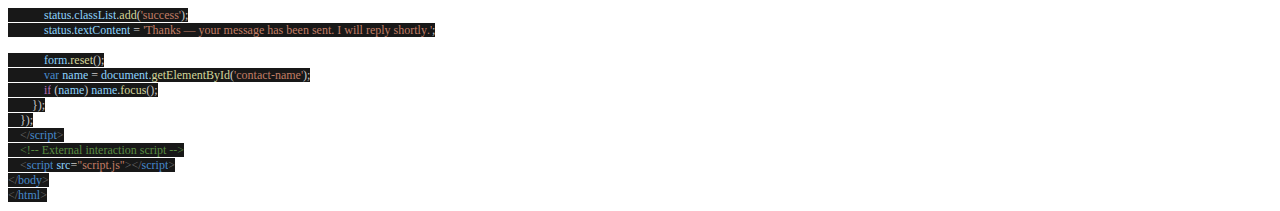
<file: index2.html>
<!DOCTYPE html PUBLIC "-//W3C//DTD HTML 4.01//EN" "http://www.w3.org/TR/html4/strict.dtd">
<html>
<head>
  <meta http-equiv="Content-Type" content="text/html; charset=utf-8">
  <meta http-equiv="Content-Style-Type" content="text/css">
  <title></title>
  <meta name="Generator" content="Cocoa HTML Writer">
  <meta name="CocoaVersion" content="2575.7">
  <style type="text/css">
    p.p1 {margin: 0.0px 0.0px 0.0px 0.0px; font: 12.0px Menlo; color: #4689cc; -webkit-text-stroke: #4689cc}
    p.p2 {margin: 0.0px 0.0px 0.0px 0.0px; font: 12.0px Menlo; color: #c1c1c1; -webkit-text-stroke: #c1c1c1}
    p.p3 {margin: 0.0px 0.0px 0.0px 0.0px; font: 12.0px Menlo; color: #c27e65; -webkit-text-stroke: #c27e65}
    p.p4 {margin: 0.0px 0.0px 0.0px 0.0px; font: 12.0px Menlo; color: #c1c1c1; -webkit-text-stroke: #c1c1c1; min-height: 14.0px}
    p.p5 {margin: 0.0px 0.0px 0.0px 0.0px; font: 12.0px Menlo; color: #598a43; -webkit-text-stroke: #598a43}
    p.p6 {margin: 0.0px 0.0px 0.0px 0.0px; font: 12.0px Menlo; color: #cacaca; -webkit-text-stroke: #cacaca}
    p.p7 {margin: 0.0px 0.0px 0.0px 0.0px; font: 12.0px Menlo; color: #8cd3fe; -webkit-text-stroke: #8cd3fe}
    span.s1 {font-kerning: none; color: #6d6d6d; background-color: #181818; -webkit-text-stroke: 0px #6d6d6d}
    span.s2 {font-kerning: none; background-color: #181818}
    span.s3 {font-kerning: none; color: #c1c1c1; background-color: #181818; -webkit-text-stroke: 0px #c1c1c1}
    span.s4 {font-kerning: none; color: #8cd3fe; background-color: #181818; -webkit-text-stroke: 0px #8cd3fe}
    span.s5 {font-kerning: none; color: #c27e65; background-color: #181818; -webkit-text-stroke: 0px #c27e65}
    span.s6 {font-kerning: none; color: #4689cc; background-color: #181818; -webkit-text-stroke: 0px #4689cc}
    span.s7 {font-kerning: none}
    span.s8 {font-kerning: none; color: #b76fb3; background-color: #181818; -webkit-text-stroke: 0px #b76fb3}
    span.s9 {font-kerning: none; color: #43c0a0; background-color: #181818; -webkit-text-stroke: 0px #43c0a0}
    span.s10 {font-kerning: none; color: #d4d69a; background-color: #181818; -webkit-text-stroke: 0px #d4d69a}
    span.s11 {font-kerning: none; color: #cacaca; background-color: #181818; -webkit-text-stroke: 0px #cacaca}
    span.s12 {font-kerning: none; color: #a7c598; background-color: #181818; -webkit-text-stroke: 0px #a7c598}
    span.s13 {font-kerning: none; color: #598a43; background-color: #181818; -webkit-text-stroke: 0px #598a43}
    span.s14 {font-kerning: none; color: #c45356; background-color: #181818; -webkit-text-stroke: 0px #c45356}
    span.s15 {font-kerning: none; color: #cdad6a; background-color: #181818; -webkit-text-stroke: 0px #cdad6a}
  </style>
</head>
<body>
<p class="p1"><span class="s1">&lt;!</span><span class="s2">doctype</span><span class="s3"> </span><span class="s4">html</span><span class="s1">&gt;</span></p>
<p class="p1"><span class="s1">&lt;</span><span class="s2">html</span><span class="s3"> </span><span class="s4">lang</span><span class="s3">=</span><span class="s5">"en"</span><span class="s1">&gt;</span></p>
<p class="p1"><span class="s1">&lt;</span><span class="s2">head</span><span class="s1">&gt;</span></p>
<p class="p2"><span class="s2"><span class="Apple-converted-space">    </span></span><span class="s1">&lt;</span><span class="s6">meta</span><span class="s2"> </span><span class="s4">charset</span><span class="s2">=</span><span class="s5">"utf-8"</span><span class="s2"> </span><span class="s1">/&gt;</span></p>
<p class="p3"><span class="s3"><span class="Apple-converted-space">    </span></span><span class="s1">&lt;</span><span class="s6">meta</span><span class="s3"> </span><span class="s4">name</span><span class="s3">=</span><span class="s2">"viewport"</span><span class="s3"> </span><span class="s4">content</span><span class="s3">=</span><span class="s2">"width=device-width, initial-scale=1"</span><span class="s3"> </span><span class="s1">/&gt;</span></p>
<p class="p2"><span class="s2"><span class="Apple-converted-space">    </span></span><span class="s1">&lt;</span><span class="s6">title</span><span class="s1">&gt;</span><span class="s2">Alexandra Plazas Rocha — Full-Stack Developer (C#), Refactoring &amp; AI Ethics</span><span class="s1">&lt;/</span><span class="s6">title</span><span class="s1">&gt;</span></p>
<p class="p4"><span class="s7"></span><br></p>
<p class="p5"><span class="s3"><span class="Apple-converted-space">    </span></span><span class="s2">&lt;!-- Fonts: Playfair Display for headings, Inter for body --&gt;</span></p>
<p class="p3"><span class="s3"><span class="Apple-converted-space">    </span></span><span class="s1">&lt;</span><span class="s6">link</span><span class="s3"> </span><span class="s4">rel</span><span class="s3">=</span><span class="s2">"preconnect"</span><span class="s3"> </span><span class="s4">href</span><span class="s3">=</span><span class="s2">"https://fonts.googleapis.com"</span><span class="s1">&gt;</span></p>
<p class="p3"><span class="s3"><span class="Apple-converted-space">    </span></span><span class="s1">&lt;</span><span class="s6">link</span><span class="s3"> </span><span class="s4">rel</span><span class="s3">=</span><span class="s2">"preconnect"</span><span class="s3"> </span><span class="s4">href</span><span class="s3">=</span><span class="s2">"https://fonts.gstatic.com"</span><span class="s3"> </span><span class="s4">crossorigin</span><span class="s1">&gt;</span></p>
<p class="p3"><span class="s3"><span class="Apple-converted-space">    </span></span><span class="s1">&lt;</span><span class="s6">link</span><span class="s3"> </span><span class="s4">href</span><span class="s3">=</span><span class="s2">"https://fonts.googleapis.com/css2?family=Playfair+Display:wght@600;700&amp;family=Inter:wght@400;500;700&amp;display=swap"</span><span class="s3"> </span><span class="s4">rel</span><span class="s3">=</span><span class="s2">"stylesheet"</span><span class="s1">&gt;</span></p>
<p class="p4"><span class="s7"></span><br></p>
<p class="p5"><span class="s3"><span class="Apple-converted-space">    </span></span><span class="s2">&lt;!-- Polyfills for older browsers --&gt;</span></p>
<p class="p1"><span class="s3"><span class="Apple-converted-space">    </span></span><span class="s1">&lt;</span><span class="s2">script</span><span class="s1">&gt;</span></p>
<p class="p6"><span class="s2"><span class="Apple-converted-space">        </span></span><span class="s8">if</span><span class="s2"> (!</span><span class="s9">Element</span><span class="s2">.</span><span class="s4">prototype</span><span class="s2">.</span><span class="s10">matches</span><span class="s2">) {</span></p>
<p class="p7"><span class="s11"><span class="Apple-converted-space">            </span></span><span class="s9">Element</span><span class="s11">.</span><span class="s2">prototype</span><span class="s11">.</span><span class="s10">matches</span><span class="s11"> = </span><span class="s9">Element</span><span class="s11">.</span><span class="s2">prototype</span><span class="s11">.</span><span class="s2">msMatchesSelector</span><span class="s11"> || </span><span class="s9">Element</span><span class="s11">.</span><span class="s2">prototype</span><span class="s11">.</span><span class="s10">webkitMatchesSelector</span><span class="s11"> || </span><span class="s6">function</span><span class="s11">(</span><span class="s2">s</span><span class="s11">) {</span></p>
<p class="p7"><span class="s11"><span class="Apple-converted-space">                </span></span><span class="s6">var</span><span class="s11"> </span><span class="s2">matches</span><span class="s11"> = (</span><span class="s6">this</span><span class="s11">.</span><span class="s2">document</span><span class="s11"> || </span><span class="s6">this</span><span class="s11">.</span><span class="s2">ownerDocument</span><span class="s11">).</span><span class="s10">querySelectorAll</span><span class="s11">(</span><span class="s2">s</span><span class="s11">), </span><span class="s2">i</span><span class="s11"> = </span><span class="s2">matches</span><span class="s11">.</span><span class="s2">length</span><span class="s11">;</span></p>
<p class="p6"><span class="s2"><span class="Apple-converted-space">                </span></span><span class="s8">while</span><span class="s2"> (--</span><span class="s4">i</span><span class="s2"> &gt;= </span><span class="s12">0</span><span class="s2"> &amp;&amp; </span><span class="s4">matches</span><span class="s2">.</span><span class="s10">item</span><span class="s2">(</span><span class="s4">i</span><span class="s2">) !== </span><span class="s6">this</span><span class="s2">) {}</span></p>
<p class="p6"><span class="s2"><span class="Apple-converted-space">                </span></span><span class="s8">return</span><span class="s2"> </span><span class="s4">i</span><span class="s2"> &gt; -</span><span class="s12">1</span><span class="s2">;</span></p>
<p class="p6"><span class="s2"><span class="Apple-converted-space">            </span>};</span></p>
<p class="p6"><span class="s2"><span class="Apple-converted-space">        </span>}</span></p>
<p class="p6"><span class="s2"><span class="Apple-converted-space">        </span></span><span class="s8">if</span><span class="s2"> (!</span><span class="s9">Element</span><span class="s2">.</span><span class="s4">prototype</span><span class="s2">.</span><span class="s10">closest</span><span class="s2">) {</span></p>
<p class="p6"><span class="s2"><span class="Apple-converted-space">            </span></span><span class="s9">Element</span><span class="s2">.</span><span class="s4">prototype</span><span class="s2">.</span><span class="s10">closest</span><span class="s2"> = </span><span class="s6">function</span><span class="s2">(</span><span class="s4">s</span><span class="s2">) {</span></p>
<p class="p6"><span class="s2"><span class="Apple-converted-space">                </span></span><span class="s6">var</span><span class="s2"> </span><span class="s4">el</span><span class="s2"> = </span><span class="s6">this</span><span class="s2">;</span></p>
<p class="p6"><span class="s2"><span class="Apple-converted-space">                </span></span><span class="s8">do</span><span class="s2"> { </span><span class="s8">if</span><span class="s2"> (</span><span class="s4">el</span><span class="s2">.</span><span class="s10">matches</span><span class="s2"> &amp;&amp; </span><span class="s4">el</span><span class="s2">.</span><span class="s10">matches</span><span class="s2">(</span><span class="s4">s</span><span class="s2">)) </span><span class="s8">return</span><span class="s2"> </span><span class="s4">el</span><span class="s2">; </span><span class="s4">el</span><span class="s2"> = </span><span class="s4">el</span><span class="s2">.</span><span class="s4">parentElement</span><span class="s2"> || </span><span class="s4">el</span><span class="s2">.</span><span class="s4">parentNode</span><span class="s2">; } </span><span class="s8">while</span><span class="s2"> (</span><span class="s4">el</span><span class="s2"> !== </span><span class="s6">null</span><span class="s2"> &amp;&amp; </span><span class="s4">el</span><span class="s2">.</span><span class="s4">nodeType</span><span class="s2"> === </span><span class="s12">1</span><span class="s2">);</span></p>
<p class="p6"><span class="s2"><span class="Apple-converted-space">                </span></span><span class="s8">return</span><span class="s2"> </span><span class="s6">null</span><span class="s2">;</span></p>
<p class="p6"><span class="s2"><span class="Apple-converted-space">            </span>};</span></p>
<p class="p6"><span class="s2"><span class="Apple-converted-space">        </span>}</span></p>
<p class="p7"><span class="s11"><span class="Apple-converted-space">        </span></span><span class="s8">if</span><span class="s11"> (!</span><span class="s9">NodeList</span><span class="s11">.</span><span class="s2">prototype</span><span class="s11">.</span><span class="s10">forEach</span><span class="s11">) </span><span class="s9">NodeList</span><span class="s11">.</span><span class="s2">prototype</span><span class="s11">.</span><span class="s10">forEach</span><span class="s11"> = </span><span class="s9">Array</span><span class="s11">.</span><span class="s2">prototype</span><span class="s11">.</span><span class="s10">forEach</span><span class="s11">;</span></p>
<p class="p1"><span class="s11"><span class="Apple-converted-space">    </span></span><span class="s1">&lt;/</span><span class="s2">script</span><span class="s1">&gt;</span></p>
<p class="p4"><span class="s7"></span><br></p>
<p class="p3"><span class="s3"><span class="Apple-converted-space">    </span></span><span class="s1">&lt;</span><span class="s6">link</span><span class="s3"> </span><span class="s4">rel</span><span class="s3">=</span><span class="s2">"stylesheet"</span><span class="s3"> </span><span class="s4">href</span><span class="s3">=</span><span class="s2">"styles.css"</span><span class="s1">&gt;</span></p>
<p class="p1"><span class="s1">&lt;/</span><span class="s2">head</span><span class="s1">&gt;</span></p>
<p class="p1"><span class="s1">&lt;</span><span class="s2">body</span><span class="s1">&gt;</span></p>
<p class="p2"><span class="s2"><span class="Apple-converted-space">    </span></span><span class="s1">&lt;</span><span class="s6">a</span><span class="s2"> </span><span class="s4">class</span><span class="s2">=</span><span class="s5">"skip-link"</span><span class="s2"> </span><span class="s4">href</span><span class="s2">=</span><span class="s5">"#main"</span><span class="s1">&gt;</span><span class="s2">Skip to content</span><span class="s1">&lt;/</span><span class="s6">a</span><span class="s1">&gt;</span></p>
<p class="p4"><span class="s7"></span><br></p>
<p class="p3"><span class="s3"><span class="Apple-converted-space">    </span></span><span class="s1">&lt;</span><span class="s6">header</span><span class="s3"> </span><span class="s4">class</span><span class="s3">=</span><span class="s2">"site-header"</span><span class="s1">&gt;</span></p>
<p class="p2"><span class="s2"><span class="Apple-converted-space">        </span></span><span class="s1">&lt;</span><span class="s6">div</span><span class="s2"> </span><span class="s4">class</span><span class="s2">=</span><span class="s5">"brand"</span><span class="s1">&gt;</span></p>
<p class="p2"><span class="s2"><span class="Apple-converted-space">            </span></span><span class="s1">&lt;</span><span class="s6">a</span><span class="s2"> </span><span class="s4">href</span><span class="s2">=</span><span class="s5">"/"</span><span class="s2"> </span><span class="s4">class</span><span class="s2">=</span><span class="s5">"logo"</span><span class="s1">&gt;&lt;</span><span class="s6">h1</span><span class="s1">&gt;</span><span class="s2">MY PROFILE: ALEXANDRA PLAZAS ROCHA</span><span class="s1">&lt;/</span><span class="s6">h1</span><span class="s1">&gt;&lt;/</span><span class="s6">a</span><span class="s1">&gt;</span></p>
<p class="p3"><span class="s3"><span class="Apple-converted-space">            </span></span><span class="s1">&lt;</span><span class="s6">button</span><span class="s3"> </span><span class="s4">class</span><span class="s3">=</span><span class="s2">"nav-toggle"</span><span class="s3"> </span><span class="s4">id</span><span class="s3">=</span><span class="s2">"nav-toggle"</span><span class="s3"> </span><span class="s4">aria-controls</span><span class="s3">=</span><span class="s2">"primary-nav"</span><span class="s3"> </span><span class="s4">aria-expanded</span><span class="s3">=</span><span class="s2">"false"</span><span class="s3"> </span><span class="s4">aria-label</span><span class="s3">=</span><span class="s2">"Toggle navigation"</span><span class="s1">&gt;</span></p>
<p class="p2"><span class="s2"><span class="Apple-converted-space">                </span></span><span class="s1">&lt;</span><span class="s6">span</span><span class="s2"> </span><span class="s4">class</span><span class="s2">=</span><span class="s5">"hamburger"</span><span class="s2"> </span><span class="s4">aria-hidden</span><span class="s2">=</span><span class="s5">"true"</span><span class="s1">&gt;&lt;/</span><span class="s6">span</span><span class="s1">&gt;</span></p>
<p class="p2"><span class="s2"><span class="Apple-converted-space">            </span></span><span class="s1">&lt;/</span><span class="s6">button</span><span class="s1">&gt;</span></p>
<p class="p2"><span class="s2"><span class="Apple-converted-space">        </span></span><span class="s1">&lt;/</span><span class="s6">div</span><span class="s1">&gt;</span></p>
<p class="p3"><span class="s3"><span class="Apple-converted-space">        </span></span><span class="s1">&lt;</span><span class="s6">nav</span><span class="s3"> </span><span class="s4">id</span><span class="s3">=</span><span class="s2">"primary-nav"</span><span class="s3"> </span><span class="s4">class</span><span class="s3">=</span><span class="s2">"primary-nav"</span><span class="s3"> </span><span class="s4">aria-label</span><span class="s3">=</span><span class="s2">"Primary navigation"</span><span class="s1">&gt;</span></p>
<p class="p2"><span class="s2"><span class="Apple-converted-space">            </span></span><span class="s1">&lt;</span><span class="s6">ul</span><span class="s1">&gt;</span></p>
<p class="p2"><span class="s2"><span class="Apple-converted-space">                </span></span><span class="s1">&lt;</span><span class="s6">li</span><span class="s1">&gt;&lt;</span><span class="s6">a</span><span class="s2"> </span><span class="s4">href</span><span class="s2">=</span><span class="s5">"#main"</span><span class="s2"> </span><span class="s4">aria-current</span><span class="s2">=</span><span class="s5">"page"</span><span class="s1">&gt;</span><span class="s2">Home</span><span class="s1">&lt;/</span><span class="s6">a</span><span class="s1">&gt;&lt;/</span><span class="s6">li</span><span class="s1">&gt;</span></p>
<p class="p2"><span class="s2"><span class="Apple-converted-space">                </span></span><span class="s1">&lt;</span><span class="s6">li</span><span class="s1">&gt;&lt;</span><span class="s6">a</span><span class="s2"> </span><span class="s4">href</span><span class="s2">=</span><span class="s5">"#about-me"</span><span class="s1">&gt;</span><span class="s2">About</span><span class="s1">&lt;/</span><span class="s6">a</span><span class="s1">&gt;&lt;/</span><span class="s6">li</span><span class="s1">&gt;</span></p>
<p class="p2"><span class="s2"><span class="Apple-converted-space">                </span></span><span class="s1">&lt;</span><span class="s6">li</span><span class="s1">&gt;&lt;</span><span class="s6">a</span><span class="s2"> </span><span class="s4">href</span><span class="s2">=</span><span class="s5">"#projects"</span><span class="s1">&gt;</span><span class="s2">Projects</span><span class="s1">&lt;/</span><span class="s6">a</span><span class="s1">&gt;&lt;/</span><span class="s6">li</span><span class="s1">&gt;</span></p>
<p class="p2"><span class="s2"><span class="Apple-converted-space">                </span></span><span class="s1">&lt;</span><span class="s6">li</span><span class="s1">&gt;&lt;</span><span class="s6">a</span><span class="s2"> </span><span class="s4">href</span><span class="s2">=</span><span class="s5">"#skills"</span><span class="s1">&gt;</span><span class="s2">Skills</span><span class="s1">&lt;/</span><span class="s6">a</span><span class="s1">&gt;&lt;/</span><span class="s6">li</span><span class="s1">&gt;</span></p>
<p class="p2"><span class="s2"><span class="Apple-converted-space">                </span></span><span class="s1">&lt;</span><span class="s6">li</span><span class="s1">&gt;&lt;</span><span class="s6">a</span><span class="s2"> </span><span class="s4">href</span><span class="s2">=</span><span class="s5">"#contact"</span><span class="s1">&gt;</span><span class="s2">Contact</span><span class="s1">&lt;/</span><span class="s6">a</span><span class="s1">&gt;&lt;/</span><span class="s6">li</span><span class="s1">&gt;</span></p>
<p class="p2"><span class="s2"><span class="Apple-converted-space">            </span></span><span class="s1">&lt;/</span><span class="s6">ul</span><span class="s1">&gt;</span></p>
<p class="p2"><span class="s2"><span class="Apple-converted-space">        </span></span><span class="s1">&lt;/</span><span class="s6">nav</span><span class="s1">&gt;</span></p>
<p class="p1"><span class="s3"><span class="Apple-converted-space">    </span></span><span class="s1">&lt;/</span><span class="s2">header</span><span class="s1">&gt;</span></p>
<p class="p2"><span class="s2"><span class="Apple-converted-space">    </span></span><span class="s1">&lt;</span><span class="s6">main</span><span class="s2"> </span><span class="s4">id</span><span class="s2">=</span><span class="s5">"main"</span><span class="s1">&gt;</span></p>
<p class="p4"><span class="s7"></span><br></p>
<p class="p5"><span class="s3"><span class="Apple-converted-space">    </span></span><span class="s2">&lt;!-- Right-aligned standalone lead (below header) --&gt;</span></p>
<p class="p3"><span class="s3"><span class="Apple-converted-space">    </span></span><span class="s1">&lt;</span><span class="s6">section</span><span class="s3"> </span><span class="s4">class</span><span class="s3">=</span><span class="s2">"hero-lead"</span><span class="s1">&gt;</span></p>
<p class="p3"><span class="s3"><span class="Apple-converted-space">        </span></span><span class="s1">&lt;</span><span class="s6">div</span><span class="s3"> </span><span class="s4">class</span><span class="s3">=</span><span class="s2">"hero-lead__inner"</span><span class="s1">&gt;</span></p>
<p class="p2"><span class="s2"><span class="Apple-converted-space">         </span></span><span class="s1">&lt;</span><span class="s6">h1</span><span class="s2"> </span><span class="s4">class</span><span class="s2">=</span><span class="s5">"hero-title"</span><span class="s1">&gt;</span><span class="s2">Alexandra Plazas Rocha</span><span class="s1">&lt;/</span><span class="s6">h1</span><span class="s1">&gt;</span></p>
<p class="p2"><span class="s2"><span class="Apple-converted-space">            </span></span><span class="s1">&lt;</span><span class="s6">p</span><span class="s2"> </span><span class="s4">class</span><span class="s2">=</span><span class="s5">"hero-subtitle"</span><span class="s1">&gt;</span><span class="s2">Full-Stack Developer (C#), Refactoring &amp; AI Ethics</span><span class="s1">&lt;/</span><span class="s6">p</span><span class="s1">&gt;</span></p>
<p class="p2"><span class="s2"><span class="Apple-converted-space">        </span></span><span class="s1">&lt;/</span><span class="s6">div</span><span class="s1">&gt;</span></p>
<p class="p1"><span class="s3"><span class="Apple-converted-space">    </span></span><span class="s1">&lt;/</span><span class="s2">section</span><span class="s1">&gt;</span></p>
<p class="p4"><span class="s7"></span><br></p>
<p class="p4"><span class="s7"></span><br></p>
<p class="p4"><span class="s7"></span><br></p>
<p class="p3"><span class="s3"><span class="Apple-converted-space">        </span></span><span class="s1">&lt;</span><span class="s6">section</span><span class="s3"> </span><span class="s4">id</span><span class="s3">=</span><span class="s2">"about-me"</span><span class="s3"> </span><span class="s4">class</span><span class="s3">=</span><span class="s2">"about-me"</span><span class="s1">&gt;</span></p>
<p class="p2"><span class="s2"><span class="Apple-converted-space">            </span></span><span class="s1">&lt;</span><span class="s6">div</span><span class="s2"> </span><span class="s4">class</span><span class="s2">=</span><span class="s5">"about-copy"</span><span class="s1">&gt;</span></p>
<p class="p2"><span class="s2"><span class="Apple-converted-space">                </span></span><span class="s1">&lt;</span><span class="s6">h2</span><span class="s2"> </span><span class="s4">id</span><span class="s2">=</span><span class="s5">"about-me-heading"</span><span class="s1">&gt;</span><span class="s2">ABOUT ME</span><span class="s1">&lt;/</span><span class="s6">h2</span><span class="s1">&gt;</span></p>
<p class="p4"><span class="s7"></span><br></p>
<p class="p2"><span class="s2"><span class="Apple-converted-space">                </span></span><span class="s1">&lt;</span><span class="s6">p</span><span class="s1">&gt;</span><span class="s2">After more than a decade leading public affairs and media strategy across government, nonprofit, and multilateral sectors, I pivoted toward tech to deepen my problem-solving toolkit. I now specialize in C# development, code refactoring, and modular architecture, with a growing interest in AI ethics and digital governance.</span><span class="s1">&lt;/</span><span class="s6">p</span><span class="s1">&gt;</span></p>
<p class="p4"><span class="s7"></span><br></p>
<p class="p2"><span class="s2"><span class="Apple-converted-space">                </span></span><span class="s1">&lt;</span><span class="s6">p</span><span class="s1">&gt;</span><span class="s2">My approach to development is grounded in clarity, iteration, and empathy — whether I'm optimizing a console-based task manager or collaborating on cross-functional teams. I thrive on feedback, love debugging, and believe that good code (like good storytelling) should be honest, elegant, and purposeful.</span><span class="s1">&lt;/</span><span class="s6">p</span><span class="s1">&gt;</span></p>
<p class="p4"><span class="s7"></span><br></p>
<p class="p2"><span class="s2"><span class="Apple-converted-space">                </span></span><span class="s1">&lt;</span><span class="s6">p</span><span class="s1">&gt;</span><span class="s2">When I'm not coding, I'm writing memoir-style reflections, advocating for civil rights, or exploring how technology can support global justice. I'm fluent in English, Spanish, and French, and always eager to learn something new — especially if it challenges me to think deeper.</span><span class="s1">&lt;/</span><span class="s6">p</span><span class="s1">&gt;</span></p>
<p class="p4"><span class="s7"></span><br></p>
<p class="p2"><span class="s2"><span class="Apple-converted-space">                </span></span><span class="s1">&lt;</span><span class="s6">p</span><span class="s1">&gt;</span><span class="s2">Let's build something meaningful.</span><span class="s1">&lt;/</span><span class="s6">p</span><span class="s1">&gt;</span></p>
<p class="p2"><span class="s2"><span class="Apple-converted-space">            </span></span><span class="s1">&lt;/</span><span class="s6">div</span><span class="s1">&gt;</span></p>
<p class="p4"><span class="s7"></span><br></p>
<p class="p3"><span class="s3"><span class="Apple-converted-space">            </span></span><span class="s1">&lt;</span><span class="s6">aside</span><span class="s3"> </span><span class="s4">class</span><span class="s3">=</span><span class="s2">"about-photo card"</span><span class="s3"> </span><span class="s4">aria-hidden</span><span class="s3">=</span><span class="s2">"true"</span><span class="s1">&gt;</span></p>
<p class="p3"><span class="s3"><span class="Apple-converted-space">                </span></span><span class="s1">&lt;</span><span class="s6">img</span><span class="s3"> </span><span class="s4">src</span><span class="s3">=</span><span class="s2">"images/Claudia Alexandra Plazas Rocha Picture.jpeg"</span><span class="s3"> </span><span class="s4">alt</span><span class="s3">=</span><span class="s2">"Profile photo"</span><span class="s1">&gt;</span></p>
<p class="p2"><span class="s2"><span class="Apple-converted-space">            </span></span><span class="s1">&lt;/</span><span class="s6">aside</span><span class="s1">&gt;</span></p>
<p class="p2"><span class="s2"><span class="Apple-converted-space">        </span></span><span class="s1">&lt;/</span><span class="s6">section</span><span class="s1">&gt;</span></p>
<p class="p4"><span class="s7"></span><br></p>
<p class="p3"><span class="s3"><span class="Apple-converted-space">        </span></span><span class="s1">&lt;</span><span class="s6">section</span><span class="s3"> </span><span class="s4">id</span><span class="s3">=</span><span class="s2">"projects"</span><span class="s3"> </span><span class="s4">class</span><span class="s3">=</span><span class="s2">"projects"</span><span class="s1">&gt;&lt;/</span><span class="s6">section</span><span class="s1">&gt;</span></p>
<p class="p2"><span class="s2"><span class="Apple-converted-space">            </span></span><span class="s1">&lt;</span><span class="s6">h2</span><span class="s2"> </span><span class="s4">id</span><span class="s2">=</span><span class="s5">"projects-heading"</span><span class="s1">&gt;</span><span class="s2">Projects</span><span class="s1">&lt;/</span><span class="s6">h2</span><span class="s1">&gt;</span></p>
<p class="p4"><span class="s7"></span><br></p>
<p class="p3"><span class="s3"><span class="Apple-converted-space">            </span></span><span class="s1">&lt;</span><span class="s6">div</span><span class="s3"> </span><span class="s4">class</span><span class="s3">=</span><span class="s2">"projects-grid"</span><span class="s3"> </span><span class="s4">role</span><span class="s3">=</span><span class="s2">"list"</span><span class="s3"> </span><span class="s4">aria-label</span><span class="s3">=</span><span class="s2">"Projects list"</span><span class="s1">&gt;</span></p>
<p class="p3"><span class="s3"><span class="Apple-converted-space">                </span></span><span class="s1">&lt;</span><span class="s6">article</span><span class="s3"> </span><span class="s4">class</span><span class="s3">=</span><span class="s2">"project project-item"</span><span class="s3"> </span><span class="s4">data-category</span><span class="s3">=</span><span class="s2">"cli"</span><span class="s3"> </span><span class="s4">aria-labelledby</span><span class="s3">=</span><span class="s2">"proj-1-title"</span><span class="s3"> </span><span class="s4">role</span><span class="s3">=</span><span class="s2">"listitem"</span><span class="s1">&gt;</span></p>
<p class="p2"><span class="s2"><span class="Apple-converted-space">                    </span></span><span class="s1">&lt;</span><span class="s6">figure</span><span class="s1">&gt;</span></p>
<p class="p3"><span class="s3"><span class="Apple-converted-space">                        </span></span><span class="s1">&lt;</span><span class="s6">img</span><span class="s3"> </span><span class="s4">class</span><span class="s3">=</span><span class="s2">"project-image"</span><span class="s3"> </span><span class="s4">src</span><span class="s3">=</span><span class="s2">"images/placeholder-taskmanager.svg"</span><span class="s3"> </span><span class="s4">alt</span><span class="s3">=</span><span class="s2">"Console Task Manager screenshot placeholder"</span><span class="s3"> </span><span class="s1">/&gt;</span></p>
<p class="p2"><span class="s2"><span class="Apple-converted-space">                        </span></span><span class="s1">&lt;</span><span class="s6">div</span><span class="s2"> </span><span class="s4">class</span><span class="s2">=</span><span class="s5">"project-overlay"</span><span class="s2"> </span><span class="s4">aria-hidden</span><span class="s2">=</span><span class="s5">"true"</span><span class="s1">&gt;</span></p>
<p class="p3"><span class="s3"><span class="Apple-converted-space">                            </span></span><span class="s1">&lt;</span><span class="s6">button</span><span class="s3"> </span><span class="s4">class</span><span class="s3">=</span><span class="s2">"overlay-btn primary"</span><span class="s3"> </span><span class="s4">type</span><span class="s3">=</span><span class="s2">"button"</span><span class="s3"> </span><span class="s4">aria-label</span><span class="s3">=</span><span class="s2">"View Console Task Manager details"</span><span class="s1">&gt;</span><span class="s3">View Details</span><span class="s1">&lt;/</span><span class="s6">button</span><span class="s1">&gt;</span></p>
<p class="p3"><span class="s3"><span class="Apple-converted-space">                            </span></span><span class="s1">&lt;</span><span class="s6">button</span><span class="s3"> </span><span class="s4">class</span><span class="s3">=</span><span class="s2">"overlay-btn"</span><span class="s3"> </span><span class="s4">type</span><span class="s3">=</span><span class="s2">"button"</span><span class="s3"> </span><span class="s4">aria-label</span><span class="s3">=</span><span class="s2">"Open live demo for Console Task Manager"</span><span class="s1">&gt;</span><span class="s3">Live Demo</span><span class="s1">&lt;/</span><span class="s6">button</span><span class="s1">&gt;</span></p>
<p class="p2"><span class="s2"><span class="Apple-converted-space">                        </span></span><span class="s1">&lt;/</span><span class="s6">div</span><span class="s1">&gt;</span></p>
<p class="p2"><span class="s2"><span class="Apple-converted-space">                        </span></span><span class="s1">&lt;</span><span class="s6">figcaption</span><span class="s1">&gt;</span><span class="s2">Task Manager — Console &amp; CLI utilities</span><span class="s1">&lt;/</span><span class="s6">figcaption</span><span class="s1">&gt;</span></p>
<p class="p2"><span class="s2"><span class="Apple-converted-space">                    </span></span><span class="s1">&lt;/</span><span class="s6">figure</span><span class="s1">&gt;</span></p>
<p class="p2"><span class="s2"><span class="Apple-converted-space">                    </span></span><span class="s1">&lt;</span><span class="s6">h3</span><span class="s2"> </span><span class="s4">id</span><span class="s2">=</span><span class="s5">"proj-1-title"</span><span class="s1">&gt;</span><span class="s2">Console Task Manager</span><span class="s1">&lt;/</span><span class="s6">h3</span><span class="s1">&gt;</span></p>
<p class="p2"><span class="s2"><span class="Apple-converted-space">                    </span></span><span class="s1">&lt;</span><span class="s6">p</span><span class="s1">&gt;</span><span class="s2">Modular C# console application for tracking tasks, with a focus on clean architecture, unit tests, and extensible command handling. Good for learning refactoring and test-driven development.</span><span class="s1">&lt;/</span><span class="s6">p</span><span class="s1">&gt;</span></p>
<p class="p2"><span class="s2"><span class="Apple-converted-space">                    </span></span><span class="s1">&lt;</span><span class="s6">p</span><span class="s2"> </span><span class="s4">class</span><span class="s2">=</span><span class="s5">"meta"</span><span class="s1">&gt;</span><span class="s2">Tech: C#, .NET, xUnit — </span><span class="s1">&lt;</span><span class="s6">button</span><span class="s2"> </span><span class="s4">class</span><span class="s2">=</span><span class="s5">"meta-link"</span><span class="s2"> </span><span class="s4">type</span><span class="s2">=</span><span class="s5">"button"</span><span class="s2"> </span><span class="s4">aria-label</span><span class="s2">=</span><span class="s5">"View Task Manager project"</span><span class="s1">&gt;</span><span class="s2">Details</span><span class="s1">&lt;/</span><span class="s6">button</span><span class="s1">&gt;&lt;/</span><span class="s6">p</span><span class="s1">&gt;</span></p>
<p class="p2"><span class="s2"><span class="Apple-converted-space">                </span></span><span class="s1">&lt;/</span><span class="s6">article</span><span class="s1">&gt;</span></p>
<p class="p4"><span class="s7"></span><br></p>
<p class="p3"><span class="s3"><span class="Apple-converted-space">                </span></span><span class="s1">&lt;</span><span class="s6">article</span><span class="s3"> </span><span class="s4">class</span><span class="s3">=</span><span class="s2">"project project-item"</span><span class="s3"> </span><span class="s4">data-category</span><span class="s3">=</span><span class="s2">"refactor"</span><span class="s3"> </span><span class="s4">aria-labelledby</span><span class="s3">=</span><span class="s2">"proj-2-title"</span><span class="s3"> </span><span class="s4">role</span><span class="s3">=</span><span class="s2">"listitem"</span><span class="s1">&gt;</span></p>
<p class="p2"><span class="s2"><span class="Apple-converted-space">                    </span></span><span class="s1">&lt;</span><span class="s6">figure</span><span class="s1">&gt;</span></p>
<p class="p3"><span class="s3"><span class="Apple-converted-space">                        </span></span><span class="s1">&lt;</span><span class="s6">img</span><span class="s3"> </span><span class="s4">class</span><span class="s3">=</span><span class="s2">"project-image"</span><span class="s3"> </span><span class="s4">src</span><span class="s3">=</span><span class="s2">"images/placeholder-refactor.svg"</span><span class="s3"> </span><span class="s4">alt</span><span class="s3">=</span><span class="s2">"Refactor project placeholder illustration"</span><span class="s3"> </span><span class="s1">/&gt;</span></p>
<p class="p2"><span class="s2"><span class="Apple-converted-space">                        </span></span><span class="s1">&lt;</span><span class="s6">div</span><span class="s2"> </span><span class="s4">class</span><span class="s2">=</span><span class="s5">"project-overlay"</span><span class="s2"> </span><span class="s4">aria-hidden</span><span class="s2">=</span><span class="s5">"true"</span><span class="s1">&gt;</span></p>
<p class="p3"><span class="s3"><span class="Apple-converted-space">                            </span></span><span class="s1">&lt;</span><span class="s6">button</span><span class="s3"> </span><span class="s4">class</span><span class="s3">=</span><span class="s2">"overlay-btn primary"</span><span class="s3"> </span><span class="s4">type</span><span class="s3">=</span><span class="s2">"button"</span><span class="s3"> </span><span class="s4">aria-label</span><span class="s3">=</span><span class="s2">"View Refactor project details"</span><span class="s1">&gt;</span><span class="s3">View Details</span><span class="s1">&lt;/</span><span class="s6">button</span><span class="s1">&gt;</span></p>
<p class="p3"><span class="s3"><span class="Apple-converted-space">                            </span></span><span class="s1">&lt;</span><span class="s6">button</span><span class="s3"> </span><span class="s4">class</span><span class="s3">=</span><span class="s2">"overlay-btn"</span><span class="s3"> </span><span class="s4">type</span><span class="s3">=</span><span class="s2">"button"</span><span class="s3"> </span><span class="s4">aria-label</span><span class="s3">=</span><span class="s2">"Open refactor project demo"</span><span class="s1">&gt;</span><span class="s3">Live Demo</span><span class="s1">&lt;/</span><span class="s6">button</span><span class="s1">&gt;</span></p>
<p class="p2"><span class="s2"><span class="Apple-converted-space">                        </span></span><span class="s1">&lt;/</span><span class="s6">div</span><span class="s1">&gt;</span></p>
<p class="p2"><span class="s2"><span class="Apple-converted-space">                        </span></span><span class="s1">&lt;</span><span class="s6">figcaption</span><span class="s1">&gt;</span><span class="s2">Refactoring </span><span class="s6">&amp;amp;</span><span class="s2"> Architecture</span><span class="s1">&lt;/</span><span class="s6">figcaption</span><span class="s1">&gt;</span></p>
<p class="p2"><span class="s2"><span class="Apple-converted-space">                    </span></span><span class="s1">&lt;/</span><span class="s6">figure</span><span class="s1">&gt;</span></p>
<p class="p2"><span class="s2"><span class="Apple-converted-space">                    </span></span><span class="s1">&lt;</span><span class="s6">h3</span><span class="s2"> </span><span class="s4">id</span><span class="s2">=</span><span class="s5">"proj-2-title"</span><span class="s1">&gt;</span><span class="s2">Refactor </span><span class="s6">&amp;amp;</span><span class="s2"> Modularize</span><span class="s1">&lt;/</span><span class="s6">h3</span><span class="s1">&gt;</span></p>
<p class="p2"><span class="s2"><span class="Apple-converted-space">                    </span></span><span class="s1">&lt;</span><span class="s6">p</span><span class="s1">&gt;</span><span class="s2">Example project showcasing progressive refactoring of legacy code into a modular architecture, including separation of concerns, DI, and small, testable components.</span><span class="s1">&lt;/</span><span class="s6">p</span><span class="s1">&gt;</span></p>
<p class="p2"><span class="s2"><span class="Apple-converted-space">                    </span></span><span class="s1">&lt;</span><span class="s6">p</span><span class="s2"> </span><span class="s4">class</span><span class="s2">=</span><span class="s5">"meta"</span><span class="s1">&gt;</span><span class="s2">Tech: C#, SOLID, Dependency Injection — </span><span class="s1">&lt;</span><span class="s6">button</span><span class="s2"> </span><span class="s4">class</span><span class="s2">=</span><span class="s5">"meta-link"</span><span class="s2"> </span><span class="s4">type</span><span class="s2">=</span><span class="s5">"button"</span><span class="s2"> </span><span class="s4">aria-label</span><span class="s2">=</span><span class="s5">"View Refactor project"</span><span class="s1">&gt;</span><span class="s2">Details</span><span class="s1">&lt;/</span><span class="s6">button</span><span class="s1">&gt;&lt;/</span><span class="s6">p</span><span class="s1">&gt;</span></p>
<p class="p2"><span class="s2"><span class="Apple-converted-space">                </span></span><span class="s1">&lt;/</span><span class="s6">article</span><span class="s1">&gt;</span></p>
<p class="p4"><span class="s7"></span><br></p>
<p class="p3"><span class="s3"><span class="Apple-converted-space">                </span></span><span class="s1">&lt;</span><span class="s6">article</span><span class="s3"> </span><span class="s4">class</span><span class="s3">=</span><span class="s2">"project project-item"</span><span class="s3"> </span><span class="s4">data-category</span><span class="s3">=</span><span class="s2">"ai-ethics"</span><span class="s3"> </span><span class="s4">aria-labelledby</span><span class="s3">=</span><span class="s2">"proj-3-title"</span><span class="s3"> </span><span class="s4">role</span><span class="s3">=</span><span class="s2">"listitem"</span><span class="s1">&gt;</span></p>
<p class="p2"><span class="s2"><span class="Apple-converted-space">                    </span></span><span class="s1">&lt;</span><span class="s6">figure</span><span class="s1">&gt;</span></p>
<p class="p3"><span class="s3"><span class="Apple-converted-space">                        </span></span><span class="s1">&lt;</span><span class="s6">img</span><span class="s3"> </span><span class="s4">class</span><span class="s3">=</span><span class="s2">"project-image"</span><span class="s3"> </span><span class="s4">src</span><span class="s3">=</span><span class="s2">"images/placeholder-ai-ethics.svg"</span><span class="s3"> </span><span class="s4">alt</span><span class="s3">=</span><span class="s2">"AI ethics project placeholder illustration"</span><span class="s3"> </span><span class="s1">/&gt;</span></p>
<p class="p2"><span class="s2"><span class="Apple-converted-space">                        </span></span><span class="s1">&lt;</span><span class="s6">div</span><span class="s2"> </span><span class="s4">class</span><span class="s2">=</span><span class="s5">"project-overlay"</span><span class="s2"> </span><span class="s4">aria-hidden</span><span class="s2">=</span><span class="s5">"true"</span><span class="s1">&gt;</span></p>
<p class="p3"><span class="s3"><span class="Apple-converted-space">                            </span></span><span class="s1">&lt;</span><span class="s6">button</span><span class="s3"> </span><span class="s4">class</span><span class="s3">=</span><span class="s2">"overlay-btn primary"</span><span class="s3"> </span><span class="s4">type</span><span class="s3">=</span><span class="s2">"button"</span><span class="s3"> </span><span class="s4">aria-label</span><span class="s3">=</span><span class="s2">"View AI Ethics project details"</span><span class="s1">&gt;</span><span class="s3">View Details</span><span class="s1">&lt;/</span><span class="s6">button</span><span class="s1">&gt;</span></p>
<p class="p3"><span class="s3"><span class="Apple-converted-space">                            </span></span><span class="s1">&lt;</span><span class="s6">button</span><span class="s3"> </span><span class="s4">class</span><span class="s3">=</span><span class="s2">"overlay-btn"</span><span class="s3"> </span><span class="s4">type</span><span class="s3">=</span><span class="s2">"button"</span><span class="s3"> </span><span class="s4">aria-label</span><span class="s3">=</span><span class="s2">"Open AI ethics project demo"</span><span class="s1">&gt;</span><span class="s3">Live Demo</span><span class="s1">&lt;/</span><span class="s6">button</span><span class="s1">&gt;</span></p>
<p class="p2"><span class="s2"><span class="Apple-converted-space">                        </span></span><span class="s1">&lt;/</span><span class="s6">div</span><span class="s1">&gt;</span></p>
<p class="p2"><span class="s2"><span class="Apple-converted-space">                        </span></span><span class="s1">&lt;</span><span class="s6">figcaption</span><span class="s1">&gt;</span><span class="s2">Research </span><span class="s6">&amp;amp;</span><span class="s2"> Prototypes</span><span class="s1">&lt;/</span><span class="s6">figcaption</span><span class="s1">&gt;</span></p>
<p class="p2"><span class="s2"><span class="Apple-converted-space">                    </span></span><span class="s1">&lt;/</span><span class="s6">figure</span><span class="s1">&gt;</span></p>
<p class="p2"><span class="s2"><span class="Apple-converted-space">                    </span></span><span class="s1">&lt;</span><span class="s6">h3</span><span class="s2"> </span><span class="s4">id</span><span class="s2">=</span><span class="s5">"proj-3-title"</span><span class="s1">&gt;</span><span class="s2">AI Ethics Prototypes</span><span class="s1">&lt;/</span><span class="s6">h3</span><span class="s1">&gt;</span></p>
<p class="p2"><span class="s2"><span class="Apple-converted-space">                    </span></span><span class="s1">&lt;</span><span class="s6">p</span><span class="s1">&gt;</span><span class="s2">Prototypes and notes exploring ethical AI patterns and governance considerations for public-sector applications. Includes documentation and small demos illustrating design decisions.</span><span class="s1">&lt;/</span><span class="s6">p</span><span class="s1">&gt;</span></p>
<p class="p2"><span class="s2"><span class="Apple-converted-space">                    </span></span><span class="s1">&lt;</span><span class="s6">p</span><span class="s2"> </span><span class="s4">class</span><span class="s2">=</span><span class="s5">"meta"</span><span class="s1">&gt;</span><span class="s2">Tech: prototypes, documentation — </span><span class="s1">&lt;</span><span class="s6">button</span><span class="s2"> </span><span class="s4">class</span><span class="s2">=</span><span class="s5">"meta-link"</span><span class="s2"> </span><span class="s4">type</span><span class="s2">=</span><span class="s5">"button"</span><span class="s2"> </span><span class="s4">aria-label</span><span class="s2">=</span><span class="s5">"View AI Ethics project"</span><span class="s1">&gt;</span><span class="s2">Details</span><span class="s1">&lt;/</span><span class="s6">button</span><span class="s1">&gt;&lt;/</span><span class="s6">p</span><span class="s1">&gt;</span></p>
<p class="p2"><span class="s2"><span class="Apple-converted-space">                </span></span><span class="s1">&lt;/</span><span class="s6">article</span><span class="s1">&gt;</span></p>
<p class="p2"><span class="s2"><span class="Apple-converted-space">            </span></span><span class="s1">&lt;/</span><span class="s6">div</span><span class="s1">&gt;</span></p>
<p class="p2"><span class="s2"><span class="Apple-converted-space">        </span></span><span class="s1">&lt;/</span><span class="s6">section</span><span class="s1">&gt;</span></p>
<p class="p4"><span class="s7"></span><br></p>
<p class="p3"><span class="s3"><span class="Apple-converted-space">        </span></span><span class="s1">&lt;</span><span class="s6">section</span><span class="s3"> </span><span class="s4">id</span><span class="s3">=</span><span class="s2">"skills"</span><span class="s3"> </span><span class="s4">class</span><span class="s3">=</span><span class="s2">"skills"</span><span class="s1">&gt;</span></p>
<p class="p2"><span class="s2"><span class="Apple-converted-space">            </span></span><span class="s1">&lt;</span><span class="s6">h2</span><span class="s2"> </span><span class="s4">id</span><span class="s2">=</span><span class="s5">"skills-heading"</span><span class="s1">&gt;</span><span class="s2">Skills</span><span class="s1">&lt;/</span><span class="s6">h2</span><span class="s1">&gt;</span></p>
<p class="p3"><span class="s3"><span class="Apple-converted-space">            </span></span><span class="s1">&lt;</span><span class="s6">ul</span><span class="s3"> </span><span class="s4">class</span><span class="s3">=</span><span class="s2">"skills-list"</span><span class="s3"> </span><span class="s4">role</span><span class="s3">=</span><span class="s2">"list"</span><span class="s1">&gt;</span></p>
<p class="p2"><span class="s2"><span class="Apple-converted-space">                </span></span><span class="s1">&lt;</span><span class="s6">li</span><span class="s1">&gt;</span></p>
<p class="p5"><span class="s3"><span class="Apple-converted-space">                    </span></span><span class="s2">&lt;!-- Icon: code brackets --&gt;</span></p>
<p class="p3"><span class="s3"><span class="Apple-converted-space">                    </span></span><span class="s1">&lt;</span><span class="s6">svg</span><span class="s3"> </span><span class="s4">class</span><span class="s3">=</span><span class="s2">"skill-icon"</span><span class="s3"> </span><span class="s4">aria-hidden</span><span class="s3">=</span><span class="s2">"true"</span><span class="s3"> </span><span class="s4">viewBox</span><span class="s3">=</span><span class="s2">"0 0 24 24"</span><span class="s3"> </span><span class="s4">xmlns</span><span class="s3">=</span><span class="s2">"http://www.w3.org/2000/svg"</span><span class="s1">&gt;</span></p>
<p class="p3"><span class="s3"><span class="Apple-converted-space">                        </span></span><span class="s1">&lt;</span><span class="s6">path</span><span class="s3"> </span><span class="s4">fill</span><span class="s3">=</span><span class="s2">"currentColor"</span><span class="s3"> </span><span class="s4">d</span><span class="s3">=</span><span class="s2">"M8.7 16.3L3.4 12l5.3-4.3L7 6 1 12l6 6 1.7-1.7zM15.3 7.7L20.6 12l-5.3 4.3L17 18l6-6-6-6-1.7 1.7z"</span><span class="s1">/&gt;</span></p>
<p class="p2"><span class="s2"><span class="Apple-converted-space">                    </span></span><span class="s1">&lt;/</span><span class="s6">svg</span><span class="s1">&gt;</span></p>
<p class="p2"><span class="s2"><span class="Apple-converted-space">                    </span></span><span class="s1">&lt;</span><span class="s6">span</span><span class="s2"> </span><span class="s4">class</span><span class="s2">=</span><span class="s5">"sr-only"</span><span class="s1">&gt;</span><span class="s2">Programming languages icon</span><span class="s1">&lt;/</span><span class="s6">span</span><span class="s1">&gt;</span></p>
<p class="p2"><span class="s2"><span class="Apple-converted-space">                    </span>Languages: C#, JavaScript (ES6+), SQL</span></p>
<p class="p2"><span class="s2"><span class="Apple-converted-space">                </span></span><span class="s1">&lt;/</span><span class="s6">li</span><span class="s1">&gt;</span></p>
<p class="p4"><span class="s7"></span><br></p>
<p class="p2"><span class="s2"><span class="Apple-converted-space">                </span></span><span class="s1">&lt;</span><span class="s6">li</span><span class="s1">&gt;</span></p>
<p class="p5"><span class="s3"><span class="Apple-converted-space">                    </span></span><span class="s2">&lt;!-- Icon: stacked layers for frameworks --&gt;</span></p>
<p class="p3"><span class="s3"><span class="Apple-converted-space">                    </span></span><span class="s1">&lt;</span><span class="s6">svg</span><span class="s3"> </span><span class="s4">class</span><span class="s3">=</span><span class="s2">"skill-icon"</span><span class="s3"> </span><span class="s4">aria-hidden</span><span class="s3">=</span><span class="s2">"true"</span><span class="s3"> </span><span class="s4">viewBox</span><span class="s3">=</span><span class="s2">"0 0 24 24"</span><span class="s3"> </span><span class="s4">xmlns</span><span class="s3">=</span><span class="s2">"http://www.w3.org/2000/svg"</span><span class="s1">&gt;</span></p>
<p class="p3"><span class="s3"><span class="Apple-converted-space">                        </span></span><span class="s1">&lt;</span><span class="s6">path</span><span class="s3"> </span><span class="s4">fill</span><span class="s3">=</span><span class="s2">"currentColor"</span><span class="s3"> </span><span class="s4">d</span><span class="s3">=</span><span class="s2">"M12 3L1 8l11 5 11-5L12 3zm0 7.5L4.2 8 12 4.5 19.8 8 12 10.5zM2 13l10 5 10-5v2l-10 5L2 15v-2z"</span><span class="s1">/&gt;</span></p>
<p class="p2"><span class="s2"><span class="Apple-converted-space">                    </span></span><span class="s1">&lt;/</span><span class="s6">svg</span><span class="s1">&gt;</span></p>
<p class="p2"><span class="s2"><span class="Apple-converted-space">                    </span></span><span class="s1">&lt;</span><span class="s6">span</span><span class="s2"> </span><span class="s4">class</span><span class="s2">=</span><span class="s5">"sr-only"</span><span class="s1">&gt;</span><span class="s2">Frameworks icon</span><span class="s1">&lt;/</span><span class="s6">span</span><span class="s1">&gt;</span></p>
<p class="p2"><span class="s2"><span class="Apple-converted-space">                    </span>Frameworks </span><span class="s6">&amp;amp;</span><span class="s2"> Libraries: .NET / ASP.NET Core, React</span></p>
<p class="p2"><span class="s2"><span class="Apple-converted-space">                </span></span><span class="s1">&lt;/</span><span class="s6">li</span><span class="s1">&gt;</span></p>
<p class="p4"><span class="s7"></span><br></p>
<p class="p2"><span class="s2"><span class="Apple-converted-space">                </span></span><span class="s1">&lt;</span><span class="s6">li</span><span class="s1">&gt;</span></p>
<p class="p5"><span class="s3"><span class="Apple-converted-space">                    </span></span><span class="s2">&lt;!-- Icon: architecture / nodes --&gt;</span></p>
<p class="p3"><span class="s3"><span class="Apple-converted-space">                    </span></span><span class="s1">&lt;</span><span class="s6">svg</span><span class="s3"> </span><span class="s4">class</span><span class="s3">=</span><span class="s2">"skill-icon"</span><span class="s3"> </span><span class="s4">aria-hidden</span><span class="s3">=</span><span class="s2">"true"</span><span class="s3"> </span><span class="s4">viewBox</span><span class="s3">=</span><span class="s2">"0 0 24 24"</span><span class="s3"> </span><span class="s4">xmlns</span><span class="s3">=</span><span class="s2">"http://www.w3.org/2000/svg"</span><span class="s1">&gt;</span></p>
<p class="p3"><span class="s3"><span class="Apple-converted-space">                        </span></span><span class="s1">&lt;</span><span class="s6">path</span><span class="s3"> </span><span class="s4">fill</span><span class="s3">=</span><span class="s2">"currentColor"</span><span class="s3"> </span><span class="s4">d</span><span class="s3">=</span><span class="s2">"M6 6h4v4H6zM14 4h6v6h-6zM8 14h6v6H8zM6 10h12v2H6z"</span><span class="s1">/&gt;</span></p>
<p class="p2"><span class="s2"><span class="Apple-converted-space">                    </span></span><span class="s1">&lt;/</span><span class="s6">svg</span><span class="s1">&gt;</span></p>
<p class="p2"><span class="s2"><span class="Apple-converted-space">                    </span></span><span class="s1">&lt;</span><span class="s6">span</span><span class="s2"> </span><span class="s4">class</span><span class="s2">=</span><span class="s5">"sr-only"</span><span class="s1">&gt;</span><span class="s2">Architecture icon</span><span class="s1">&lt;/</span><span class="s6">span</span><span class="s1">&gt;</span></p>
<p class="p2"><span class="s2"><span class="Apple-converted-space">                    </span>Architecture </span><span class="s6">&amp;amp;</span><span class="s2"> Practices: SOLID, modular architecture, refactoring, TDD</span></p>
<p class="p2"><span class="s2"><span class="Apple-converted-space">                </span></span><span class="s1">&lt;/</span><span class="s6">li</span><span class="s1">&gt;</span></p>
<p class="p4"><span class="s7"></span><br></p>
<p class="p2"><span class="s2"><span class="Apple-converted-space">                </span></span><span class="s1">&lt;</span><span class="s6">li</span><span class="s1">&gt;</span></p>
<p class="p5"><span class="s3"><span class="Apple-converted-space">                    </span></span><span class="s2">&lt;!-- Icon: test tube --&gt;</span></p>
<p class="p3"><span class="s3"><span class="Apple-converted-space">                    </span></span><span class="s1">&lt;</span><span class="s6">svg</span><span class="s3"> </span><span class="s4">class</span><span class="s3">=</span><span class="s2">"skill-icon"</span><span class="s3"> </span><span class="s4">aria-hidden</span><span class="s3">=</span><span class="s2">"true"</span><span class="s3"> </span><span class="s4">viewBox</span><span class="s3">=</span><span class="s2">"0 0 24 24"</span><span class="s3"> </span><span class="s4">xmlns</span><span class="s3">=</span><span class="s2">"http://www.w3.org/2000/svg"</span><span class="s1">&gt;</span></p>
<p class="p3"><span class="s3"><span class="Apple-converted-space">                        </span></span><span class="s1">&lt;</span><span class="s6">path</span><span class="s3"> </span><span class="s4">fill</span><span class="s3">=</span><span class="s2">"currentColor"</span><span class="s3"> </span><span class="s4">d</span><span class="s3">=</span><span class="s2">"M7 2v6.6c0 .9.3 1.7.8 2.4L11 14v6h2v-6l3.2-2.9c.5-.7.8-1.5.8-2.4V2H7z"</span><span class="s1">/&gt;</span></p>
<p class="p2"><span class="s2"><span class="Apple-converted-space">                    </span></span><span class="s1">&lt;/</span><span class="s6">svg</span><span class="s1">&gt;</span></p>
<p class="p2"><span class="s2"><span class="Apple-converted-space">                    </span></span><span class="s1">&lt;</span><span class="s6">span</span><span class="s2"> </span><span class="s4">class</span><span class="s2">=</span><span class="s5">"sr-only"</span><span class="s1">&gt;</span><span class="s2">Testing icon</span><span class="s1">&lt;/</span><span class="s6">span</span><span class="s1">&gt;</span></p>
<p class="p2"><span class="s2"><span class="Apple-converted-space">                    </span>Testing </span><span class="s6">&amp;amp;</span><span class="s2"> Tooling: xUnit, NUnit, Git, CI/CD</span></p>
<p class="p2"><span class="s2"><span class="Apple-converted-space">                </span></span><span class="s1">&lt;/</span><span class="s6">li</span><span class="s1">&gt;</span></p>
<p class="p4"><span class="s7"></span><br></p>
<p class="p2"><span class="s2"><span class="Apple-converted-space">                </span></span><span class="s1">&lt;</span><span class="s6">li</span><span class="s1">&gt;</span></p>
<p class="p2"><span class="s2"><span class="Apple-converted-space">                    </span></span><span class="s13">&lt;!-- Icon: cloud --&gt;</span></p>
<p class="p3"><span class="s3"><span class="Apple-converted-space">                    </span></span><span class="s1">&lt;</span><span class="s6">svg</span><span class="s3"> </span><span class="s4">class</span><span class="s3">=</span><span class="s2">"skill-icon"</span><span class="s3"> </span><span class="s4">aria-hidden</span><span class="s3">=</span><span class="s2">"true"</span><span class="s3"> </span><span class="s4">viewBox</span><span class="s3">=</span><span class="s2">"0 0 24 24"</span><span class="s3"> </span><span class="s4">xmlns</span><span class="s3">=</span><span class="s2">"http://www.w3.org/2000/svg"</span><span class="s1">&gt;</span></p>
<p class="p3"><span class="s3"><span class="Apple-converted-space">                        </span></span><span class="s1">&lt;</span><span class="s6">path</span><span class="s3"> </span><span class="s4">fill</span><span class="s3">=</span><span class="s2">"currentColor"</span><span class="s3"> </span><span class="s4">d</span><span class="s3">=</span><span class="s2">"M19 18H7a4 4 0 010-8 5 5 0 019.9 1.2A3.5 3.5 0 0119 18z"</span><span class="s1">/&gt;</span></p>
<p class="p2"><span class="s2"><span class="Apple-converted-space">                    </span></span><span class="s1">&lt;/</span><span class="s6">svg</span><span class="s1">&gt;</span></p>
<p class="p2"><span class="s2"><span class="Apple-converted-space">                    </span></span><span class="s1">&lt;</span><span class="s6">span</span><span class="s2"> </span><span class="s4">class</span><span class="s2">=</span><span class="s5">"sr-only"</span><span class="s1">&gt;</span><span class="s2">Cloud infrastructure icon</span><span class="s1">&lt;/</span><span class="s6">span</span><span class="s1">&gt;</span></p>
<p class="p2"><span class="s2"><span class="Apple-converted-space">                    </span>Cloud </span><span class="s6">&amp;amp;</span><span class="s2"> Infrastructure: Azure, Docker, containerization</span></p>
<p class="p2"><span class="s2"><span class="Apple-converted-space">                </span></span><span class="s1">&lt;/</span><span class="s6">li</span><span class="s1">&gt;</span></p>
<p class="p4"><span class="s7"></span><br></p>
<p class="p2"><span class="s2"><span class="Apple-converted-space">                </span></span><span class="s1">&lt;</span><span class="s6">li</span><span class="s1">&gt;</span></p>
<p class="p5"><span class="s3"><span class="Apple-converted-space">                    </span></span><span class="s2">&lt;!-- Icon: accessibility / person --&gt;</span></p>
<p class="p3"><span class="s3"><span class="Apple-converted-space">                    </span></span><span class="s1">&lt;</span><span class="s6">svg</span><span class="s3"> </span><span class="s4">class</span><span class="s3">=</span><span class="s2">"skill-icon"</span><span class="s3"> </span><span class="s4">aria-hidden</span><span class="s3">=</span><span class="s2">"true"</span><span class="s3"> </span><span class="s4">viewBox</span><span class="s3">=</span><span class="s2">"0 0 24 24"</span><span class="s3"> </span><span class="s4">xmlns</span><span class="s3">=</span><span class="s2">"http://www.w3.org/2000/svg"</span><span class="s1">&gt;</span></p>
<p class="p3"><span class="s3"><span class="Apple-converted-space">                        </span></span><span class="s1">&lt;</span><span class="s6">path</span><span class="s3"> </span><span class="s4">fill</span><span class="s3">=</span><span class="s2">"currentColor"</span><span class="s3"> </span><span class="s4">d</span><span class="s3">=</span><span class="s2">"M12 2a2 2 0 110 4 2 2 0 010-4zm1 7h-2v6h2V9zm-6 9v2h10v-2a4 4 0 00-10 0z"</span><span class="s1">/&gt;</span></p>
<p class="p2"><span class="s2"><span class="Apple-converted-space">                    </span></span><span class="s1">&lt;/</span><span class="s6">svg</span><span class="s1">&gt;</span></p>
<p class="p2"><span class="s2"><span class="Apple-converted-space">                    </span></span><span class="s1">&lt;</span><span class="s6">span</span><span class="s2"> </span><span class="s4">class</span><span class="s2">=</span><span class="s5">"sr-only"</span><span class="s1">&gt;</span><span class="s2">Accessibility icon</span><span class="s1">&lt;/</span><span class="s6">span</span><span class="s1">&gt;</span></p>
<p class="p2"><span class="s2"><span class="Apple-converted-space">                    </span>Other: Accessibility, UX-focused design, documentation, AI ethics</span></p>
<p class="p2"><span class="s2"><span class="Apple-converted-space">                </span></span><span class="s1">&lt;/</span><span class="s6">li</span><span class="s1">&gt;</span></p>
<p class="p2"><span class="s2"><span class="Apple-converted-space">                </span></span><span class="s1">&lt;</span><span class="s6">li</span><span class="s1">&gt;</span></p>
<p class="p5"><span class="s3"><span class="Apple-converted-space">                    </span></span><span class="s2">&lt;!-- Icon: terminal for CLI/DevOps --&gt;</span></p>
<p class="p3"><span class="s3"><span class="Apple-converted-space">                    </span></span><span class="s1">&lt;</span><span class="s6">svg</span><span class="s3"> </span><span class="s4">class</span><span class="s3">=</span><span class="s2">"skill-icon"</span><span class="s3"> </span><span class="s4">aria-hidden</span><span class="s3">=</span><span class="s2">"true"</span><span class="s3"> </span><span class="s4">viewBox</span><span class="s3">=</span><span class="s2">"0 0 24 24"</span><span class="s1">&gt;&lt;</span><span class="s6">path</span><span class="s3"> </span><span class="s4">fill</span><span class="s3">=</span><span class="s2">"currentColor"</span><span class="s3"> </span><span class="s4">d</span><span class="s3">=</span><span class="s2">"M3 5h18v2H3zM3 19h18v-2H3zM3 9h6v6H3z"</span><span class="s1">/&gt;&lt;/</span><span class="s6">svg</span><span class="s1">&gt;</span></p>
<p class="p2"><span class="s2"><span class="Apple-converted-space">                    </span>DevOps: Docker, CI/CD (GitHub Actions), Azure DevOps</span></p>
<p class="p2"><span class="s2"><span class="Apple-converted-space">                </span></span><span class="s1">&lt;/</span><span class="s6">li</span><span class="s1">&gt;</span></p>
<p class="p2"><span class="s2"><span class="Apple-converted-space">                </span></span><span class="s1">&lt;</span><span class="s6">li</span><span class="s1">&gt;</span></p>
<p class="p2"><span class="s2"><span class="Apple-converted-space">                    </span></span><span class="s13">&lt;!-- Icon: code --&gt;</span></p>
<p class="p3"><span class="s3"><span class="Apple-converted-space">                    </span></span><span class="s1">&lt;</span><span class="s6">svg</span><span class="s3"> </span><span class="s4">class</span><span class="s3">=</span><span class="s2">"skill-icon"</span><span class="s3"> </span><span class="s4">aria-hidden</span><span class="s3">=</span><span class="s2">"true"</span><span class="s3"> </span><span class="s4">viewBox</span><span class="s3">=</span><span class="s2">"0 0 24 24"</span><span class="s1">&gt;&lt;</span><span class="s6">path</span><span class="s3"> </span><span class="s4">fill</span><span class="s3">=</span><span class="s2">"currentColor"</span><span class="s3"> </span><span class="s4">d</span><span class="s3">=</span><span class="s2">"M8.7 16.3L3.4 12l5.3-4.3L7 6 1 12l6 6 1.7-1.7zM15.3 7.7L20.6 12l-5.3 4.3L17 18l6-6-6-6-1.7 1.7z"</span><span class="s1">/&gt;&lt;/</span><span class="s6">svg</span><span class="s1">&gt;</span></p>
<p class="p2"><span class="s2"><span class="Apple-converted-space">                    </span>Languages: TypeScript, C#, JavaScript (ES6+), SQL</span></p>
<p class="p2"><span class="s2"><span class="Apple-converted-space">                </span></span><span class="s1">&lt;/</span><span class="s6">li</span><span class="s1">&gt;</span></p>
<p class="p2"><span class="s2"><span class="Apple-converted-space">                </span></span><span class="s1">&lt;</span><span class="s6">li</span><span class="s1">&gt;</span></p>
<p class="p2"><span class="s2"><span class="Apple-converted-space">                    </span></span><span class="s13">&lt;!-- Icon: cog --&gt;</span></p>
<p class="p3"><span class="s3"><span class="Apple-converted-space">                    </span></span><span class="s1">&lt;</span><span class="s6">svg</span><span class="s3"> </span><span class="s4">class</span><span class="s3">=</span><span class="s2">"skill-icon"</span><span class="s3"> </span><span class="s4">aria-hidden</span><span class="s3">=</span><span class="s2">"true"</span><span class="s3"> </span><span class="s4">viewBox</span><span class="s3">=</span><span class="s2">"0 0 24 24"</span><span class="s1">&gt;&lt;</span><span class="s6">path</span><span class="s3"> </span><span class="s4">fill</span><span class="s3">=</span><span class="s2">"currentColor"</span><span class="s3"> </span><span class="s4">d</span><span class="s3">=</span><span class="s2">"M12 8a4 4 0 100 8 4 4 0 000-8z"</span><span class="s1">/&gt;&lt;/</span><span class="s6">svg</span><span class="s1">&gt;</span></p>
<p class="p2"><span class="s2"><span class="Apple-converted-space">                    </span>Systems: Cloud architecture, containerization, monitoring</span></p>
<p class="p2"><span class="s2"><span class="Apple-converted-space">                </span></span><span class="s1">&lt;/</span><span class="s6">li</span><span class="s1">&gt;</span></p>
<p class="p2"><span class="s2"><span class="Apple-converted-space">                </span></span><span class="s1">&lt;</span><span class="s6">li</span><span class="s1">&gt;</span></p>
<p class="p5"><span class="s3"><span class="Apple-converted-space">                 </span></span><span class="s2">&lt;!-- Icon: wrench for tooling and optimization --&gt;</span></p>
<p class="p3"><span class="s3"><span class="Apple-converted-space">                    </span></span><span class="s1">&lt;</span><span class="s6">svg</span><span class="s3"> </span><span class="s4">class</span><span class="s3">=</span><span class="s2">"skill-icon"</span><span class="s3"> </span><span class="s4">aria-hidden</span><span class="s3">=</span><span class="s2">"true"</span><span class="s3"> </span><span class="s4">viewBox</span><span class="s3">=</span><span class="s2">"0 0 24 24"</span><span class="s3"> </span><span class="s4">xmlns</span><span class="s3">=</span><span class="s2">"http://www.w3.org/2000/svg"</span><span class="s1">&gt;</span></p>
<p class="p3"><span class="s3"><span class="Apple-converted-space">                    </span></span><span class="s1">&lt;</span><span class="s6">path</span><span class="s3"> </span><span class="s4">fill</span><span class="s3">=</span><span class="s2">"currentColor"</span><span class="s3"> </span><span class="s4">d</span><span class="s3">=</span><span class="s2">"M22.7 19.3l-6.6-6.6c.6-1.1.9-2.3.9-3.6 0-4.4-3.6-8-8-8-1.3 0-2.5.3-3.6.9l6.6 6.6c-.6 1.1-.9 2.3-.9 3.6 0 4.4 3.6 8 8 8 1.3 0 2.5-.3 3.6-.9z"</span><span class="s1">/&gt;&lt;/</span><span class="s6">svg</span><span class="s1">&gt;&lt;/</span><span class="s6">svg</span><span class="s1">&gt;</span></p>
<p class="p2"><span class="s2"><span class="Apple-converted-space">                    </span></span><span class="s1">&lt;</span><span class="s6">span</span><span class="s2"> </span><span class="s4">class</span><span class="s2">=</span><span class="s5">"sr-only"</span><span class="s1">&gt;</span><span class="s2">Optimization icon</span><span class="s1">&lt;/</span><span class="s6">span</span><span class="s1">&gt;</span></p>
<p class="p2"><span class="s2"><span class="Apple-converted-space">                    </span>Code Quality </span><span class="s6">&amp;amp;</span><span class="s2"> Optimization: performance tuning, clean code, static analysis, maintainability</span></p>
<p class="p2"><span class="s2"><span class="Apple-converted-space">                </span></span><span class="s1">&lt;/</span><span class="s6">li</span><span class="s1">&gt;</span></p>
<p class="p2"><span class="s2"><span class="Apple-converted-space">            </span></span><span class="s1">&lt;/</span><span class="s6">ul</span><span class="s1">&gt;</span></p>
<p class="p2"><span class="s2"><span class="Apple-converted-space">        </span></span><span class="s1">&lt;/</span><span class="s6">section</span><span class="s1">&gt;</span></p>
<p class="p4"><span class="s7"></span><br></p>
<p class="p3"><span class="s3"><span class="Apple-converted-space">        </span></span><span class="s1">&lt;</span><span class="s6">section</span><span class="s3"> </span><span class="s4">id</span><span class="s3">=</span><span class="s2">"contact"</span><span class="s3"> </span><span class="s4">class</span><span class="s3">=</span><span class="s2">"contact"</span><span class="s1">&gt;</span></p>
<p class="p2"><span class="s2"><span class="Apple-converted-space">            </span></span><span class="s1">&lt;</span><span class="s6">div</span><span class="s2"> </span><span class="s4">class</span><span class="s2">=</span><span class="s5">"contact-grid"</span><span class="s1">&gt;</span></p>
<p class="p3"><span class="s3"><span class="Apple-converted-space">            </span></span><span class="s1">&lt;</span><span class="s6">form</span><span class="s3"> </span><span class="s4">id</span><span class="s3">=</span><span class="s2">"contact-form"</span><span class="s3"> </span><span class="s4">class</span><span class="s3">=</span><span class="s2">"card"</span><span class="s3"> </span><span class="s4">action</span><span class="s3">=</span><span class="s2">"#"</span><span class="s3"> </span><span class="s4">method</span><span class="s3">=</span><span class="s2">"post"</span><span class="s3"> </span><span class="s4">aria-describedby</span><span class="s3">=</span><span class="s2">"contact-desc"</span><span class="s1">&gt;</span></p>
<p class="p2"><span class="s2"><span class="Apple-converted-space">                </span></span><span class="s1">&lt;</span><span class="s6">h2</span><span class="s2"> </span><span class="s4">id</span><span class="s2">=</span><span class="s5">"contact-heading"</span><span class="s1">&gt;</span><span class="s2">Contact</span><span class="s1">&lt;/</span><span class="s6">h2</span><span class="s1">&gt;</span></p>
<p class="p2"><span class="s2"><span class="Apple-converted-space">                </span></span><span class="s1">&lt;</span><span class="s6">p</span><span class="s2"> </span><span class="s4">id</span><span class="s2">=</span><span class="s5">"contact-desc"</span><span class="s1">&gt;</span><span class="s2">Use this form to get in touch. All fields marked with an asterisk (*) are required.</span><span class="s1">&lt;/</span><span class="s6">p</span><span class="s1">&gt;</span></p>
<p class="p4"><span class="s7"></span><br></p>
<p class="p2"><span class="s2"><span class="Apple-converted-space">                </span></span><span class="s1">&lt;</span><span class="s6">div</span><span class="s2"> </span><span class="s4">class</span><span class="s2">=</span><span class="s5">"form-row"</span><span class="s1">&gt;</span></p>
<p class="p2"><span class="s2"><span class="Apple-converted-space">                    </span></span><span class="s1">&lt;</span><span class="s6">label</span><span class="s2"> </span><span class="s4">for</span><span class="s2">=</span><span class="s5">"contact-name"</span><span class="s1">&gt;</span><span class="s2">Name *</span><span class="s1">&lt;/</span><span class="s6">label</span><span class="s1">&gt;</span></p>
<p class="p7"><span class="s3"><span class="Apple-converted-space">                    </span></span><span class="s1">&lt;</span><span class="s6">input</span><span class="s3"> </span><span class="s2">type</span><span class="s3">=</span><span class="s5">"text"</span><span class="s3"> </span><span class="s2">id</span><span class="s3">=</span><span class="s5">"contact-name"</span><span class="s3"> </span><span class="s2">name</span><span class="s3">=</span><span class="s5">"name"</span><span class="s3"> </span><span class="s2">required</span><span class="s3"> </span><span class="s2">aria-required</span><span class="s3">=</span><span class="s5">"true"</span><span class="s3"> </span><span class="s2">autocomplete</span><span class="s3">=</span><span class="s5">"name"</span><span class="s3"> </span><span class="s1">/&gt;</span></p>
<p class="p2"><span class="s2"><span class="Apple-converted-space">                </span></span><span class="s1">&lt;/</span><span class="s6">div</span><span class="s1">&gt;</span></p>
<p class="p4"><span class="s7"></span><br></p>
<p class="p2"><span class="s2"><span class="Apple-converted-space">                </span></span><span class="s1">&lt;</span><span class="s6">div</span><span class="s2"> </span><span class="s4">class</span><span class="s2">=</span><span class="s5">"form-row"</span><span class="s1">&gt;</span></p>
<p class="p2"><span class="s2"><span class="Apple-converted-space">                    </span></span><span class="s1">&lt;</span><span class="s6">label</span><span class="s2"> </span><span class="s4">for</span><span class="s2">=</span><span class="s5">"contact-email"</span><span class="s1">&gt;</span><span class="s2">Email *</span><span class="s1">&lt;/</span><span class="s6">label</span><span class="s1">&gt;</span></p>
<p class="p7"><span class="s3"><span class="Apple-converted-space">                    </span></span><span class="s1">&lt;</span><span class="s6">input</span><span class="s3"> </span><span class="s2">type</span><span class="s3">=</span><span class="s5">"email"</span><span class="s3"> </span><span class="s2">id</span><span class="s3">=</span><span class="s5">"contact-email"</span><span class="s3"> </span><span class="s2">name</span><span class="s3">=</span><span class="s5">"email"</span><span class="s3"> </span><span class="s2">required</span><span class="s3"> </span><span class="s2">aria-required</span><span class="s3">=</span><span class="s5">"true"</span><span class="s3"> </span><span class="s2">autocomplete</span><span class="s3">=</span><span class="s5">"email"</span><span class="s3"> </span><span class="s1">/&gt;</span></p>
<p class="p2"><span class="s2"><span class="Apple-converted-space">                </span></span><span class="s1">&lt;/</span><span class="s6">div</span><span class="s1">&gt;</span></p>
<p class="p4"><span class="s7"></span><br></p>
<p class="p2"><span class="s2"><span class="Apple-converted-space">                </span></span><span class="s1">&lt;</span><span class="s6">div</span><span class="s2"> </span><span class="s4">class</span><span class="s2">=</span><span class="s5">"form-row"</span><span class="s1">&gt;</span></p>
<p class="p2"><span class="s2"><span class="Apple-converted-space">                    </span></span><span class="s1">&lt;</span><span class="s6">label</span><span class="s2"> </span><span class="s4">for</span><span class="s2">=</span><span class="s5">"contact-subject"</span><span class="s1">&gt;</span><span class="s2">Subject</span><span class="s1">&lt;/</span><span class="s6">label</span><span class="s1">&gt;</span></p>
<p class="p3"><span class="s3"><span class="Apple-converted-space">                    </span></span><span class="s1">&lt;</span><span class="s6">input</span><span class="s3"> </span><span class="s4">type</span><span class="s3">=</span><span class="s2">"text"</span><span class="s3"> </span><span class="s4">id</span><span class="s3">=</span><span class="s2">"contact-subject"</span><span class="s3"> </span><span class="s4">name</span><span class="s3">=</span><span class="s2">"subject"</span><span class="s3"> </span><span class="s1">/&gt;</span></p>
<p class="p2"><span class="s2"><span class="Apple-converted-space">                </span></span><span class="s1">&lt;/</span><span class="s6">div</span><span class="s1">&gt;</span></p>
<p class="p4"><span class="s7"></span><br></p>
<p class="p2"><span class="s2"><span class="Apple-converted-space">                </span></span><span class="s1">&lt;</span><span class="s6">div</span><span class="s2"> </span><span class="s4">class</span><span class="s2">=</span><span class="s5">"form-row"</span><span class="s1">&gt;</span></p>
<p class="p2"><span class="s2"><span class="Apple-converted-space">                    </span></span><span class="s1">&lt;</span><span class="s6">label</span><span class="s2"> </span><span class="s4">for</span><span class="s2">=</span><span class="s5">"contact-message"</span><span class="s1">&gt;</span><span class="s2">Message *</span><span class="s1">&lt;/</span><span class="s6">label</span><span class="s1">&gt;</span></p>
<p class="p7"><span class="s3"><span class="Apple-converted-space">                    </span></span><span class="s1">&lt;</span><span class="s6">textarea</span><span class="s3"> </span><span class="s2">id</span><span class="s3">=</span><span class="s5">"contact-message"</span><span class="s3"> </span><span class="s2">name</span><span class="s3">=</span><span class="s5">"message"</span><span class="s3"> </span><span class="s2">rows</span><span class="s3">=</span><span class="s5">"6"</span><span class="s3"> </span><span class="s2">required</span><span class="s3"> </span><span class="s2">aria-required</span><span class="s3">=</span><span class="s5">"true"</span><span class="s3"> </span><span class="s2">minlength</span><span class="s3">=</span><span class="s5">"10"</span><span class="s3"> </span><span class="s2">aria-describedby</span><span class="s3">=</span><span class="s5">"message-help"</span><span class="s1">&gt;&lt;/</span><span class="s6">textarea</span><span class="s1">&gt;</span></p>
<p class="p2"><span class="s2"><span class="Apple-converted-space">                    </span></span><span class="s1">&lt;</span><span class="s6">small</span><span class="s2"> </span><span class="s4">id</span><span class="s2">=</span><span class="s5">"message-help"</span><span class="s1">&gt;</span><span class="s2">Please provide a brief description of your inquiry (at least 10 characters).</span><span class="s1">&lt;/</span><span class="s6">small</span><span class="s1">&gt;</span></p>
<p class="p2"><span class="s2"><span class="Apple-converted-space">                </span></span><span class="s1">&lt;/</span><span class="s6">div</span><span class="s1">&gt;</span></p>
<p class="p4"><span class="s7"></span><br></p>
<p class="p2"><span class="s2"><span class="Apple-converted-space">                </span></span><span class="s1">&lt;</span><span class="s6">div</span><span class="s2"> </span><span class="s4">class</span><span class="s2">=</span><span class="s5">"form-row"</span><span class="s1">&gt;</span></p>
<p class="p2"><span class="s2"><span class="Apple-converted-space">                    </span></span><span class="s1">&lt;</span><span class="s6">button</span><span class="s2"> </span><span class="s4">type</span><span class="s2">=</span><span class="s5">"submit"</span><span class="s2"> </span><span class="s4">class</span><span class="s2">=</span><span class="s5">"btn-primary"</span><span class="s1">&gt;</span><span class="s2">Send Message</span><span class="s1">&lt;/</span><span class="s6">button</span><span class="s1">&gt;</span></p>
<p class="p2"><span class="s2"><span class="Apple-converted-space">                </span></span><span class="s1">&lt;/</span><span class="s6">div</span><span class="s1">&gt;</span></p>
<p class="p3"><span class="s3"><span class="Apple-converted-space">                </span></span><span class="s1">&lt;</span><span class="s6">div</span><span class="s3"> </span><span class="s4">id</span><span class="s3">=</span><span class="s2">"contact-status"</span><span class="s3"> </span><span class="s4">class</span><span class="s3">=</span><span class="s2">"contact-status"</span><span class="s3"> </span><span class="s4">role</span><span class="s3">=</span><span class="s2">"status"</span><span class="s3"> </span><span class="s4">aria-live</span><span class="s3">=</span><span class="s2">"polite"</span><span class="s3"> </span><span class="s4">aria-atomic</span><span class="s3">=</span><span class="s2">"true"</span><span class="s1">&gt;&lt;/</span><span class="s6">div</span><span class="s1">&gt;</span></p>
<p class="p2"><span class="s2"><span class="Apple-converted-space">            </span></span><span class="s1">&lt;/</span><span class="s6">form</span><span class="s1">&gt;</span></p>
<p class="p3"><span class="s3"><span class="Apple-converted-space">            </span></span><span class="s1">&lt;</span><span class="s6">aside</span><span class="s3"> </span><span class="s4">class</span><span class="s3">=</span><span class="s2">"social-block card"</span><span class="s3"> </span><span class="s4">aria-labelledby</span><span class="s3">=</span><span class="s2">"social-heading"</span><span class="s1">&gt;</span></p>
<p class="p2"><span class="s2"><span class="Apple-converted-space">                </span></span><span class="s1">&lt;</span><span class="s6">h3</span><span class="s2"> </span><span class="s4">id</span><span class="s2">=</span><span class="s5">"social-heading"</span><span class="s1">&gt;</span><span class="s2">Connect with me</span><span class="s1">&lt;/</span><span class="s6">h3</span><span class="s1">&gt;</span></p>
<p class="p2"><span class="s2"><span class="Apple-converted-space">                </span></span><span class="s1">&lt;</span><span class="s6">p</span><span class="s2"> </span><span class="s4">class</span><span class="s2">=</span><span class="s5">"text-muted"</span><span class="s1">&gt;</span><span class="s2">Find me on social media and follow my work.</span><span class="s1">&lt;/</span><span class="s6">p</span><span class="s1">&gt;</span></p>
<p class="p2"><span class="s2"><span class="Apple-converted-space">                </span></span><span class="s1">&lt;</span><span class="s6">ul</span><span class="s2"> </span><span class="s4">class</span><span class="s2">=</span><span class="s5">"social-list"</span><span class="s1">&gt;</span></p>
<p class="p2"><span class="s2"><span class="Apple-converted-space">                    </span></span><span class="s1">&lt;</span><span class="s6">li</span><span class="s1">&gt;</span></p>
<p class="p3"><span class="s3"><span class="Apple-converted-space">                        </span></span><span class="s1">&lt;</span><span class="s6">a</span><span class="s3"> </span><span class="s4">href</span><span class="s3">=</span><span class="s2">"https://www.linkedin.com/in/alexandra-plazas-rocha/"</span><span class="s3"> </span><span class="s4">target</span><span class="s3">=</span><span class="s2">"_blank"</span><span class="s3"> </span><span class="s4">rel</span><span class="s3">=</span><span class="s2">"noopener"</span><span class="s1">&gt;</span></p>
<p class="p3"><span class="s3"><span class="Apple-converted-space">                            </span></span><span class="s1">&lt;</span><span class="s6">svg</span><span class="s3"> </span><span class="s4">aria-hidden</span><span class="s3">=</span><span class="s2">"true"</span><span class="s3"> </span><span class="s4">width</span><span class="s3">=</span><span class="s2">"16"</span><span class="s3"> </span><span class="s4">height</span><span class="s3">=</span><span class="s2">"16"</span><span class="s3"> </span><span class="s4">viewBox</span><span class="s3">=</span><span class="s2">"0 0 24 24"</span><span class="s3"> </span><span class="s4">fill</span><span class="s3">=</span><span class="s2">"none"</span><span class="s3"> </span><span class="s4">xmlns</span><span class="s3">=</span><span class="s2">"http://www.w3.org/2000/svg"</span><span class="s3"> </span><span class="s4">style</span><span class="s3">=</span><span class="s2">"vertical-align:middle; margin-right:8px;"</span><span class="s1">&gt;</span></p>
<p class="p3"><span class="s3"><span class="Apple-converted-space">                                </span></span><span class="s1">&lt;</span><span class="s6">path</span><span class="s3"> </span><span class="s4">d</span><span class="s3">=</span><span class="s2">"M4.98 3.5C4.98 4.88 3.87 6 2.5 6S0 4.88 0 3.5 1.11 1 2.5 1 4.98 2.12 4.98 3.5zM0 8h5v16H0V8zm7.5 0H12v2.12h.07c.6-1.14 2.07-2.34 4.26-2.34 4.56 0 5.4 3 5.4 6.9V24h-5V15.4c0-2.08-.04-4.76-2.9-4.76-2.9 0-3.34 2.26-3.34 4.6V24H7.5V8z"</span><span class="s3"> </span><span class="s4">fill</span><span class="s3">=</span><span class="s2">"currentColor"</span><span class="s3"> </span><span class="s1">/&gt;</span></p>
<p class="p2"><span class="s2"><span class="Apple-converted-space">                            </span></span><span class="s1">&lt;/</span><span class="s6">svg</span><span class="s1">&gt;</span></p>
<p class="p2"><span class="s2"><span class="Apple-converted-space">                            </span>LinkedIn</span></p>
<p class="p2"><span class="s2"><span class="Apple-converted-space">                        </span></span><span class="s1">&lt;/</span><span class="s6">a</span><span class="s1">&gt;</span></p>
<p class="p2"><span class="s2"><span class="Apple-converted-space">                    </span></span><span class="s1">&lt;/</span><span class="s6">li</span><span class="s1">&gt;</span></p>
<p class="p2"><span class="s2"><span class="Apple-converted-space">                </span></span><span class="s1">&lt;/</span><span class="s6">ul</span><span class="s1">&gt;</span></p>
<p class="p2"><span class="s2"><span class="Apple-converted-space">            </span></span><span class="s1">&lt;/</span><span class="s6">aside</span><span class="s1">&gt;</span></p>
<p class="p2"><span class="s2"><span class="Apple-converted-space">            </span></span><span class="s1">&lt;/</span><span class="s6">div</span><span class="s1">&gt;</span></p>
<p class="p2"><span class="s2"><span class="Apple-converted-space">        </span></span><span class="s1">&lt;/</span><span class="s6">section</span><span class="s1">&gt;</span></p>
<p class="p2"><span class="s2"><span class="Apple-converted-space">    </span></span><span class="s1">&lt;/</span><span class="s6">main</span><span class="s1">&gt;</span></p>
<p class="p4"><span class="s7"></span><br></p>
<p class="p3"><span class="s3"><span class="Apple-converted-space">    </span></span><span class="s1">&lt;</span><span class="s6">footer</span><span class="s3"> </span><span class="s4">class</span><span class="s3">=</span><span class="s2">"site-footer"</span><span class="s1">&gt;</span></p>
<p class="p2"><span class="s2"><span class="Apple-converted-space">        </span></span><span class="s1">&lt;</span><span class="s6">p</span><span class="s1">&gt;</span><span class="s6">&amp;copy;</span><span class="s2"> 2025 Alexandra Plazas Rocha — Built with accessibility in mind.</span><span class="s1">&lt;/</span><span class="s6">p</span><span class="s1">&gt;</span></p>
<p class="p1"><span class="s3"><span class="Apple-converted-space">    </span></span><span class="s1">&lt;/</span><span class="s2">footer</span><span class="s1">&gt;</span></p>
<p class="p5"><span class="s3"><span class="Apple-converted-space">    </span></span><span class="s2">&lt;!-- nav toggle handled by external script.js to avoid double-binding --&gt;</span></p>
<p class="p4"><span class="s7"></span><br></p>
<p class="p1"><span class="s3"><span class="Apple-converted-space">    </span></span><span class="s1">&lt;</span><span class="s2">script</span><span class="s1">&gt;</span></p>
<p class="p1"><span class="s11"><span class="Apple-converted-space">    </span>(</span><span class="s2">function</span><span class="s11">(){</span></p>
<p class="p5"><span class="s11"><span class="Apple-converted-space">        </span></span><span class="s2">/* Update project image alt text to be descriptive for screen readers. */</span></p>
<p class="p6"><span class="s2"><span class="Apple-converted-space">        </span></span><span class="s6">var</span><span class="s2"> </span><span class="s4">altMap</span><span class="s2"> = {</span></p>
<p class="p3"><span class="s11"><span class="Apple-converted-space">            </span></span><span class="s2">"images/project-taskmanager.png"</span><span class="s4">:</span><span class="s11"> </span><span class="s2">"Console Task Manager screenshot showing the command prompt, task list, and example commands"</span><span class="s11">,</span></p>
<p class="p3"><span class="s11"><span class="Apple-converted-space">            </span></span><span class="s2">"images/project-refactor.png"</span><span class="s4">:</span><span class="s11"> </span><span class="s2">"Diagram illustrating legacy code being refactored into modular components and dependency flow"</span><span class="s11">,</span></p>
<p class="p3"><span class="s11"><span class="Apple-converted-space">            </span></span><span class="s2">"images/project-ai-ethics.png"</span><span class="s4">:</span><span class="s11"> </span><span class="s2">"Prototype UI showing an AI ethics checklist and annotated governance notes"</span></p>
<p class="p6"><span class="s2"><span class="Apple-converted-space">        </span>};</span></p>
<p class="p4"><span class="s7"></span><br></p>
<p class="p3"><span class="s11"><span class="Apple-converted-space">        </span></span><span class="s4">document</span><span class="s11">.</span><span class="s10">addEventListener</span><span class="s11">(</span><span class="s2">"DOMContentLoaded"</span><span class="s11">, </span><span class="s6">function</span><span class="s11">(){</span></p>
<p class="p6"><span class="s2"><span class="Apple-converted-space">            </span></span><span class="s6">var</span><span class="s2"> </span><span class="s4">imgs</span><span class="s2"> = </span><span class="s4">document</span><span class="s2">.</span><span class="s10">querySelectorAll</span><span class="s2">(</span><span class="s5">"img"</span><span class="s2">);</span></p>
<p class="p6"><span class="s2"><span class="Apple-converted-space">            </span></span><span class="s4">imgs</span><span class="s2">.</span><span class="s10">forEach</span><span class="s2">(</span><span class="s6">function</span><span class="s2">(</span><span class="s4">img</span><span class="s2">){</span></p>
<p class="p6"><span class="s2"><span class="Apple-converted-space">                </span></span><span class="s6">var</span><span class="s2"> </span><span class="s4">src</span><span class="s2"> = </span><span class="s4">img</span><span class="s2">.</span><span class="s10">getAttribute</span><span class="s2">(</span><span class="s5">"src"</span><span class="s2">) || </span><span class="s5">""</span><span class="s2">;</span></p>
<p class="p6"><span class="s2"><span class="Apple-converted-space">                </span></span><span class="s4">src</span><span class="s2"> = </span><span class="s4">src</span><span class="s2">.</span><span class="s10">replace</span><span class="s2">(</span><span class="s14">/</span><span class="s10">^</span><span class="s15">\.\/</span><span class="s14">/</span><span class="s2">, </span><span class="s5">""</span><span class="s2">);</span></p>
<p class="p6"><span class="s2"><span class="Apple-converted-space">                </span></span><span class="s8">if</span><span class="s2">(</span><span class="s4">altMap</span><span class="s2">[</span><span class="s4">src</span><span class="s2">]){</span></p>
<p class="p6"><span class="s2"><span class="Apple-converted-space">                    </span></span><span class="s4">img</span><span class="s2">.</span><span class="s10">setAttribute</span><span class="s2">(</span><span class="s5">"alt"</span><span class="s2">, </span><span class="s4">altMap</span><span class="s2">[</span><span class="s4">src</span><span class="s2">]);</span></p>
<p class="p6"><span class="s2"><span class="Apple-converted-space">                </span>} </span><span class="s8">else</span><span class="s2"> {</span></p>
<p class="p6"><span class="s2"><span class="Apple-converted-space">                    </span></span><span class="s6">var</span><span class="s2"> </span><span class="s4">current</span><span class="s2"> = (</span><span class="s4">img</span><span class="s2">.</span><span class="s10">getAttribute</span><span class="s2">(</span><span class="s5">"alt"</span><span class="s2">) || </span><span class="s5">""</span><span class="s2">).</span><span class="s10">trim</span><span class="s2">();</span></p>
<p class="p6"><span class="s2"><span class="Apple-converted-space">                    </span></span><span class="s8">if</span><span class="s2">(!</span><span class="s4">current</span><span class="s2"> || </span><span class="s4">current</span><span class="s2">.</span><span class="s4">length</span><span class="s2"> &lt; </span><span class="s12">5</span><span class="s2">){</span></p>
<p class="p6"><span class="s2"><span class="Apple-converted-space">                        </span></span><span class="s6">var</span><span class="s2"> </span><span class="s4">caption</span><span class="s2"> = </span><span class="s4">img</span><span class="s2">.</span><span class="s10">closest</span><span class="s2">(</span><span class="s5">"article.project"</span><span class="s2">) &amp;&amp; </span><span class="s4">img</span><span class="s2">.</span><span class="s10">closest</span><span class="s2">(</span><span class="s5">"article.project"</span><span class="s2">).</span><span class="s10">querySelector</span><span class="s2">(</span><span class="s5">"h3"</span><span class="s2">);</span></p>
<p class="p6"><span class="s2"><span class="Apple-converted-space">                        </span></span><span class="s6">var</span><span class="s2"> </span><span class="s4">figcap</span><span class="s2"> = </span><span class="s4">img</span><span class="s2">.</span><span class="s10">closest</span><span class="s2">(</span><span class="s5">"figure"</span><span class="s2">) &amp;&amp; </span><span class="s4">img</span><span class="s2">.</span><span class="s10">closest</span><span class="s2">(</span><span class="s5">"figure"</span><span class="s2">).</span><span class="s10">querySelector</span><span class="s2">(</span><span class="s5">"figcaption"</span><span class="s2">);</span></p>
<p class="p7"><span class="s11"><span class="Apple-converted-space">                        </span></span><span class="s6">var</span><span class="s11"> </span><span class="s2">fallback</span><span class="s11"> = </span><span class="s2">caption</span><span class="s11"> ? </span><span class="s2">caption</span><span class="s11">.</span><span class="s2">textContent</span><span class="s11">.</span><span class="s10">trim</span><span class="s11">() : (</span><span class="s2">figcap</span><span class="s11"> ? </span><span class="s2">figcap</span><span class="s11">.</span><span class="s2">textContent</span><span class="s11">.</span><span class="s10">trim</span><span class="s11">() : </span><span class="s5">"Project image"</span><span class="s11">);</span></p>
<p class="p3"><span class="s11"><span class="Apple-converted-space">                        </span></span><span class="s4">img</span><span class="s11">.</span><span class="s10">setAttribute</span><span class="s11">(</span><span class="s2">"alt"</span><span class="s11">, </span><span class="s4">fallback</span><span class="s11"> + </span><span class="s2">" — decorative and contextual image"</span><span class="s11">);</span></p>
<p class="p6"><span class="s2"><span class="Apple-converted-space">                    </span>}</span></p>
<p class="p6"><span class="s2"><span class="Apple-converted-space">                </span>}</span></p>
<p class="p6"><span class="s2"><span class="Apple-converted-space">            </span>});</span></p>
<p class="p6"><span class="s2"><span class="Apple-converted-space">        </span>});</span></p>
<p class="p6"><span class="s2"><span class="Apple-converted-space">    </span>})();</span></p>
<p class="p1"><span class="s11"><span class="Apple-converted-space">    </span></span><span class="s1">&lt;/</span><span class="s2">script</span><span class="s1">&gt;</span></p>
<p class="p4"><span class="s7"></span><br></p>
<p class="p1"><span class="s3"><span class="Apple-converted-space">    </span></span><span class="s1">&lt;</span><span class="s2">script</span><span class="s1">&gt;</span></p>
<p class="p5"><span class="s11"><span class="Apple-converted-space">    </span></span><span class="s2">// Contact form handler: client-side validation + accessible status messages</span></p>
<p class="p3"><span class="s11"><span class="Apple-converted-space">    </span></span><span class="s4">document</span><span class="s11">.</span><span class="s10">addEventListener</span><span class="s11">(</span><span class="s2">'DOMContentLoaded'</span><span class="s11">, </span><span class="s6">function</span><span class="s11"> () {</span></p>
<p class="p6"><span class="s2"><span class="Apple-converted-space">        </span></span><span class="s6">var</span><span class="s2"> </span><span class="s4">form</span><span class="s2"> = </span><span class="s4">document</span><span class="s2">.</span><span class="s10">getElementById</span><span class="s2">(</span><span class="s5">'contact-form'</span><span class="s2">);</span></p>
<p class="p3"><span class="s11"><span class="Apple-converted-space">        </span></span><span class="s6">var</span><span class="s11"> </span><span class="s4">status</span><span class="s11"> = </span><span class="s4">document</span><span class="s11">.</span><span class="s10">getElementById</span><span class="s11">(</span><span class="s2">'contact-status'</span><span class="s11">);</span></p>
<p class="p6"><span class="s2"><span class="Apple-converted-space">        </span></span><span class="s8">if</span><span class="s2"> (!</span><span class="s4">form</span><span class="s2"> || !</span><span class="s4">status</span><span class="s2">) </span><span class="s8">return</span><span class="s2">;</span></p>
<p class="p4"><span class="s7"></span><br></p>
<p class="p6"><span class="s2"><span class="Apple-converted-space">        </span></span><span class="s4">form</span><span class="s2">.</span><span class="s10">addEventListener</span><span class="s2">(</span><span class="s5">'submit'</span><span class="s2">, </span><span class="s6">function</span><span class="s2"> (</span><span class="s4">e</span><span class="s2">) {</span></p>
<p class="p6"><span class="s2"><span class="Apple-converted-space">            </span></span><span class="s4">e</span><span class="s2">.</span><span class="s10">preventDefault</span><span class="s2">();</span></p>
<p class="p6"><span class="s2"><span class="Apple-converted-space">            </span></span><span class="s4">status</span><span class="s2">.</span><span class="s4">className</span><span class="s2"> = </span><span class="s5">'contact-status'</span><span class="s2">;</span></p>
<p class="p7"><span class="s11"><span class="Apple-converted-space">            </span></span><span class="s2">status</span><span class="s11">.</span><span class="s2">textContent</span><span class="s11"> = </span><span class="s5">''</span><span class="s11">;</span></p>
<p class="p4"><span class="s7"></span><br></p>
<p class="p6"><span class="s2"><span class="Apple-converted-space">            </span></span><span class="s8">if</span><span class="s2"> (!</span><span class="s4">form</span><span class="s2">.</span><span class="s10">checkValidity</span><span class="s2">()) {</span></p>
<p class="p6"><span class="s2"><span class="Apple-converted-space">                </span></span><span class="s4">form</span><span class="s2">.</span><span class="s10">reportValidity</span><span class="s2">();</span></p>
<p class="p6"><span class="s2"><span class="Apple-converted-space">                </span></span><span class="s4">status</span><span class="s2">.</span><span class="s4">classList</span><span class="s2">.</span><span class="s10">add</span><span class="s2">(</span><span class="s5">'error'</span><span class="s2">);</span></p>
<p class="p3"><span class="s11"><span class="Apple-converted-space">                </span></span><span class="s4">status</span><span class="s11">.</span><span class="s4">textContent</span><span class="s11"> = </span><span class="s2">'Please complete the required fields highlighted above.'</span><span class="s11">;</span></p>
<p class="p6"><span class="s2"><span class="Apple-converted-space">                </span></span><span class="s8">return</span><span class="s2">;</span></p>
<p class="p6"><span class="s2"><span class="Apple-converted-space">            </span>}</span></p>
<p class="p4"><span class="s7"></span><br></p>
<p class="p6"><span class="s2"><span class="Apple-converted-space">            </span></span><span class="s4">status</span><span class="s2">.</span><span class="s4">classList</span><span class="s2">.</span><span class="s10">add</span><span class="s2">(</span><span class="s5">'success'</span><span class="s2">);</span></p>
<p class="p3"><span class="s11"><span class="Apple-converted-space">            </span></span><span class="s4">status</span><span class="s11">.</span><span class="s4">textContent</span><span class="s11"> = </span><span class="s2">'Thanks — your message has been sent. I will reply shortly.'</span><span class="s11">;</span></p>
<p class="p4"><span class="s7"></span><br></p>
<p class="p6"><span class="s2"><span class="Apple-converted-space">            </span></span><span class="s4">form</span><span class="s2">.</span><span class="s10">reset</span><span class="s2">();</span></p>
<p class="p6"><span class="s2"><span class="Apple-converted-space">            </span></span><span class="s6">var</span><span class="s2"> </span><span class="s4">name</span><span class="s2"> = </span><span class="s4">document</span><span class="s2">.</span><span class="s10">getElementById</span><span class="s2">(</span><span class="s5">'contact-name'</span><span class="s2">);</span></p>
<p class="p6"><span class="s2"><span class="Apple-converted-space">            </span></span><span class="s8">if</span><span class="s2"> (</span><span class="s4">name</span><span class="s2">) </span><span class="s4">name</span><span class="s2">.</span><span class="s10">focus</span><span class="s2">();</span></p>
<p class="p6"><span class="s2"><span class="Apple-converted-space">        </span>});</span></p>
<p class="p6"><span class="s2"><span class="Apple-converted-space">    </span>});</span></p>
<p class="p1"><span class="s11"><span class="Apple-converted-space">    </span></span><span class="s1">&lt;/</span><span class="s2">script</span><span class="s1">&gt;</span></p>
<p class="p5"><span class="s3"><span class="Apple-converted-space">    </span></span><span class="s2">&lt;!-- External interaction script --&gt;</span></p>
<p class="p1"><span class="s3"><span class="Apple-converted-space">    </span></span><span class="s1">&lt;</span><span class="s2">script</span><span class="s11"> </span><span class="s4">src</span><span class="s11">=</span><span class="s5">"script.js"</span><span class="s1">&gt;&lt;/</span><span class="s2">script</span><span class="s1">&gt;</span></p>
<p class="p1"><span class="s1">&lt;/</span><span class="s2">body</span><span class="s1">&gt;</span></p>
<p class="p1"><span class="s1">&lt;/</span><span class="s2">html</span><span class="s1">&gt;</span></p>
</body>
</html>
</file>
<file: styles.css>
/* Basic global styles added by Copilot */
:root {
    /* Deep Night palette (dark, high-contrast) */
    /* swap to a light header/footer and darker body text per request */
    --page-bg: #0F0B16;       /* keep page background dark to retain Deep Night body */
    --header-bg: #F4F2F8;     /* light header/footer background (very pale lavender) */
    --card-bg: #16121C;       /* card background stays dark for content cards */
    --beige: #F6EEE6;         /* light beige for inputs */
    --text: #F6F3F9;          /* light body text for dark page background */
    --header-text: #0B0B0D;   /* dark text for header/footer */
    --muted: #BFBCC3;         /* legacy muted token (prefer explicit tokens below) */
    --muted-on-dark: #BFBCC3; /* muted light tone for secondary text displayed on dark backgrounds/cards */
    --muted-on-light: #6B6B76; /* muted darker tone for secondary text displayed on light backgrounds (header/footer) */
    --accent: #7461AE;        /* darker violet - improved contrast on light header */
    --accent-2: #B35A6A;      /* more formal pink for CTA */
    --focus-ring: rgba(167,139,250,0.18);
    --font-heading: 'Playfair Display', Georgia, 'Times New Roman', serif;
    --font-body: 'Inter', system-ui, -apple-system, 'Segoe UI', Roboto, 'Helvetica Neue', Arial;
    --content-max-width: 72rem; /* max width for main content areas */
}

* {
    box-sizing: border-box;
}

html {
    font-size: 1rem; /* base font size */
}

html, body {
    height: 100%;
}

body {
    margin: 0;
    padding: 0;
    font-family: var(--font-body);
    font-size: 1rem;
    line-height: 1.6;
    color: var(--text);
    font-weight: 500; /* slightly stronger for improved readability on dark bg */
    background-color: var(--page-bg);
    -webkit-font-smoothing: antialiased;
    -moz-osx-font-smoothing: grayscale;
    -webkit-text-size-adjust: 100%;
}


/* Make media elements responsive by default */
/* Make media elements responsive by default */
img, picture, video, canvas, svg {
    max-width: 100%;
    height: auto;
    display: block;
}

/* Ensure SVG placeholders keep their aspect ratio and fill their container */
svg { max-width: 100%; height: auto; display: block; }

a {
         color: var(--muted-on-dark); /* link color tuned for dark page */
    text-decoration: none;
}

a:hover {
         color: var(--muted-on-dark);
}
/* Layout and components for index.html */

.container {
    max-width: 72rem;
    margin: 0 auto;
    /* Ensure body copy in the main container uses the primary, high-contrast text color */
    color: var(--text);
    padding: 0 1rem;
}

/* Header / nav */
.site-header {
    background: var(--header-bg);
    color: var(--header-text);
    display: flex;
    align-items: baseline;
    justify-content: space-between;
    padding: 1rem 1rem; /* ⬅️ adds horizontal padding */
    border-bottom: 1px solid rgba(0,0,0,0.06);
    gap: 2rem;
    position: relative;
    z-index: 100;
}


/* Brand area: logo (left) and optional tagline; laid out in a row on larger screens */
.site-header .brand {
    display: flex;
    flex-direction: row;
    align-items: center;
    gap: 1rem;
    flex-shrink: 1;
    min-width: 0;
    padding: 0;
}

/* vendor fallbacks for flex */
.site-header .brand { display: -webkit-flex; display: -ms-flexbox; }

.logo h1 {
    margin: 0;
    display: flex;
    align-items: center;
    line-height: 1.2;
    font-family: var(--font-heading);
    font-weight: 800;
    font-size: 1.75rem; /* larger title */
    color: var(--header-text);
    letter-spacing: 0.02em;
    text-transform: uppercase;
}

.site-header .tagline {
    margin-top: .4rem;
    color: var(--muted-on-light);
    font-size: .95rem;
}

.primary-nav {
    display: flex;
    flex-direction: row;
    justify-content: flex-end;
    padding: 0;
    flex-shrink: 0;
    align-items: center;
    gap: 2rem;
    font-size: 1rem;
}

.primary-nav.open {
    display: flex;
    position: absolute;
    flex-direction: column;
    left: 0;
    right: 0;
    top: 100%;
    z-index: 60;
    background: linear-gradient(180deg, rgba(6,10,18,0.95), rgba(6,10,18,0.98));
    border-top: 1px solid rgba(255,255,255,0.03);
    padding: 0.75rem 0 1rem 0;
    overflow: hidden;
    transition: max-height 300ms ease-in-out;
}

.primary-nav li {
    border: none;
}

.primary-nav ul {
    list-style: none;
    margin: 0;
    padding: 0;
    display: flex;
    gap: 1rem;
    align-items: center;
    flex-direction: row;
}

/* vendor fallbacks for flex */
.primary-nav ul { display: -webkit-flex; display: -ms-flexbox; }

.primary-nav a {
    color: var(--header-text);
    text-decoration: none;
    padding: 0.5rem 0.75rem;
    line-height: 1.2;
    border-radius: 8px;
    font-weight: 600;
    font-size: 1rem;
    text-transform: uppercase; /* nav sections in all caps */
    letter-spacing: 0.06em;
    display: flex;
    align-items: center;
}

.primary-nav a:hover,
.primary-nav a:focus {
    color: darkslateblue;
    background: mistyrose;
    outline: none;
}

.primary-nav a[aria-current="page"] {
    color: var(--text);
    background: rgba(255,255,255,0.03);
}

.primary-nav a.cta {
    background: var(--accent-2);
    color: var(--text);
    padding: .45rem .85rem;
}

/* Ensure nav text contrast ratio >= 4.5:1 on the header background */
/* nav contrast note: muted color chosen to pass contrast when used on header-bg */

/* Mobile behavior */
.nav-toggle { display: none; color:thistle; background-color: var(--page-bg) } 
.primary-nav.open { display: block; color:thistle; background-color: var(--page-bg) }

/* Hamburger button + mobile nav at 768px breakpoint */
@media (max-width: 768px) {
    .site-header { flex-direction: column; align-items: flex-start; }
    .site-header .brand { padding: 1rem 0 0.4rem 0; }
    .primary-nav { 
        display: none; 
        flex-direction: column; 
        gap: 2rem;
        padding: 1rem;;

    }
    .nav-toggle {
        display: inline-flex;
        background: transparent;
        border: 0;
        color: var(--page-bg);
        align-items: center;
        padding: 0.4rem;
        cursor: pointer;
    }

    /* Hamburger icon (three bars) */
    .hamburger {
        display: inline-block;
        width: 22px;
        height: 2px;
        background: currentColor;
        position: relative;
        transition: background 180ms ease;
    }
    .hamburger::before,
    .hamburger::after {
        content: '';
        position: absolute;
        left: 0;
        width: 100%;
        height: 2px;
        background: currentColor;
        color: var(--page-bg);
        transition: transform 180ms cubic-bezier(.2,.9,.3,1), top 180ms ease, bottom 180ms ease;
    }
    .hamburger::before { top: -7px; }
    .hamburger::after { bottom: -7px; }

    /* Open state -> X */
    .nav-toggle[aria-expanded="true"] .hamburger { background: transparent; }
    
    .nav-toggle[aria-expanded="true"] .hamburger::before {
        transform: rotate(45deg) translate(2px, 2px);
        top: 0;
    }
    
    .nav-toggle[aria-expanded="true" ] .hamburger::after {
        transform: rotate(-45deg) translate(2px, -2px);
        bottom: 0;
    }

    /* Mobile nav panel */
    .primary-nav.open {
        display: flex;
        position: absolute;
        left: 0;
        right: 0;
        top: 100%;
        z-index: 100;
        background: linear-gradient(180deg, rgba(6,10,18,0.95), rgba(6,10,18,0.98));
        border-top: 1px solid rgba(255,255,255,0.03);
        padding: 0.75rem 1rem 1rem 1rem;
        flex-direction: column;
    }

    .primary-nav ul { 
        flex-direction: row; 
        gap: 0.25rem; 
        align-items: stretch; 
        padding: 0;
        margin: 0;
        list-style: none; 
    }
    
    .primary-nav li { border-top: 1px solid rgba(255,255,255,0.02); }
    .primary-nav a { 
        display: block; 
        padding: 0.65rem 0.75rem; 
        color: var(--text);
        text-decoration: none;
    }

    .primary-nav a.cta { margin: 0.25rem 0; }
}

@media (prefers-reduced-motion: reduce) {
    .hamburger, .hamburger::before, .hamburger::after { transition: none; }
}

.hero-lead {
    margin: 2rem auto 1rem auto;
    text-align: center;
}

.hero-lead .hero-lead__inner {
    max-width: var(--content-max-width);
    margin: 0 auto;
    background:  #16121C;
    color: lightsteelblue;
    padding: 2.5rem 1.5rem;
    border-radius: 12px;
    box-shadow: 0 8px 26px rgba(2,6,23,0.06);
    text-align: center;
}

/* Separate styles for title and subtitle */
.hero-lead .hero-title,
.hero-lead .hero-subtitle {
    font-size: clamp(1.25rem, 4vw, 1.875rem); /* medium and responsive */
    font-weight: 800;
    line-height: 1.4;
    margin: 0;
    font-family: var(--font-heading);
    text-align: center;
}

/* Optional: accent color for subtitle */
.hero-lead .hero-title {
    color: lightsteelblue; /* violet tone for "WELCOME!" */
}

.hero-lead .hero-subtitle {
    color: #E6F0FF; /* light-blue tone for name and role */
    margin-top: 0.5rem;
}


/* Projects card layout */
.projects-grid {
    display: flex;
    flex-wrap: wrap;
    gap: 1.25rem;
    margin: 1rem 0;
    align-items: stretch;
    justify-content: space-between;
    padding: 1rem 0; /* add section padding like contact */
}

/* vendor fallbacks for flex */
.projects-grid { display: -webkit-flex; display: -ms-flexbox; }

.project {
    flex: 1 1 28rem; /* grow, shrink, base width */
    background: linear-gradient(180deg, rgba(255,255,255,0.02), rgba(255,255,255,0.01));
    border: 1px solid rgba(255,255,255,0.03);
    border-radius: 12px;
    padding: 1rem;
    box-shadow: 0 8px 20px rgba(2,6,23,0.45);
    -webkit-box-shadow: 0 8px 20px rgba(2,6,23,0.45);
    display: flex;
    flex-direction: column;
    gap: 0.75rem;
    min-width: 220px;
    max-width: var(--content-max-width);
}

/* vendor fallbacks for flex */
.project { display: -webkit-flex; display: -ms-flexbox; }

/* subtle hover uplift for interactive affordance; respects prefers-reduced-motion */
@media (prefers-reduced-motion: no-preference) {
    .project {
        transition: transform 200ms cubic-bezier(.2,.9,.3,1), box-shadow 200ms ease;
        will-change: transform, box-shadow;
    }

    .project:hover, .project:focus-within {
        transform: translateY(-6px) scale(1.01);
        -webkit-box-shadow: 0 18px 36px rgba(2,6,23,0.55);
        box-shadow: 0 18px 36px rgba(2,6,23,0.55);
    }
}

@media (prefers-reduced-motion: reduce) {
    .project { transition: none; transform: none; }
}

.project figure {
    margin: 0;
    border-radius: 8px;
    overflow: hidden;
    background: rgba(255,255,255,0.02);
}

.project img {
    width: 100%;
    height: auto;
    display: block;
    object-fit: cover;
}

/* Overlay with project links (appears on hover / focus-within) */
.project figure { position: relative; }
.project-overlay {
    position: absolute;
    inset: 0;
    display: flex;
    align-items: center;
    justify-content: center;
    gap: 0.6rem;
    padding: 1rem;
    background: linear-gradient(180deg, rgba(2,6,23,0.45), rgba(2,6,23,0.55));
    opacity: 0;
    transform: translateY(6px);
    transition: opacity 180ms ease, transform 180ms cubic-bezier(.2,.9,.3,1);
    pointer-events: none; /* avoid intercepting when hidden */
}

.project:hover .project-overlay,
.project:focus-within .project-overlay {
    opacity: 1;
    transform: none;
    pointer-events: auto;
}

.overlay-btn {
    display: inline-block;
    padding: 0.55rem 0.9rem;
    border-radius: 8px;
    font-weight: 600;
    text-decoration: none;
    background: rgba(255,255,255,0.06);
    color: var(--text);
    border: 1px solid rgba(255,255,255,0.06);
}

.overlay-btn.primary {
    background: var(--accent);
    color: #072033;
    border: none;
}

.overlay-btn:focus {
    outline: 3px solid var(--focus-ring);
    outline-offset: 2px;
}

/* meta link button used in project meta */
.meta .meta-link {
    background: none;
    border: none;
    color: var(--accent);
    text-decoration: underline;
    padding: 0;
    font: inherit;
    cursor: pointer;
}

@media (prefers-reduced-motion: reduce) {
    .project-overlay { transition: none; transform: none; }
}

.project h3 {
    margin: 0;
    font-size: 1.05rem;
    color: var(--text);
}

.project p {
    margin: 0;
    color: var(--muted-on-dark);
    flex-grow: 1; /* push meta/links to bottom */
}

.project .meta {
    color: var(--muted-on-dark);
    font-size: 0.9rem;
}

.project a {
    color: var(--accent);
    text-decoration: none;
}

.project a:hover, .project a:focus {
    text-decoration: underline;
}

/* Skills list with icons (pseudo-elements). Uses emoji for quick icons; replace with SVG or data-URI if you prefer vector icons.) */
.skills-list {
    display: grid;
    grid-template-columns: repeat(2, minmax(0, 1fr));
    gap: 0.6rem;
    padding: 0;
    margin: 0;
    list-style: none;
    padding: 0.5rem 0; /* add padding to match contact/social sections */
}

.skills-list li {
    display: inline-flex;
    align-items: center;
    gap: 0.6rem;
    padding: 0.4rem 0.9rem;
    border-radius: 999px;
    background: rgba(255,255,255,0.02);
    color: var(--text);
    font-weight: 500;
}

.skills-list .skill-icon {
    width: 1.25rem;
    height: 1.25rem;
    flex: 0 0 auto;
    display: inline-block;
    color: var(--accent);
    transition: color 160ms ease, transform 160ms ease;
}

.skills-list li:hover .skill-icon,
.skills-list li:focus-within .skill-icon {
    color: var(--accent-2);
    transform: translateY(-2px);
}

@media (prefers-reduced-motion: reduce) {
    .skills-list .skill-icon { transition: none; transform: none; }
}

/* Visually-hidden utility for screen readers */
.sr-only {
    position: absolute !important;
    width: 1px; height: 1px;
    padding: 0; margin: -1px; overflow: hidden; clip: rect(0 0 0 0);
    white-space: nowrap; border: 0;
}

@media (max-width: 640px) {
    .skills-list { grid-template-columns: 1fr; gap: 0.5rem; }
    .skills-list li { padding: 0.35rem 0.6rem; }
    .skills-list .skill-icon { width: 1rem; height: 1rem; }
}

@media (max-width: 640px) {
    .projects-grid { flex-direction: column; }
    .project { flex: 1 1 100%; }
}

/* Spacing between sections */
.skills { margin-top: 2rem; margin-bottom: 1.25rem; }
.contact {margin-top: 2rem; }

/* Projects and section headings */
#projects-heading {
    font-size: clamp(1.25rem, 3vw, 2rem);
    letter-spacing: 0.04em;
    margin: 0 0 0.75rem 0;
    text-transform: uppercase;
}

.projects, .skills, .contact, .about-me { 
    padding: 0 1rem; 
    max-width: var(--content-max-width);
}

#projects-heading {
    padding-left: 1.5rem; /* align with page padding and add extra gap */
}

/* Footer centering */
.site-footer p { text-align: center; }

/* Responsive breakpoints: small, medium, large */
@media (max-width: 640px) {
    /* Small phones */
    .container { padding: 0 0.75rem; }
    body { font-size: 1rem; }
    .site-header .brand { padding: 1rem 0 0.4rem 0; }
    .logo h1 { font-size: 1.125rem; }
    .primary-nav { padding: 0.5rem 0; }
    .primary-nav ul { gap: 0.5rem; }
    .about-me { margin: 1rem; padding: 0.9rem; }
    .about-me .intro { font-size: 1rem; }
    .projects-grid { gap: 0.9rem; }
    .project { padding: 0.85rem; border-radius: 10px; }
    .project figcaption { font-size: 0.9rem; }
    .skills-list li { font-size: 0.95rem; padding: 0.35rem 0.6rem; }
}

@media (min-width: 641px) and (max-width: 1024px) {
    /* Tablets / small laptops (two column emphasis) */
    .container { padding: 0 1rem; }
    .logo h1 { font-size: 1.4rem; }
    .site-header .brand { padding: 1.75rem 0 0.8rem 0; }
    .primary-nav ul { gap: 1rem; }
    .projects-grid { gap: 1rem; }
    .project { flex: 1 1 45%; }
    .about-me { max-width: 70ch; padding: 1.25rem; }
    .about-me h2 { font-size: 1.4rem; }
}

@media (min-width: 1025px) {
    /* Desktop: wider layout and three-column cards where space permits */
    .container { max-width: 90rem; }
    .logo h1 { font-size: 1.6rem; }
    .site-header .brand { padding: 2.5rem 0 1rem 0; }
    .primary-nav ul { gap: 1.25rem; }
    .projects-grid { gap: 1.5rem; }
    .project { flex: 1 1 30%; }
    .about-me { max-width: calc(520px + 420px + 1.5rem + 3rem); padding: 1.5rem; }
}

/* Main wrapper */
main {
    max-width: 75rem; /* 1200px */
    margin: 0 auto;
}

/* Page grid: primary content + optional sidebar */
.page {
    display: grid;
    grid-template-columns: 1fr;
    gap: 1.25rem;
}

/* Card styles for article / sidebar */
.card {
    background: var(--card-bg);
    color: var(--text);
    border-radius: .5rem;
    padding: 1.25rem;
    -webkit-box-shadow: 0 6px 18px rgba(2,6,23,0.45);
    box-shadow: 0 6px 18px rgba(2,6,23,0.45);
    border: 1px solid rgba(255,255,255,0.02);
}

/* Specific regions */
.article, .sidebar {
    background: var(--card-bg);
    color: var(--text);
    border-radius: .5rem;
    padding: 1rem;
    -webkit-box-shadow: 0 6px 18px rgba(2,6,23,0.45);
    box-shadow: 0 6px 18px rgba(2,6,23,0.45);
}

/* Typography helpers */
.lead {
    font-size: 1.0625rem;
    color: #374151;
}

/* Forms and controls */
input[type="text"],
input[type="email"],
textarea,
select {
    width: 100%;
    padding: .5rem .75rem;
    border: 1px solid rgba(35,18,49,0.08);
    border-radius: .5rem;
    background: var(--beige); /* light background for inputs */
    color: #0b0b0d; /* dark text inside inputs */
    font: inherit;
}

button, .btn-primary {
    display: inline-block;
    padding: .55rem .9rem;
    border-radius: .5rem;
    background: var(--accent-2);
    color: #ffffff;
    border: none;
    cursor: pointer;
    font-weight: 700;
    box-shadow: 0 6px 18px rgba(0,0,0,0.08);
}

button.secondary {
    background: transparent;
    color: var(--text);
    border: 1px solid rgba(255,255,255,0.04);
}

/* Utilities */
.text-muted { color: var(--muted-on-dark); font-size: .9rem; }
.center { text-align: center; }
.spaced { margin-top: 1rem; }

/* Footer */
.site-footer {
    margin-top: 2rem;
    padding: 1.25rem 0;
    border-top: 1px solid rgba(0,0,0,0.06);
    background: var(--header-bg); /* match header/nav background */
    color: var(--header-text);
    font-size: .9rem;
}

/* Contact form status messages */
.contact-status {
    margin-top: 0.75rem;
    padding: 0.6rem 0.75rem;
    border-radius: 8px;
    font-size: 0.95rem;
}
.contact-status.success {
    background: rgba(124,58,237,0.12); /* soft purple */
    color: var(--accent-2);
    border: 1px solid rgba(124,58,237,0.18);
}
.contact-status.error {
    background: rgba(239,68,68,0.06);
    color: #f87171; /* soft red */
    border: 1px solid rgba(239,68,68,0.12);
}

/* Contact two-column layout: form + social block */
.contact .contact-grid {
    display: grid;
    /* two equal, narrower blocks centered with space on both sides */
    grid-template-columns: repeat(auto-fit, minmax(320px, 1fr));
    gap: 1rem;
    justify-content: center; /* center the two-column group within the section */
    align-items: start;
    margin: 0 auto;
    width: 100%;
}

.contact .social-block h3 {
    margin-top: 0;
    font-size: 1.125rem;
}

.contact .social-list {
    list-style: none;
    padding: 0;
    margin: 0.5rem 0 0 0;
    display: flex;
    flex-direction: column;
    gap: 0.5rem;
}

.contact .social-list a {
    display: inline-block;
    padding: 0.5rem 0.6rem;
    border-radius: 8px;
    background: rgba(255,255,255,0.02);
    color: var(--text);
    text-decoration: none;
}

@media (max-width: 768px) {
    .contact .contact-grid { grid-template-columns: 1fr; }
    .contact .social-block { order: 2; }
    .contact form.card { order: 1; }
}

/* About section: two equal centered blocks (text + photo) */
.about-me {
    margin: 2rem auto 0 auto; /* more space above, no extra below if hero-lead has margin */
    padding: 2rem 1.5rem;     /* more generous padding for balance with hero-lead */
    background: ghostwhite; /* light container */
    border-radius: 12px;
    display: grid;
    grid-template-columns: 3fr 2fr; /* fixed layout for desktop */
    gap: 1.5rem;
    justify-content: center;
    align-items: start;
    max-width: calc(520px + 420px + 1.5rem + 3rem);
    box-shadow: 0 8px 26px rgba(2,6,23,0.06); /* subtle depth */
}

/* Grid placement */
.about-me .about-copy { grid-column: 1; }
.about-me .about-photo { grid-column: 2; }

/* Heading and text */
.about-me .about-copy h2 {
    text-align: left;
    margin-top: 0;
    font-family: var(--font-heading);
    font-size: 1.75rem;
    color: var(--header-text); 
}

.about-me p {
    color: var(--text); /* match dark theme text */
    font-size: 1.05rem;
    line-height: 1.6;
}

/* Photo card styling */
.about-me .about-photo.card {
    background: transparent;
    box-shadow: none;
    border: none;
}

.about-me .about-photo img {
    width: 100%;
    height: auto;
    border-radius: 8px;
    box-shadow: 0 0 0 4px var(--focus-ring);
}

/* Responsive fallback for smaller screens */
@media (max-width: 900px) {
    .about-me {
        grid-template-columns: 1fr;
        text-align: center;
    }

    .about-me .about-copy,
    .about-me .about-photo {
        grid-column: auto;
    }

    .about-me .about-photo {
        max-width: 300px;
        margin: 0 auto;
    }

    .about-me .about-copy h2 {
        text-align: center;
    }
}


/* Responsive adjustments */
@media (min-width: 768px) {
    .page {
        grid-template-columns: 2fr 1fr;
        align-items: start;
    }

    .header { padding: 1.25rem 0; }
    .hero { padding: 1.5rem; }
}

/* About Me section — use light container with dark text and fixed columns */
.about-me {
    margin: 1.5rem auto;
    padding: 2rem;
    background: var(--header-bg); /* light container */
    border: 1px solid rgba(0,0,0,0.06);
    border-radius: 10px;
    display: grid;
    grid-template-columns: 1fr 1fr; /* fixed text + photo columns */
    gap: 1.5rem;
    justify-content: center;
    align-items: start;
    max-width: var(--content-max-width);
}


/* Section headings: keep About, Projects, Skills, Contact consistent */
section h2,
.about-me h2,
#projects-heading,
#skills-heading,
#contact-heading {
    text-align: left;
    grid-column: 1;
    font-family: var(--font-heading);
    text-transform: uppercase;
    font-size: clamp(1.25rem, 2.2vw, 1.6rem);
    margin-bottom: 0.5rem;
    color: var(--header-text);
}

/* Make Projects, Skills and Contact headings lighter (on dark page they should be light) */
#projects-heading,
#skills-heading,
#contact-heading {
    color: var(--text);
}

.about-me .intro {
    font-size: 1.125rem;
    line-height: 1.75;
    margin: 0 auto 1rem auto;
    color: var(--header-text);
    text-align: left;
}

.about-photo img { display: block; width: 100%; height: auto; object-fit: cover; border-radius: 8px; border: 1px solid rgba(0,0,0,0.06); background: var(--beige); }

@media (max-width: 768px) {
    .about-me { grid-template-columns: 1fr; }
    .about-photo { order: -1; }
}

.about-me p {
    margin: 0 0 1rem 0;
    color: var(--header-text);
    font-size: 1rem;
    line-height: 1.7;
}

.about-me .meta {
    display: flex;
    gap: 1rem;
    flex-wrap: wrap;
    margin-top: 0.5rem;
    justify-content: flex-start;
}

/* vendor fallbacks for flex */
.about-me .meta { display: -webkit-flex; display: -ms-flexbox; }

.about-me .meta .tag {
    padding: 0.35rem 0.6rem;
    background: rgba(255,255,255,0.02);
    color: var(--header-text); /* darker for tag labels */
    border-radius: 999px;
    font-size: 0.875rem;
}

@media (max-width: 768px) {
    .about-me { padding: 1rem; margin: 1rem; }
    .about-me .intro { font-size: 1rem; text-align: left; }
}

.primary-nav.open {
  outline: 2px solid limegreen;
}
</file>
